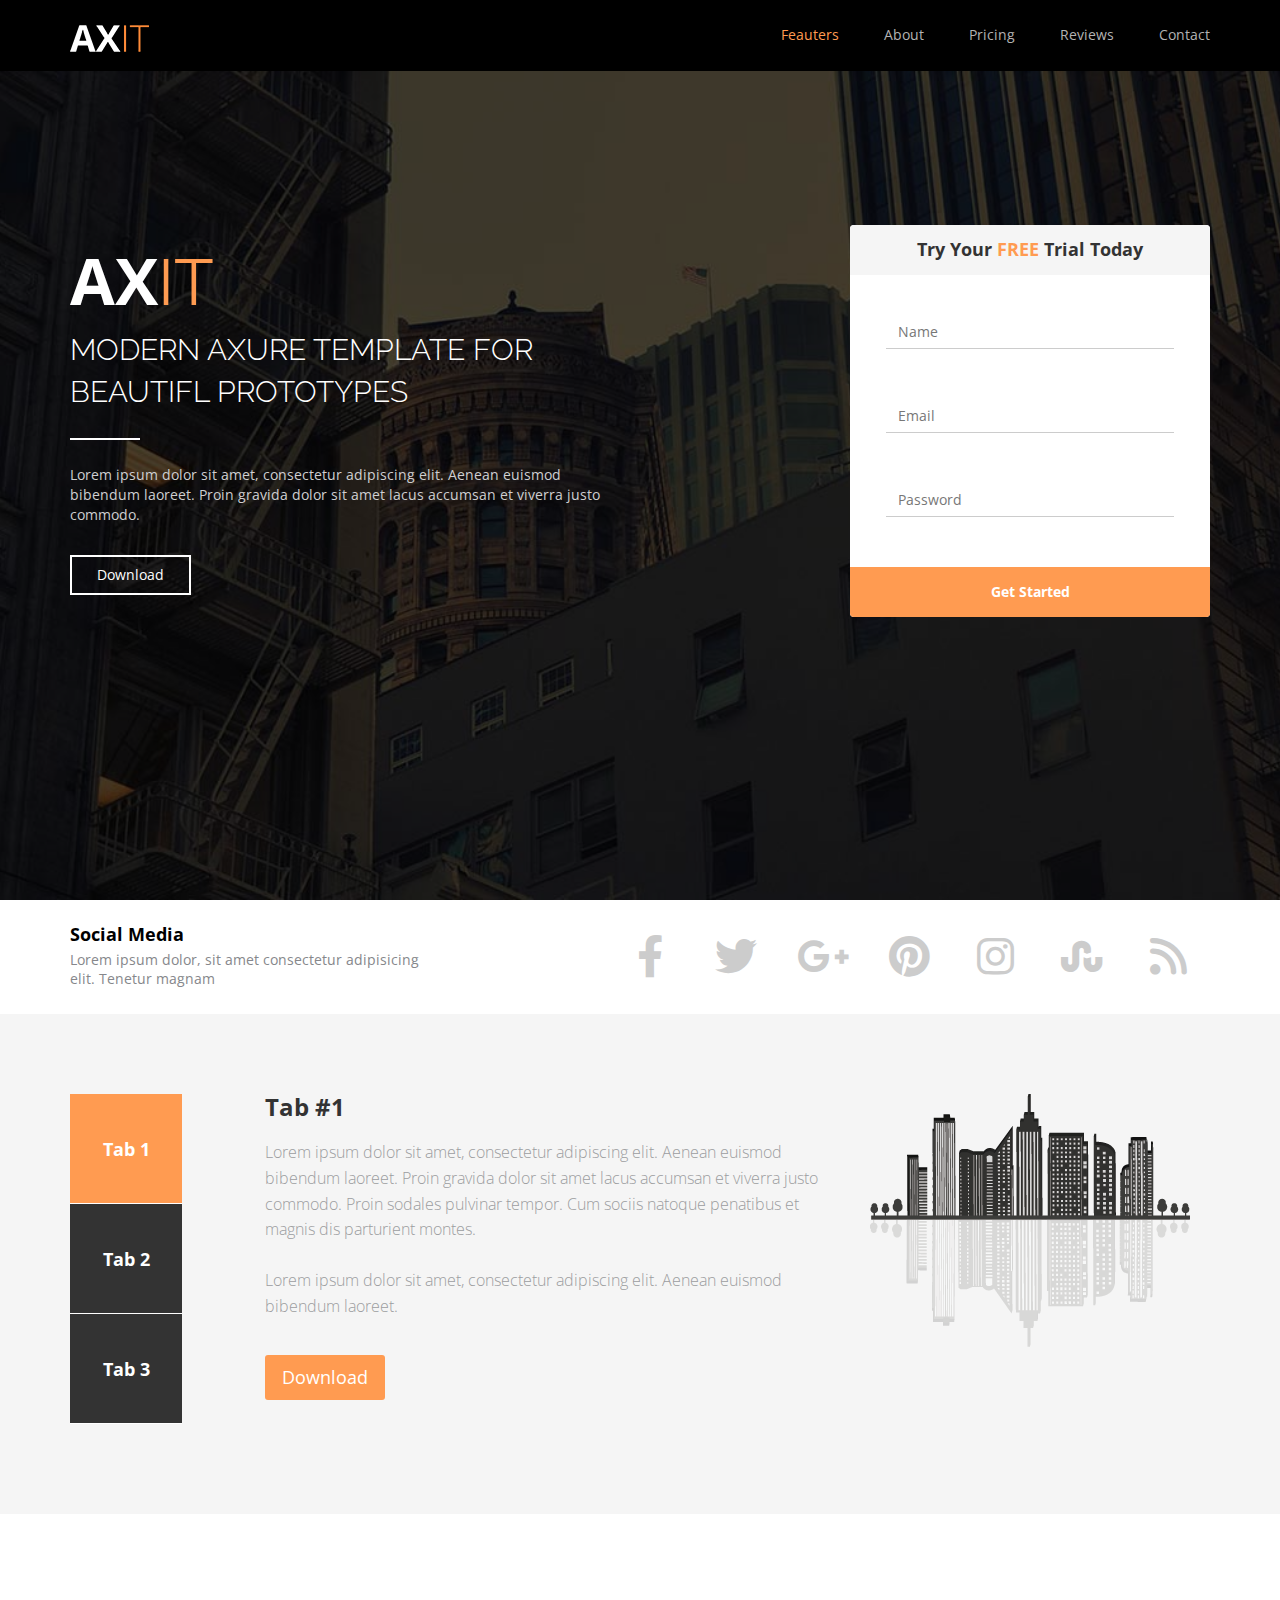
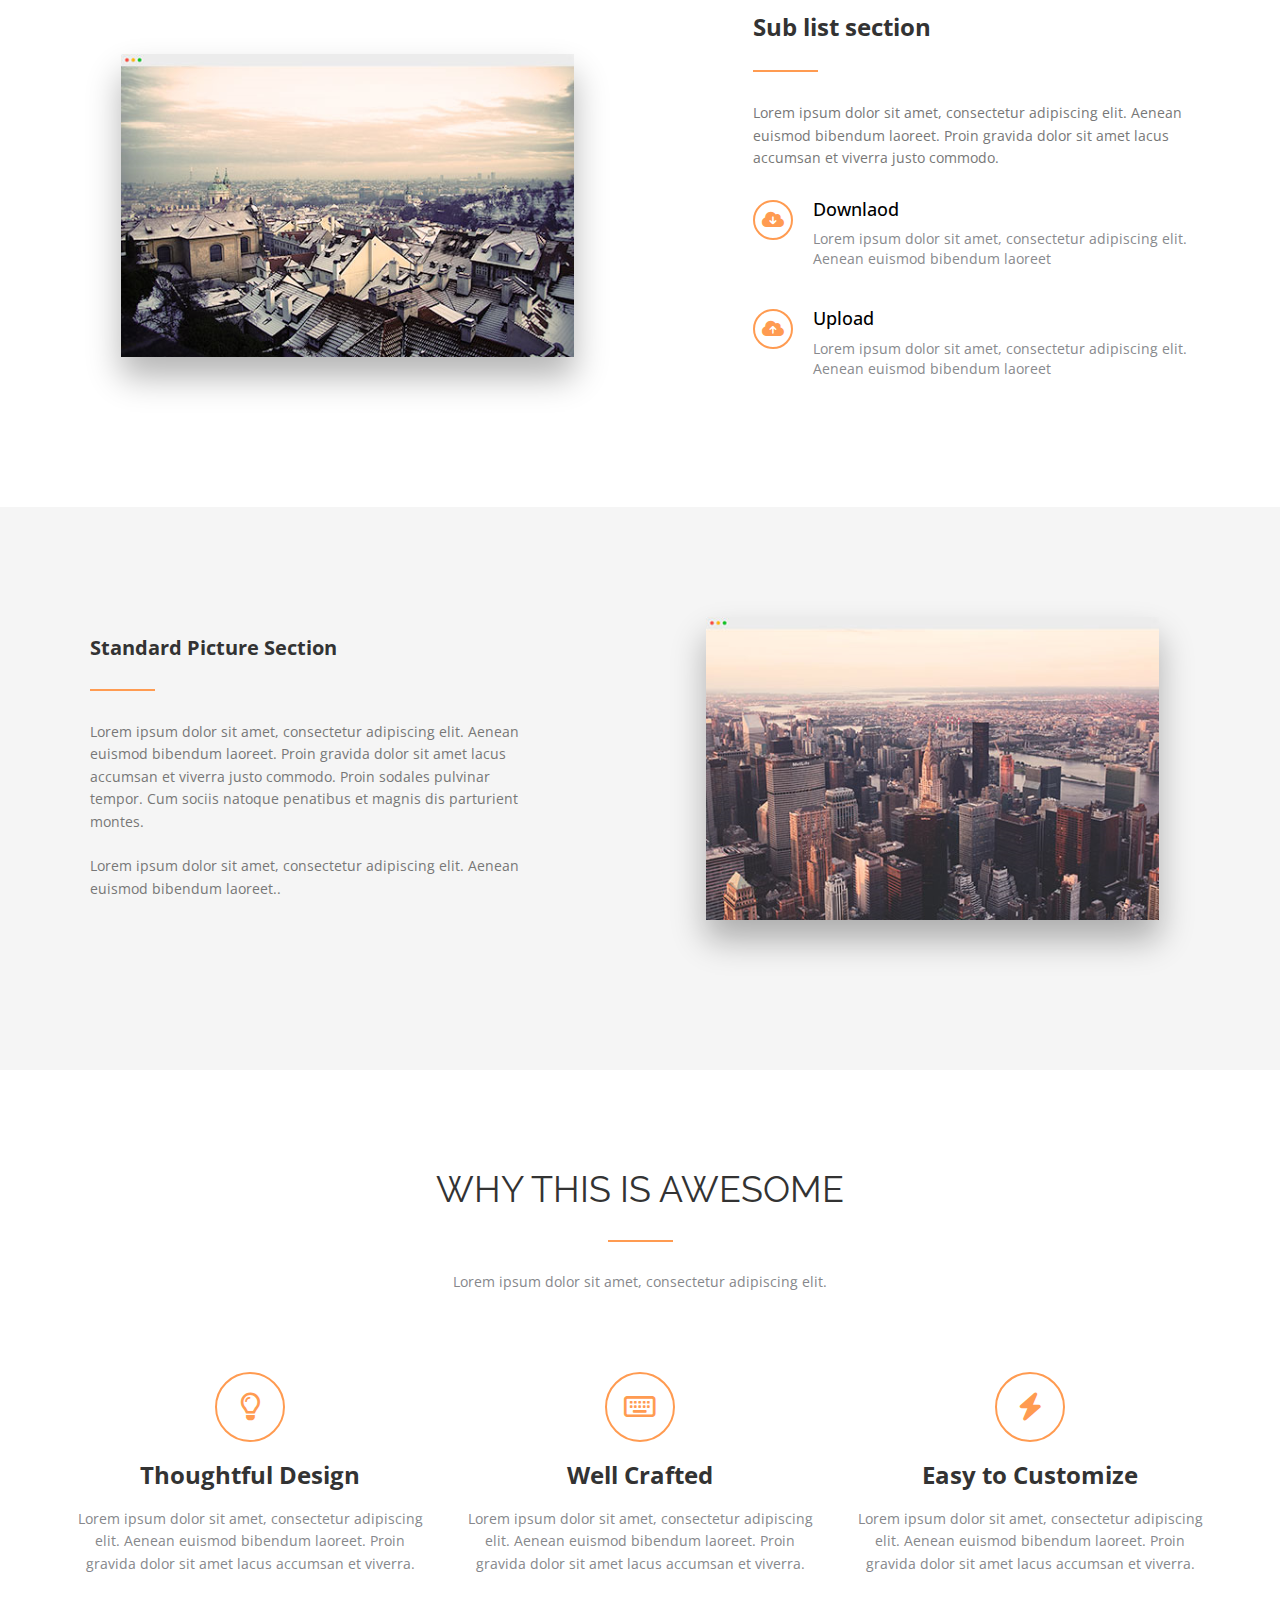
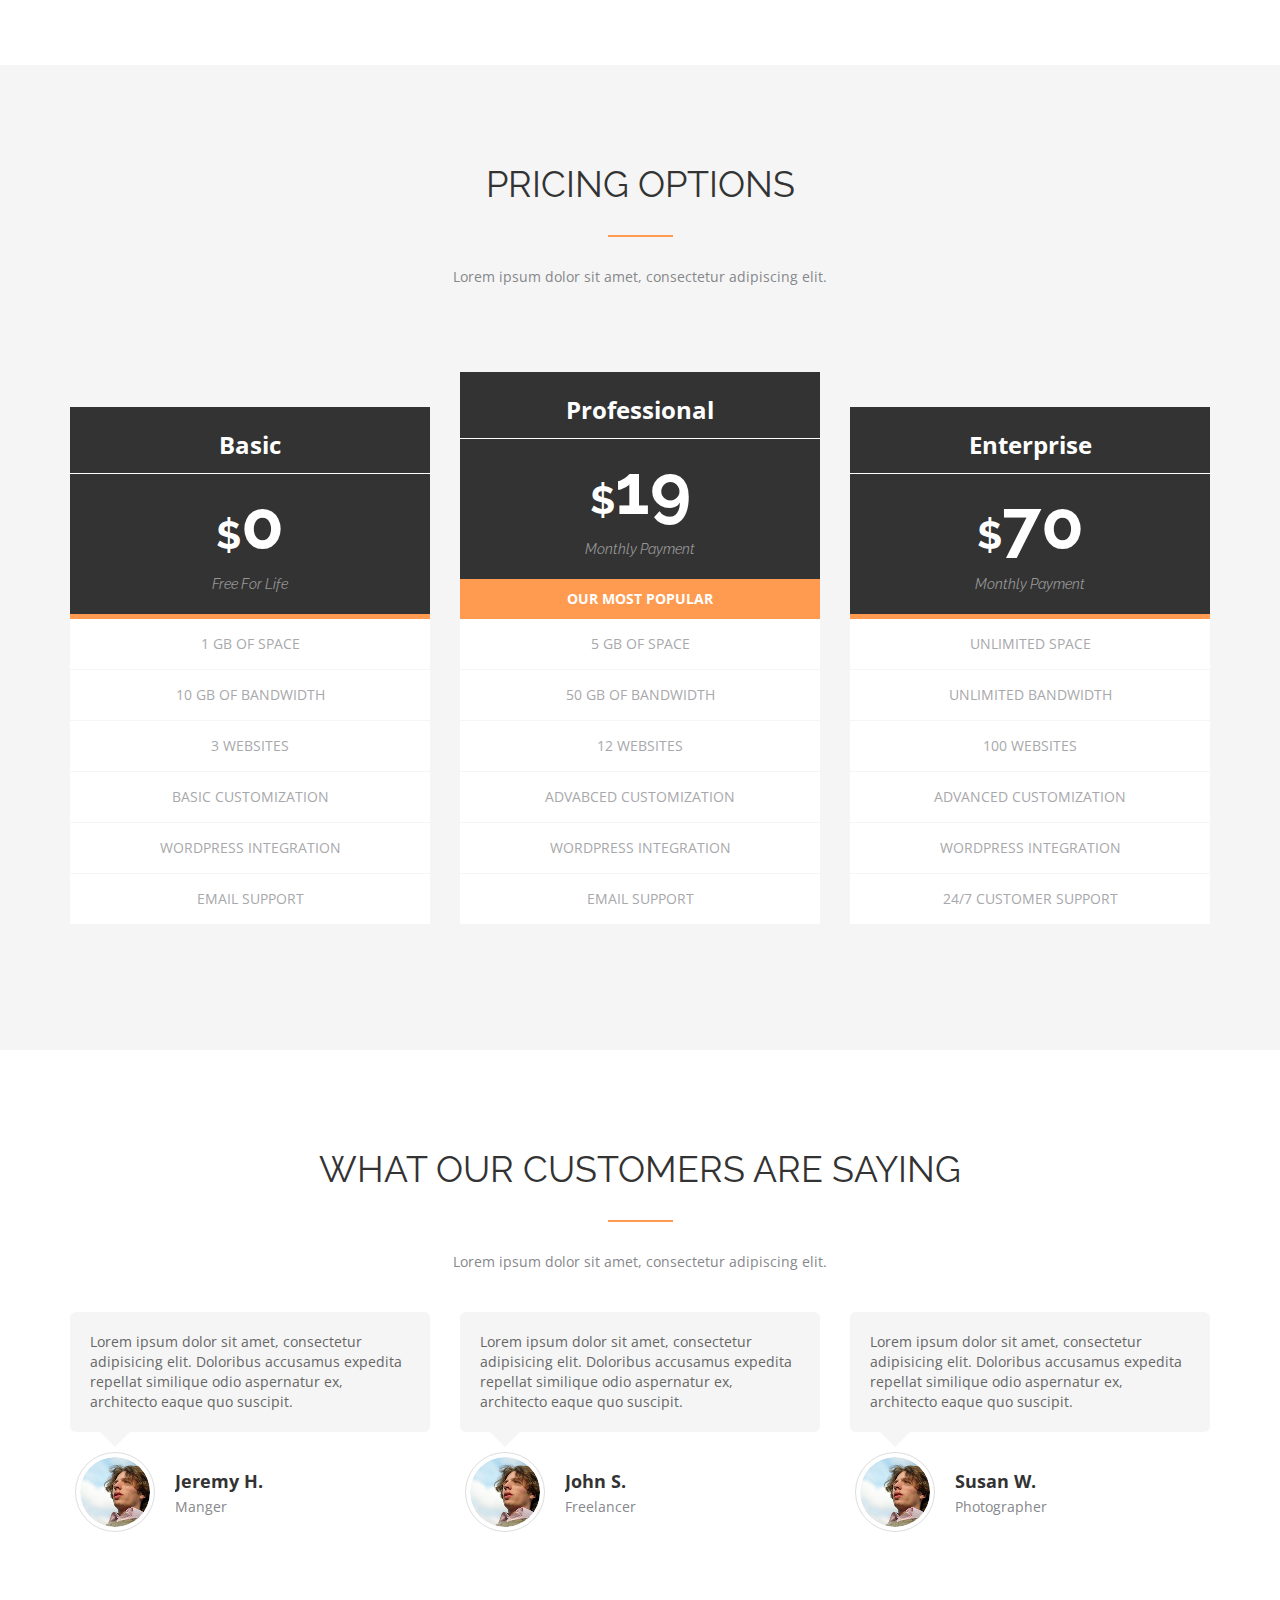
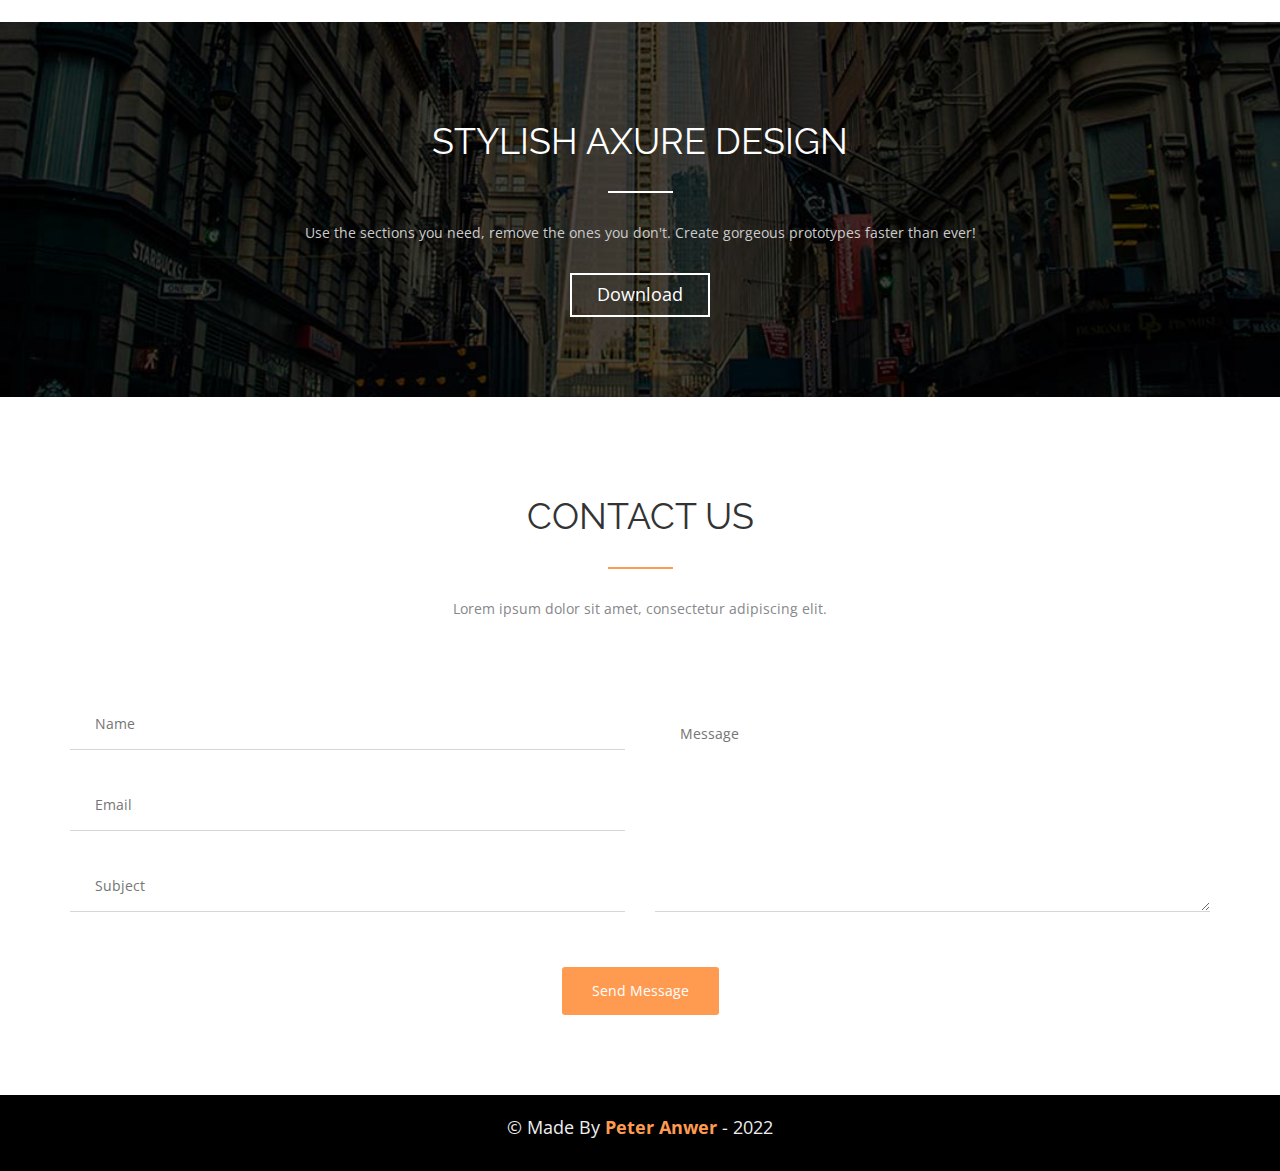
<file: Template 2 (v3.2.0)/index.html>
<!DOCTYPE html>
<html lang="en">

<head>
    <meta charset="UTF-8">
    <meta http-equiv="X-UA-Compatible" content="IE=edge">
    <meta name="viewport" content="width=device-width, initial-scale=1.0">
    <meta http-equiv="X-UA-Compatible" content="IE=edge">
    <meta name="viewport" content="width=device-width, initial-scale=1">
    <script src="js/html5shiv.min.js"></script>
    <script src="js/respond.min.js"></script>
    <title>Bootsrap Template II</title>
    <link rel="stylesheet" href="CSS/bootstrap.min.css">
    <link rel="stylesheet" href="CSS/main.css">
    <link rel="stylesheet" href="CSS/all.min.css">
    <link rel="preconnect" href="https://fonts.googleapis.com">
    <link rel="preconnect" href="https://fonts.gstatic.com" crossorigin>
    <link
        href="https://fonts.googleapis.com/css2?family=Alkalami&family=Cairo:wght@400;500;600;700;800;900&family=Fredoka+One&family=Lalezar&family=Open+Sans:wght@400;500;600;700;800&family=Raleway:wght@100;200;300;400;500;600;700;800;900&display=swap"
        rel="stylesheet">
    <link rel="preconnect" href="https://fonts.googleapis.com">
    <link rel="preconnect" href="https://fonts.gstatic.com" crossorigin>
    <link
        href="https://fonts.googleapis.com/css2?family=Alkalami&family=Cairo:wght@400;500;600;700;800;900&family=Fredoka+One&family=Lalezar&family=Open+Sans:wght@400;500;600;700;800&family=Raleway:wght@100;200;300;400;500;600;700;800;900&display=swap"
        rel="stylesheet">

</head>

<body>
    <nav class="navbar navbar-inverse navbar-fixed-top" role="navigation">
        <div class="container">
            <div class="navbar-header">
                <button type="button" class="navbar-toggle" data-toggle="collapse" data-target="#axit-nav">
                    <span class="sr-only">Toggle navigation</span>
                    <span class="icon-bar"></span>
                    <span class="icon-bar"></span>
                    <span class="icon-bar"></span>
                </button>
                <a class="navbar-brand" href="#"><img src="images/logo.png" alt=""></a>
            </div>

            <div class="collapse navbar-collapse" id="axit-nav">


                <ul class="nav navbar-nav navbar-right">
                    <li><a class="active" href="#">Feauters</a></li>
                    <li><a href="#">About</a></li>
                    <li><a href="#">Pricing</a></li>
                    <li><a href="#">Reviews</a></li>
                    <li><a href="#">Contact</a></li>
                </ul>
            </div>
        </div>
    </nav>
    <header class="header">
        <div class="container">
            <div class="row centering-vh">
                <div class="col-md-6">
                    <h1 class="uppercase text-centet-xs">Ax<span>it</span></h1>
                    <p class="lead uppercase text-centet-xs">modern axure template for beautifl prototypes</p>
                    <p class="text-centet-xs">Lorem ipsum dolor sit amet, consectetur adipiscing elit. Aenean
                        euismod bibendum laoreet. Proin gravida dolor sit amet lacus
                        accumsan et viverra justo commodo.</p>
                    <button>Download</button>
                </div>
                <div class="col-md-6">
                    <form>
                        <h2 class="text-center">Try Your <span class="uppercase">Free</span> Trial Today</h2>
                        <input class="form-control" type="text" name="name" placeholder="Name">
                        <input class="form-control" type="email" name="email" placeholder="Email">
                        <input class="form-control" type="password" name="password" placeholder="Password">
                        <input class="btn btn-block" type="submit" value="Get Started">
                    </form>
                </div>
            </div>
        </div>
    </header>
    <section class="social">
        <div class="container">
            <div class="row">
                <div class="col-md-4">
                    <h4 class="">Social Media</h4>
                    <p>Lorem ipsum dolor, sit amet consectetur adipisicing elit. Tenetur magnam </p>
                </div>
                <div class="col-md-8 social-icons">
                    <a href="#"><i class="fa-brands fa-facebook-f fa-3x fa-fw"></i></a>
                    <a href="#"><i class="fa-brands fa-twitter fa-3x fa-fw"></i></a>
                    <a href="#"><i class="fa-brands fa-google-plus-g fa-3x fa-fw"></i></i></a>
                    <a href="#"><i class="fa-brands fa-pinterest fa-3x fa-fw"></i></a>
                    <a href="#"><i class="fa-brands fa-instagram fa-3x fa-fw"></i></a>
                    <a href="#"><i class="fa-brands fa-stumbleupon fa-3x fa-fw"></i></a>
                    <a href="#"><i class="fa-solid fa-rss fa-3x fa-fw"></i></a>
                </div>
            </div>
        </div>
    </section>
    <div class="tabs-section">
        <div class="container">
            <div class="row">
                <div class="col-md-2">
                    <ul class="list-unstyled switcher text-center ">
                        <li class="active" data-class="tab-one">Tab 1</li>
                        <li data-class="tab-two">Tab 2</li>
                        <li data-class="tab-three">Tab 3</li>
                    </ul>
                </div>
                <div class="col-md-6">
                    <div class="tabs-content">
                        <div class="tab-one">
                            <h3>Tab #1</h3>
                            <p class="lead">Lorem ipsum dolor sit amet, consectetur adipiscing elit. Aenean euismod
                                bibendum laoreet. Proin gravida dolor sit amet lacus accumsan et viverra justo commodo.
                                Proin sodales pulvinar tempor. Cum sociis natoque penatibus et magnis dis parturient
                                montes. <br> <br>
                                Lorem ipsum dolor sit amet, consectetur adipiscing elit. Aenean euismod bibendum
                                laoreet.
                            </p>
                            <button class="btn btn-lg">Download</button>
                        </div>
                        <div class="tab-two">
                            <h3>Tab #2</h3>
                            <p class="lead">Lorem ipsum dolor sit amet, consectetur adipiscing elit. Aenean euismod
                                bibendum laoreet. Proin gravida dolor sit amet lacus accumsan et viverra justo commodo.
                                Proin sodales pulvinar tempor. Cum sociis natoque penatibus et magnis dis parturient
                                montes. <br> <br>
                                Lorem ipsum dolor sit amet, consectetur adipiscing elit. Aenean euismod bibendum
                                laoreet.
                            </p>
                            <button class="btn btn-lg">Download</button>
                        </div>
                        <div class="tab-three">
                            <h3>Tab #3</h3>
                            <p class="lead">Lorem ipsum dolor sit amet, consectetur adipiscing elit. Aenean euismod
                                bibendum laoreet. Proin gravida dolor sit amet lacus accumsan et viverra justo commodo.
                                Proin sodales pulvinar tempor. Cum sociis natoque penatibus et magnis dis parturient
                                montes. <br> <br>
                                Lorem ipsum dolor sit amet, consectetur adipiscing elit. Aenean euismod bibendum
                                laoreet.
                            </p>
                            <button class="btn btn-lg">Download</button>
                        </div>
                    </div>
                </div>
                <div class="col-md-4">
                    <img class="img-responsive center-block hidden-xs hidden-sm" src="images/tabright.png" alt="">
                </div>
            </div>
        </div>
    </div>
    <section class="sublist">
        <div class="container">
            <div class="row">
                <div class="col-md-6">
                    <img class="img-responsive center-block sub-img hidden-xs hidden-sm" src="images/sec1.png" alt="">
                </div>
                <div class="col-md-5 col-md-offset-1">
                    <div class="list-info">
                        <h3 class="head-border sub-head">Sub list section</h3>
                        <p class="sub-des">Lorem ipsum dolor sit amet, consectetur adipiscing elit. Aenean euismod
                            bibendum laoreet. Proin gravida dolor sit amet lacus accumsan et viverra justo commodo.
                        </p>
                        <div class="list-icon">
                            <i class="fa-solid fa-cloud-arrow-down fa-lg pull-left"></i>
                            <div class="text-info pull-left">
                                <h4>Downlaod</h4>
                                <p>Lorem ipsum dolor sit amet, consectetur adipiscing elit. Aenean euismod bibendum
                                    laoreet
                                </p>
                            </div>
                        </div>
                        <div class="clearfix"></div>
                        <div class="list-icon">
                            <i class="fa-solid fa-cloud-arrow-up fa-lg pull-left"></i>
                            <div class="text-info pull-left">
                                <h4>Upload</h4>
                                <p>Lorem ipsum dolor sit amet, consectetur adipiscing elit. Aenean euismod bibendum
                                    laoreet
                                </p>
                            </div>
                        </div>
                    </div>
                </div>
            </div>
        </div>
    </section>
    <section class="sublist-two">
        <div class="container">
            <div class="row">
                <div class="col-md-6">
                    <div class="list-info">
                        <h3 class="head-border sub-head">Standard Picture Section</h3>
                        <p class="sub-des">Lorem ipsum dolor sit amet, consectetur adipiscing elit. Aenean euismod
                            bibendum laoreet. Proin gravida dolor sit amet lacus accumsan et viverra justo commodo.
                            Proin sodales pulvinar tempor. Cum sociis natoque penatibus et magnis dis parturient montes.
                            <br><br>
                            Lorem ipsum dolor sit amet, consectetur adipiscing elit. Aenean euismod bibendum laoreet..
                        </p>
                    </div>
                </div>
                <div class="col-md-6">
                    <img class="img-responsive center-block sub-img " src="images/sec2.png" alt="">
                </div>
            </div>
        </div>
    </section>
    <section class="awesome text-center">
        <div class="container">
            <h2 class="h1 awesome-head uppercase main-head">Why This is Awesome</h2>
            <p class="main-paragraph">Lorem ipsum dolor sit amet, consectetur adipiscing elit.</p>
            <div class="row">
                <div class="col-md-4 feat-box">
                    <i class="fa-regular fa-lightbulb fa-2x"></i>
                    <h3>Thoughtful Design</h3>
                    <p>Lorem ipsum dolor sit amet, consectetur adipiscing elit. Aenean euismod bibendum laoreet. Proin
                        gravida dolor sit amet lacus accumsan et viverra.
                    </p>
                </div>
                <div class="col-md-4 feat-box">
                    <i class="fa-regular fa-keyboard fa-2x"></i>
                    <h3>Well Crafted</h3>
                    <p>Lorem ipsum dolor sit amet, consectetur adipiscing elit. Aenean euismod bibendum laoreet. Proin
                        gravida dolor sit amet lacus accumsan et viverra.
                    </p>
                </div>
                <div class="col-md-4 feat-box">
                    <i class="fa-solid fa-bolt fa-2x"></i>
                    <h3>Easy to Customize</h3>
                    <p>Lorem ipsum dolor sit amet, consectetur adipiscing elit. Aenean euismod bibendum laoreet. Proin
                        gravida dolor sit amet lacus accumsan et viverra.
                    </p>
                </div>
            </div>
        </div>
    </section>
    <section class="pricing text-center">
        <div class="container">
            <h2 class="h1 awesome-head uppercase main-head">pricing options</h2>
            <p class="main-paragraph">Lorem ipsum dolor sit amet, consectetur adipiscing elit.</p>
            <div class="row">
                <div class="col-md-4 main-box">
                    <div class="box-head">
                        <div class="price-box">
                            <h3 class="plan-title">Basic</h3>
                            <span class="price"><span class="usd">$</span>0</span>
                            <span class="period">Free For Life</span>
                        </div>
                    </div>
                    <div class="box-body">
                        <ul class="list-unstyled configuration">
                            <li>1 GB OF SPACE</li>
                            <li>10 GB OF BANDWIDTH</li>
                            <li>3 WEBSITES</li>
                            <li>BASIC CUSTOMIZATION</li>
                            <li>WORDPRESS INTEGRATION</li>
                            <li>EMAIL SUPPORT</li>
                        </ul>
                    </div>
                </div>
                <div class="col-md-4 special main-box">
                    <div class="box-head">
                        <div class="price-box">
                            <h3 class="plan-title">Professional</h3>
                            <span class="price"><span class="usd">$</span>19</span>
                            <span class="period">Monthly Payment</span>
                        </div>
                    </div>
                    <p class="most-pop">OUR MOST POPULAR</p>
                    <div class="box-body">
                        <ul class="list-unstyled configuration">
                            <li>5 GB OF SPACE</li>
                            <li>50 GB OF BANDWIDTH</li>
                            <li>12 WEBSITES</li>
                            <li>ADVABCED CUSTOMIZATION</li>
                            <li>WORDPRESS INTEGRATION</li>
                            <li>EMAIL SUPPORT</li>
                        </ul>
                    </div>
                </div>
                <div class="col-md-4 main-box">
                    <div class="box-head">
                        <div class="price-box">
                            <h3 class="plan-title">Enterprise</h3>
                            <span class="price"><span class="usd">$</span>70</span>
                            <span class="period">Monthly Payment</span>
                        </div>
                    </div>
                    <div class="box-body">
                        <ul class="list-unstyled configuration">
                            <li>UNLIMITED SPACE</li>
                            <li>UNLIMITED BANDWIDTH</li>
                            <li>100 WEBSITES</li>
                            <li>ADVANCED CUSTOMIZATION</li>
                            <li>WORDPRESS INTEGRATION</li>
                            <li>24/7 CUSTOMER SUPPORT</li>
                        </ul>
                    </div>
                </div>
            </div>
        </div>
    </section>
    <section class="testimonial">
        <div class="container">
            <h2 class="h1 awesome-head uppercase main-head">WHAT OUR CUSTOMERS ARE SAYING</h2>
            <p class="main-paragraph">Lorem ipsum dolor sit amet, consectetur adipiscing elit.</p>
            <div class="row">
                <div class="col-md-4">
                    <p class="client-say">Lorem ipsum dolor sit amet, consectetur adipisicing elit. Doloribus accusamus
                        expedita repellat
                        similique odio aspernatur ex, architecto eaque quo suscipit.</p>
                    <ul class="media-list">
                        <li class="media">
                            <div class="media-img pull-left">
                                <img class="media-object img-thumbnail img-circle " src="images/post.png" alt="">
                            </div>
                            <div class="media-body pull-left">
                                <h4 class="media-heading">Jeremy H.</h4>
                                <p>Manger</p>
                            </div>
                        </li>
                    </ul>
                </div>
                <div class="col-md-4">
                    <p class="client-say">Lorem ipsum dolor sit amet, consectetur adipisicing elit. Doloribus accusamus
                        expedita repellat
                        similique odio aspernatur ex, architecto eaque quo suscipit.</p>
                    <ul class="media-list">
                        <li class="media">
                            <div class="media-img pull-left">
                                <img class="media-object img-thumbnail img-circle " src="images/post.png" alt="">
                            </div>
                            <div class="media-body pull-left">
                                <h4 class="media-heading">John S.</h4>
                                <p>Freelancer</p>
                            </div>
                        </li>
                    </ul>
                </div>
                <div class="col-md-4">
                    <p class="client-say">Lorem ipsum dolor sit amet, consectetur adipisicing elit. Doloribus accusamus
                        expedita repellat
                        similique odio aspernatur ex, architecto eaque quo suscipit.</p>
                    <ul class="media-list">
                        <li class="media">
                            <div class="media-img pull-left">
                                <img class="media-object img-thumbnail img-circle " src="images/post.png" alt="">
                            </div>
                            <div class="media-body pull-left">
                                <h4 class="media-heading">Susan W.</h4>
                                <p>Photographer</p>
                            </div>
                        </li>
                    </ul>
                </div>
            </div>
        </div>
    </section>
    <section class="stylish text-center">
        <div class="overlay">
            <div class="container">
                <h2 class="h1 uppercase main-head">Stylish Axure Design</h2>
                <p class="main-paragraph">Use the sections you need, remove the ones you don't. Create gorgeous
                    prototypes faster than ever!</p>
                <button class="btn btn-lg">Download</button>
            </div>
        </div>
    </section>
    <section class="contact">
        <div class="container">
            <h2 class="h1 uppercase main-head">Contact Us</h2>
            <p class="main-paragraph">Lorem ipsum dolor sit amet, consectetur adipiscing elit.</p>
            <div class="row">
                <div class="col-md-6">
                    <form>
                        <input type="text" placeholder="Name">
                        <input type="email" placeholder="Email">
                        <input type="text" placeholder="Subject">
                    </form>
                </div>
                <div class="col-md-6">
                    <form>
                        <textarea placeholder="Message"></textarea>
                    </form>
                </div>
                <div class="col-md-12">
                    <button class="btn btn-lg center-block">Send Message</button>
                </div>
            </div>
        </div>
    </section>
    <footer>
        <div class="container">
            <p class="text-center">&copy; Made By <span>Peter Anwer</span> - 2022</pc>
        </div>
    </footer>
    <script src="js/jquery-1.1.1.js"></script>
    <script src="js/bootstrap.min.js"></script>
    <script src="js/main.js"></script>
</body>

</html>
</file>
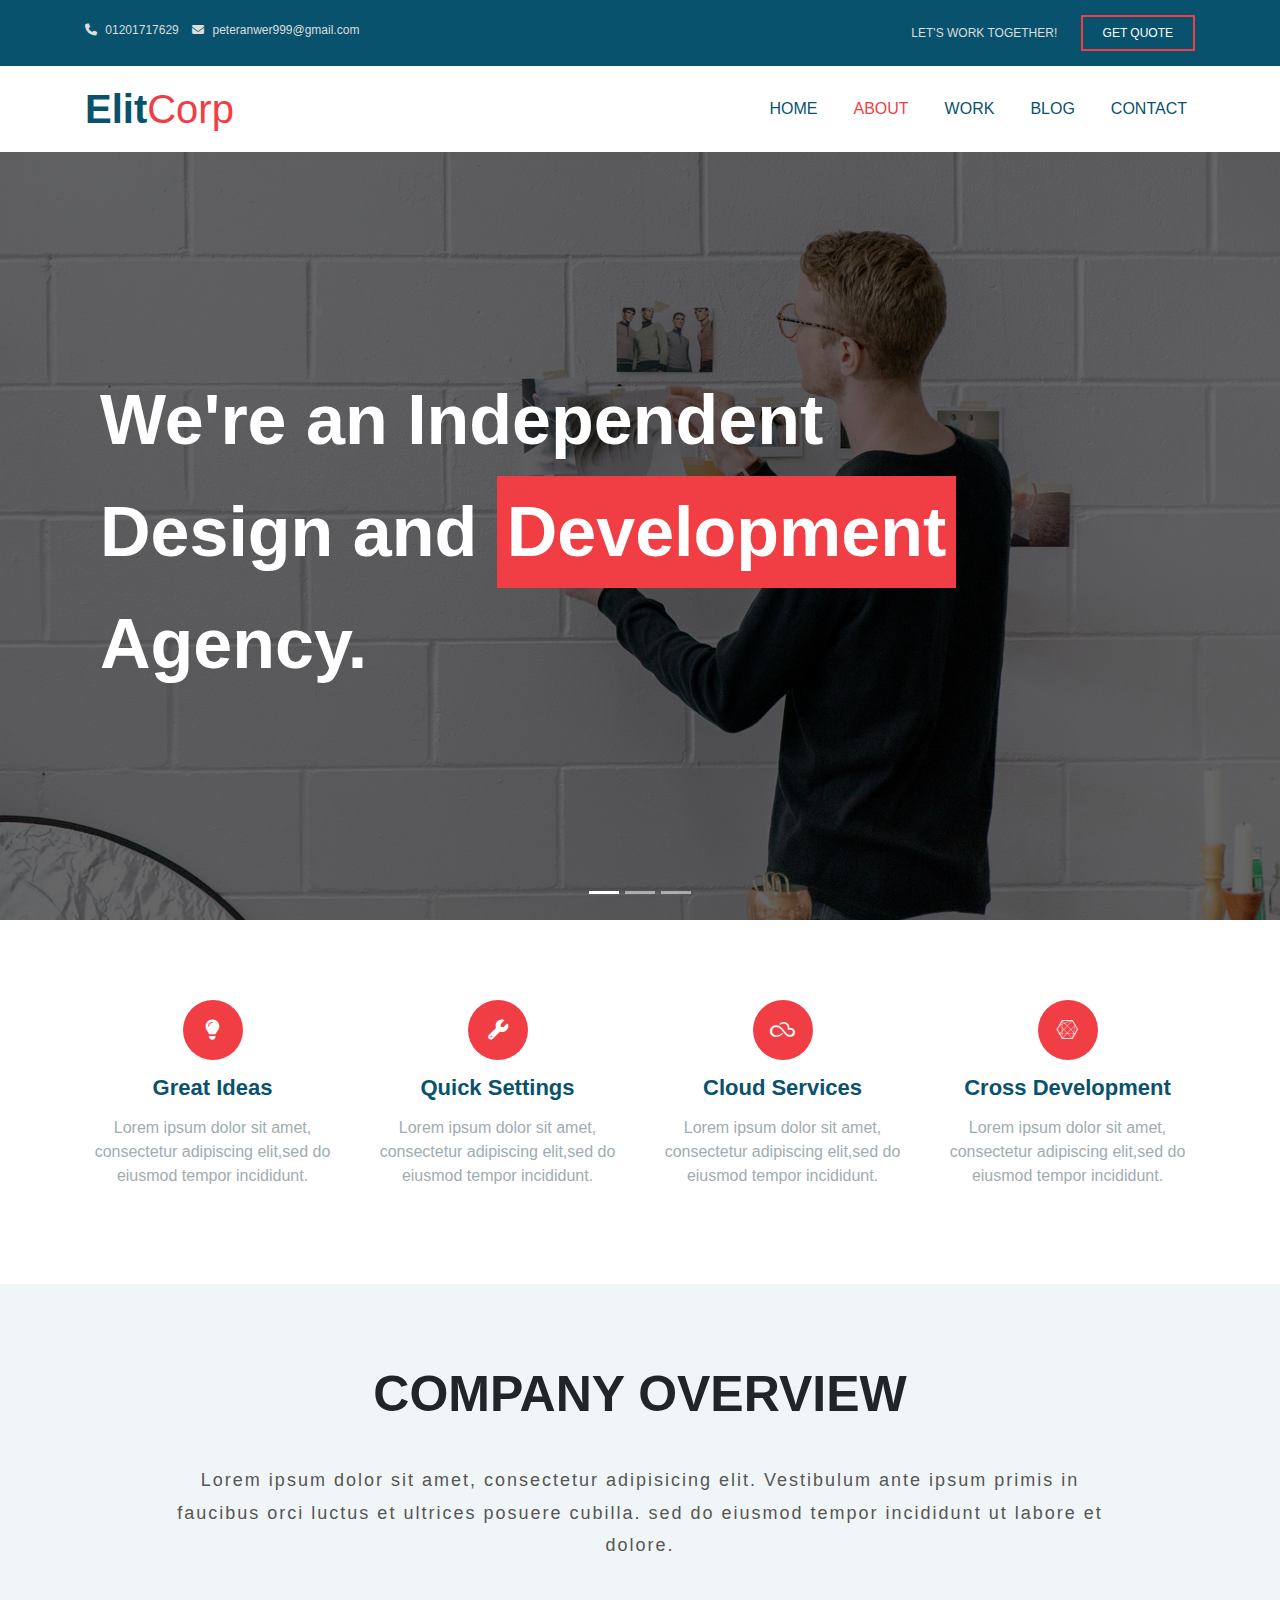
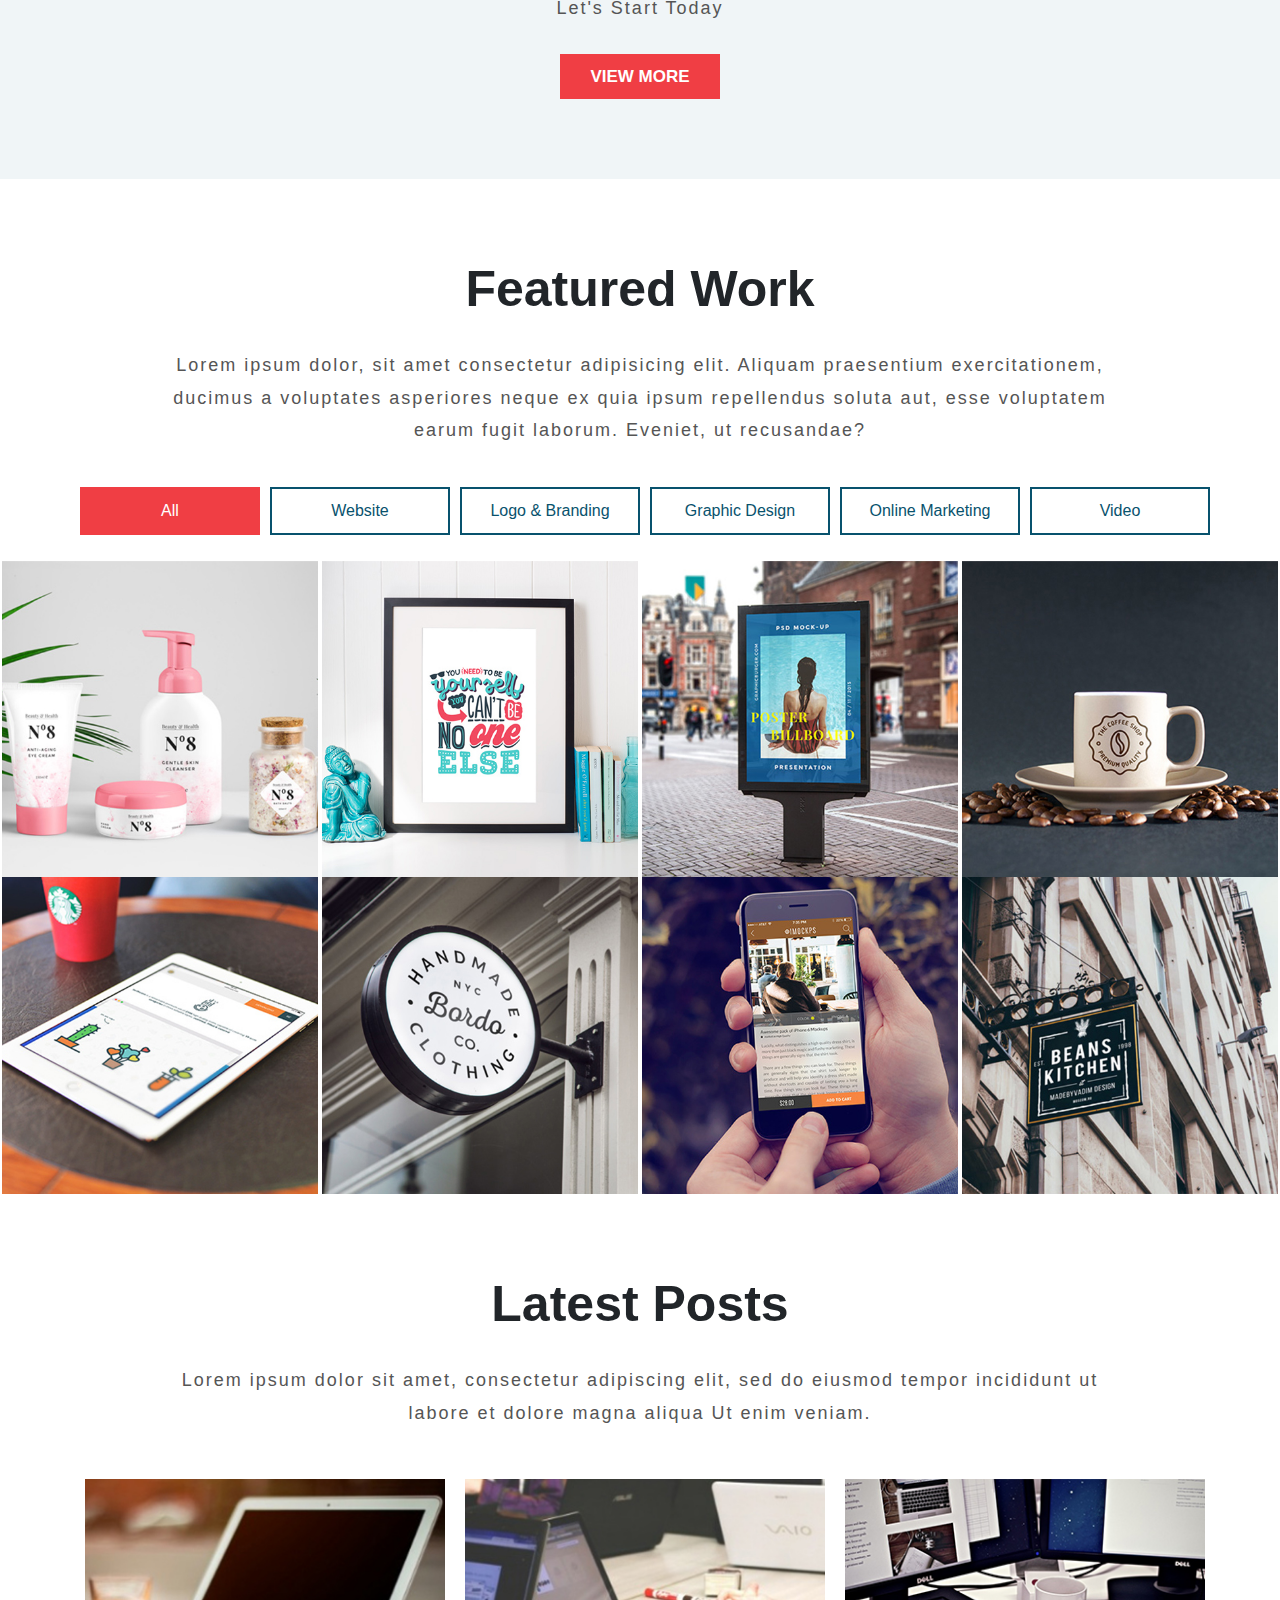
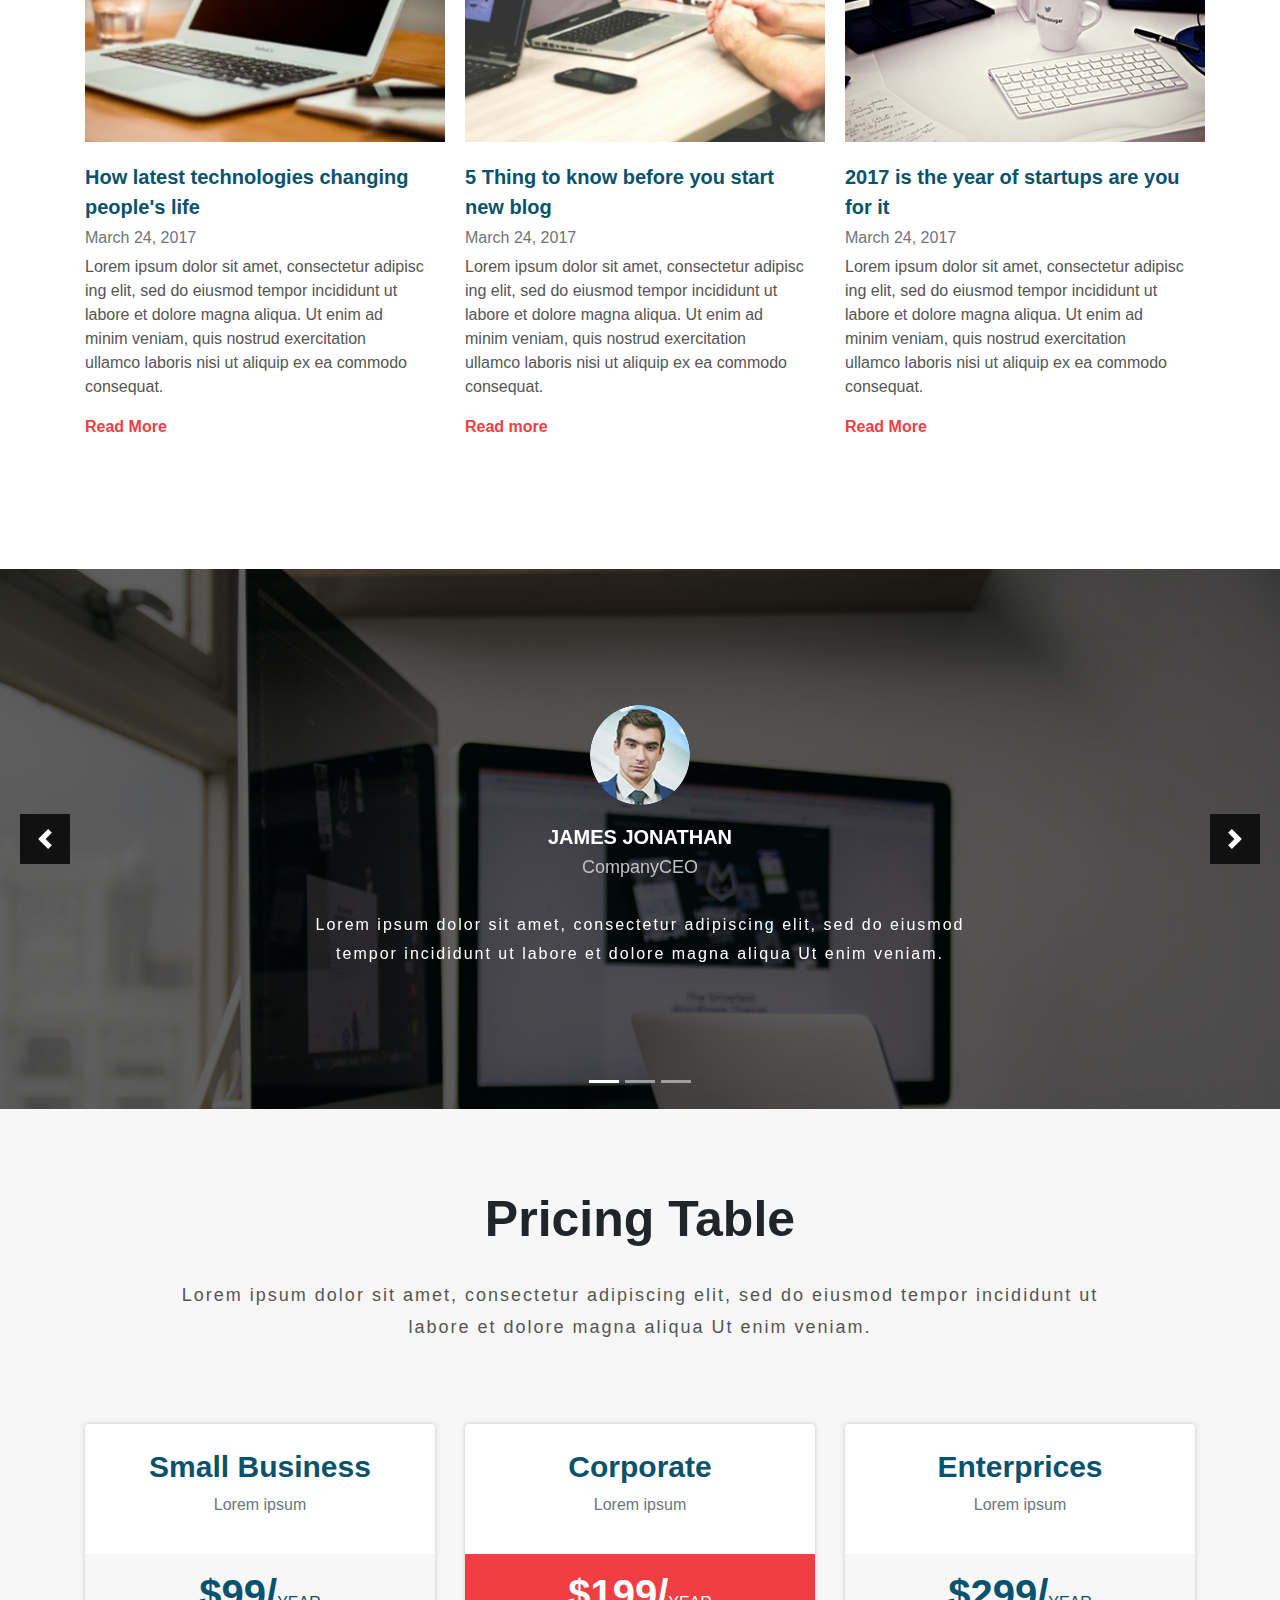
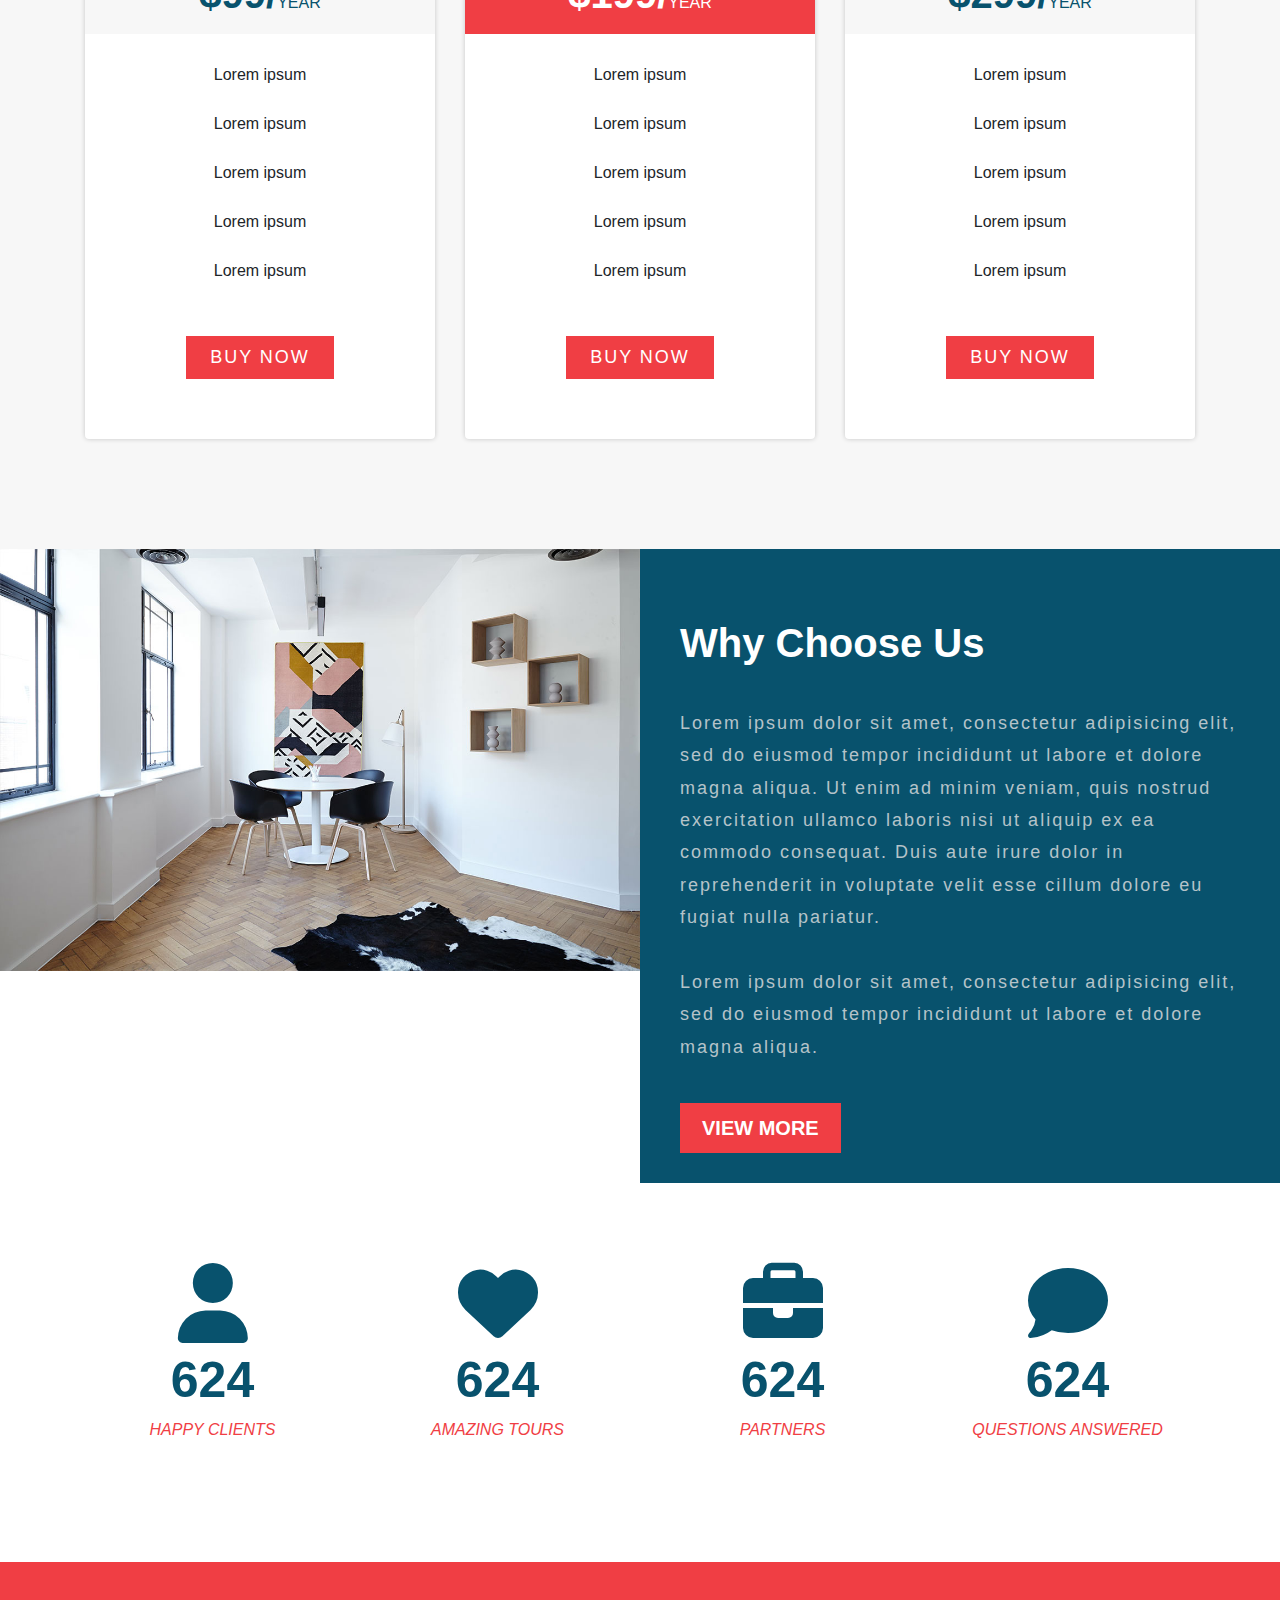
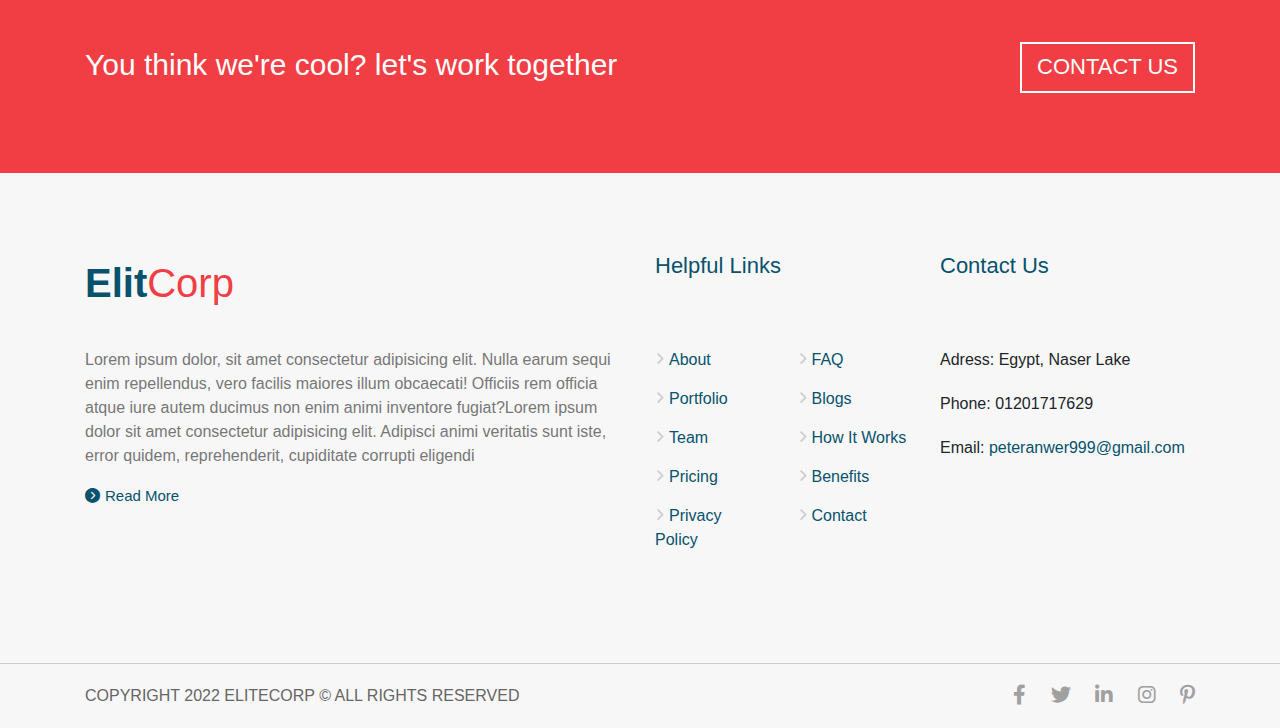
<file: Template 3 (v4.0.0)/index.html>
<!DOCTYPE html>
<html lang="en">

<head>
    <meta charset="UTF-8">
    <meta http-equiv="X-UA-Compatible" content="IE=edge">
    <meta name="viewport" content="width=device-width, initial-scale=1, shrink-to-fit=no">
    <title>ElitCorp</title>
    <link rel="stylesheet" href="css/bootstrap.min.css">
    <link rel="stylesheet" href="css/all.min.css">
    <link rel="stylesheet" href="css/main.css">
</head>

<body>
    <!-- Start Upper Body -->
    <div class="upper-body">
        <div class="container">
            <div class="row">
                <div class="col-sm info text-center text-sm-left">
                    <i class="fa-solid fa-phone"></i>
                    <p>01201717629</p> <i class="fa-solid fa-envelope"></i>
                    <p>peteranwer999@gmail.com</p>
                </div>
                <div class="col-sm quote text-center text-sm-right">
                    Let's Work Together! <span>Get Quote</span>
                </div>
            </div>
        </div>
    </div>
    <!-- End Upper Body -->

    <!-- Start Navbar -->
    <nav class="navbar navbar-expand-lg navbar-light">
        <div class="container">
            <a class="navbar-brand" href="#">
                <span>Elit</span><span>Corp</span>
            </a>
            <button class="navbar-toggler" type="button" data-toggle="collapse" data-target="#main-nav"
                aria-controls="navbarSupportedContent" aria-expanded="false" aria-label="Toggle navigation">
                <span class="navbar-toggler-icon"></span>
            </button>
            <div class="collapse navbar-collapse" id="main-nav">
                <ul class="navbar-nav ml-auto">
                    <li class="nav-item ">
                        <a class="nav-link" href="#">Home</a>
                    </li>
                    <li class="nav-item active">
                        <a class="nav-link" href="#">About <span class="sr-only">(current)</span></a>
                    </li>
                    <li class="nav-item">
                        <a class="nav-link" href="#">Work</a>
                    </li>
                    <li class="nav-item">
                        <a class="nav-link" href="#">Blog</a>
                    </li>
                    <li class="nav-item">
                        <a class="nav-link" href="#">Contact</a>
                    </li>
                </ul>
            </div>
        </div>
    </nav>
    <!-- End Navbar -->

    <!-- Start Slider -->
    <div class="slider">
        <div id="main-slider" class="carousel slide" data-ride="carousel">
            <ol class="carousel-indicators">
                <li data-target="#main-slider" data-slide-to="0" class="active"></li>
                <li data-target="#main-slider" data-slide-to="1"></li>
                <li data-target="#main-slider" data-slide-to="2"></li>
            </ol>
            <div class="carousel-inner">
                <h1>We're an Independent <br> Design and <span>Development</span> <br> Agency.</h1>
                <div class="overlay"></div>
                <div class="carousel-item">
                </div>
                <div class="carousel-item active">
                </div>
                <div class="carousel-item">
                </div>
            </div>
        </div>
    </div>
    <!-- End Slider -->

    <!-- Start Features -->
    <section class="features text-center">
        <div class="container">
            <div class="row">
                <div class="col-lg-3 col-sm-6">
                    <i class="fa-solid fa-lightbulb"></i>
                    <h3>Great Ideas</h3>
                    <p>Lorem ipsum dolor sit amet, consectetur adipiscing elit,sed do eiusmod tempor incididunt.</p>
                </div>
                <div class="col-lg-3 col-sm-6">
                    <i class="fa-solid fa-wrench"></i>
                    <h3>Quick Settings</h3>
                    <p>Lorem ipsum dolor sit amet, consectetur adipiscing elit,sed do eiusmod tempor incididunt.</p>
                </div>
                <div class="col-lg-3 col-sm-6">
                    <i class="fa-brands fa-skyatlas"></i>
                    <h3>Cloud Services</h3>
                    <p>Lorem ipsum dolor sit amet, consectetur adipiscing elit,sed do eiusmod tempor incididunt.</p>
                </div>
                <div class="col-lg-3 col-sm-6">
                    <i class="fa-brands fa-connectdevelop"></i>
                    <h3>Cross Development</h3>
                    <p>Lorem ipsum dolor sit amet, consectetur adipiscing elit,sed do eiusmod tempor incididunt.</p>
                </div>
            </div>
        </div>
    </section>
    <!-- End Features -->

    <!-- Start Overview -->
    <section class="overview text-center">
        <div class="container">
            <h2>Company Overview</h2>
            <p>Lorem ipsum dolor sit amet, consectetur adipisicing elit. Vestibulum ante ipsum primis in faucibus orci
                luctus et ultrices posuere cubilla. sed do eiusmod tempor incididunt ut labore et dolore.</p>
            <h4>Let's Start Today</h4>
            <button>View More</button>
        </div>
    </section>
    <!-- End Overview -->

    <!-- Start Features Work -->
    <div class="features-work text-center">
        <div class="container">
            <h2>Featured Work</h2>
            <p>Lorem ipsum dolor, sit amet consectetur adipisicing elit. Aliquam praesentium exercitationem, ducimus a
                voluptates asperiores neque ex quia ipsum repellendus soluta aut, esse voluptatem earum fugit laborum.
                Eveniet, ut recusandae?</p>
            <ul class="list-unstyled row">
                <li data-class="all" class="col-md active">All</li>
                <li data-class=".website" class="col-md">Website</li>
                <li data-class=".logos" class="col-md">Logo & Branding</li>
                <li data-class=".graphic" class="col-md">Graphic Design</li>
                <li data-class=".marketing" class="col-md">Online Marketing</li>
                <li data-class=".video" class="col-md">Video</li>
            </ul>
        </div>
        <div class="images-container">
            <div class="row shuffle-img">
                <div class="col-lg-3 col-sm-6">
                    <img class="marketing" src="images/featured_work-1.jpg" alt="">
                </div>
                <div class="col-lg-3 col-sm-6">
                    <img class="graphic" src="images/featured_work-2.jpg" alt="">
                </div>
                <div class="col-lg-3 col-sm-6">
                    <img class="graphic" src="images/featured_work-3.jpg" alt="">
                </div>
                <div class="col-lg-3 col-sm-6">
                    <img class="video" src="images/featured_work-4.jpg" alt="">
                </div>
            </div>
            <div class="row">
                <div class="col-lg-3 col-sm-6">
                    <img class="website" src="images/featured_work-5.jpg" alt="">
                </div>
                <div class="col-lg-3 col-sm-6">
                    <img class="logos" src="images/featured_work-6.jpg" alt="">
                </div>
                <div class="col-lg-3 col-sm-6">
                    <img class="website" src="images/featured_work-7.jpg" alt="">
                </div>
                <div class="col-lg-3 col-sm-6">
                    <img class="logos" src="images/featured_work-8.jpg" alt="">
                </div>
            </div>
        </div>
    </div>
    <!-- End Features Work -->

    <!-- Start Latest Posts -->
    <div class="posts">
        <div class="container">
            <h2 class="text-center">Latest Posts</h2>
            <p class="main-desc text-center">Lorem ipsum dolor sit amet, consectetur adipiscing elit, sed do eiusmod
                tempor incididunt ut labore et
                dolore magna aliqua Ut enim veniam.</p>
            <div class="row">
                <div class="col-lg-4 col-md-6">
                    <div class="card">
                        <img src="images/latest_post-1.jpg" alt="" class="card-img-top">
                        <div class="card-body">
                            <h4 class="card-title">How latest technologies changing people's life</h4>
                            <h6 class="card-subtitle mb-2 text-muted">March 24, 2017</h6>
                            <p class="card-text">Lorem ipsum dolor sit amet, consectetur adipisc ing elit, sed do
                                eiusmod
                                tempor incididunt ut
                                labore et dolore magna aliqua. Ut enim ad minim veniam, quis nostrud exercitation
                                ullamco
                                laboris nisi ut aliquip ex ea commodo consequat.</p>
                            <a href="#" class="card-link">Read More</a>
                        </div>
                    </div>
                </div>
                <div class="col-lg-4 col-md-6">
                    <div class="card">
                        <img src="images/latest_post-2.jpg" alt="" class="card-img-top">
                        <div class="card-body">
                            <h4 class="card-title">5 Thing to know before you start new blog</h4>
                            <h6 class="card-subtitle mb-2 text-muted">March 24, 2017</h6>
                            <p class="card-text">Lorem ipsum dolor sit amet, consectetur adipisc ing elit, sed do
                                eiusmod
                                tempor incididunt ut
                                labore et dolore magna aliqua. Ut enim ad minim veniam, quis nostrud exercitation
                                ullamco
                                laboris nisi ut aliquip ex ea commodo consequat.</p>
                            <a href="#" class="card-link">Read more</a>
                        </div>
                    </div>
                </div>
                <div class="col-lg-4 col-md-6">
                    <div class="card">
                        <img src="images/latest_post-3.jpg" alt="" class="card-img-top">
                        <div class="card-body">
                            <h4 class="card-title">2017 is the year of startups are you for it</h4>
                            <h6 class="card-subtitle mb-2 text-muted">March 24, 2017</h6>
                            <p class="card-text">Lorem ipsum dolor sit amet, consectetur adipisc ing elit, sed do
                                eiusmod
                                tempor incididunt ut
                                labore et dolore magna aliqua. Ut enim ad minim veniam, quis nostrud exercitation
                                ullamco
                                laboris nisi ut aliquip ex ea commodo consequat.</p>
                            <a href="#" class="card-link">Read More</a>
                        </div>
                    </div>
                </div>
            </div>
        </div>
    </div>
    <!-- End Latest Posts -->

    <!-- Start Testimonials  -->
    <div class="testi text-center">
        <div class="overlay"></div>
        <div class="slide-container">
            <div id="Testimonials" class="carousel slide" data-ride="carousel">
                <ol class="carousel-indicators">
                    <li data-target="#Testimonials" data-slide-to="0" class="active"></li>
                    <li data-target="#Testimonials" data-slide-to="1"></li>
                    <li data-target="#Testimonials" data-slide-to="2"></li>
                </ol>
                <div class="carousel-inner">
                    <div class="carousel-item active">
                        <div class="carousel-caption">
                            <img src="images/testi.png" alt="person">
                            <h5>James Jonathan</h5>
                            <span>CompanyCEO</span>
                            <p>Lorem ipsum dolor sit amet, consectetur adipiscing elit, sed do eiusmod tempor
                                incididunt ut labore et dolore magna aliqua Ut enim veniam.</p>
                        </div>
                    </div>
                    <div class="carousel-item">
                        <div class="carousel-caption">
                            <img src="images/testi.png" alt="person">
                            <h5>James Jonathan</h5>
                            <span>CompanyCEO</span>
                            <p>Lorem ipsum dolor sit amet, consectetur adipiscing elit, sed do eiusmod tempor
                                incididunt ut labore et dolore magna aliqua Ut enim veniam.</p>
                        </div>
                    </div>
                    <div class="carousel-item">
                        <div class="carousel-caption">
                            <img src="images/testi.png" alt="person">
                            <h5>James Jonathan</h5>
                            <span>CompanyCEO</span>
                            <p>Lorem ipsum dolor sit amet, consectetur adipiscing elit, sed do eiusmod tempor
                                incididunt ut labore et dolore magna aliqua Ut enim veniam.</p>
                        </div>
                    </div>
                </div>
                <a class="carousel-control-prev" href="#Testimonials" role="button" data-slide="prev">
                    <span class="carousel-control-prev-icon" aria-hidden="true"></span>
                    <span class="sr-only">Previous</span>
                </a>
                <a class="carousel-control-next" href="#Testimonials" role="button" data-slide="next">
                    <span class="carousel-control-next-icon" aria-hidden="true"></span>
                    <span class="sr-only">Next</span>
                </a>
            </div>
        </div>
    </div>
    <!-- End Testimonials  -->

    <!-- Start Pricing  -->
    <div class="pricing text-center">
        <div class="container">
            <h2 class="">Pricing Table</h2>
            <p class="main-desc ">Lorem ipsum dolor sit amet, consectetur adipiscing elit, sed do eiusmod
                tempor incididunt ut labore et
                dolore magna aliqua Ut enim veniam.</p>
            <div class="row">
                <div class="col-lg-4 col-md-6">
                    <div class="card">
                        <div class="card-body">
                            <h4 class="card-title">Small Business</h4>
                            <h6 class="card-subtitle mb-2 text-muted">Lorem ipsum</h6>
                            <p class="card-text">$99/<span>Year</span></p>
                            <ul class="list-group list-group-flush">
                                <li class="list-group-item">Lorem ipsum</li>
                                <li class="list-group-item">Lorem ipsum</li>
                                <li class="list-group-item">Lorem ipsum</li>
                                <li class="list-group-item">Lorem ipsum</li>
                                <li class="list-group-item">Lorem ipsum</li>
                            </ul>
                            <a href="#" class="card-link">Buy Now</a>
                        </div>
                    </div>
                </div>
                <div class="col-lg-4 col-md-6">
                    <div class="card">
                        <div class="card-body">
                            <h4 class="card-title">Corporate</h4>
                            <h6 class="card-subtitle mb-2 text-muted">Lorem ipsum</h6>
                            <p class="card-text pop">$199/<span>Year</span></p>
                            <ul class="list-group list-group-flush">
                                <li class="list-group-item">Lorem ipsum</li>
                                <li class="list-group-item">Lorem ipsum</li>
                                <li class="list-group-item">Lorem ipsum</li>
                                <li class="list-group-item">Lorem ipsum</li>
                                <li class="list-group-item">Lorem ipsum</li>
                            </ul>
                            <a href="#" class="card-link">Buy Now</a>
                        </div>
                    </div>
                </div>
                <div class="col-lg-4 col-md-6">
                    <div class="card">
                        <div class="card-body">
                            <h4 class="card-title">Enterprices</h4>
                            <h6 class="card-subtitle mb-2 text-muted">Lorem ipsum</h6>
                            <p class="card-text">$299/<span>Year</span></p>
                            <ul class="list-group list-group-flush">
                                <li class="list-group-item">Lorem ipsum</li>
                                <li class="list-group-item">Lorem ipsum</li>
                                <li class="list-group-item">Lorem ipsum</li>
                                <li class="list-group-item">Lorem ipsum</li>
                                <li class="list-group-item">Lorem ipsum</li>
                            </ul>
                            <a href="#" class="card-link">Buy Now</a>
                        </div>
                    </div>
                </div>
            </div>
        </div>
    </div>
    <!-- End Pricing  -->

    <!-- Start Why US  -->
    <div class="why-us">
        <div class="container-fluid">
            <div class="row">
                <div class="col-xl-6 info">
                    <img class="img-fluid" src="images/man.jpg" alt="">
                </div>
                <div class="col-xl-6 info">
                    <div class="content">
                        <h2 class="h1">Why Choose Us</h2>
                        <p class="main-desc">Lorem ipsum dolor sit amet, consectetur adipisicing elit, sed do eiusmod
                            tempor
                            incididunt ut
                            labore
                            et dolore magna aliqua. Ut enim ad minim veniam, quis nostrud exercitation ullamco laboris
                            nisi
                            ut
                            aliquip ex ea commodo consequat. Duis aute irure dolor in reprehenderit in voluptate velit
                            esse
                            cillum dolore eu fugiat nulla pariatur.
                            <br><br>
                            Lorem ipsum dolor sit amet, consectetur adipisicing elit, sed do eiusmod tempor incididunt
                            ut
                            labore
                            et dolore magna aliqua.
                        </p>
                        <a href="#" class="view-more">View More</a>
                    </div>
                </div>
            </div>
        </div>
    </div>
    <!-- End Why US  -->

    <!-- Start Stats-->
    <div class="stats text-center">
        <div class="container">
            <div class="row">
                <div class="col-sm-6 col-lg-3">
                    <div class="stat-box">
                        <i class="fa fa-user fa-fw fa-5x"></i>
                        <span class="number">624</span>
                        <p>Happy Clients</p>
                    </div>
                </div>
                <div class="col-sm-6 col-lg-3">
                    <div class="stat-box">
                        <i class="fa-solid fa-heart fa-fw fa-5x"></i>
                        <span class="number">624</span>
                        <p>Amazing Tours</p>
                    </div>
                </div>
                <div class="col-sm-6 col-lg-3">
                    <div class="stat-box">
                        <i class="fa-solid fa-briefcase fa-fw fa-5x"></i>
                        <span class="number">624</span>
                        <p>Partners</p>
                    </div>
                </div>
                <div class="col-sm-6 col-lg-3">
                    <div class="stat-box">
                        <i class="fa-solid fa-comment fa-fw fa-5x"></i>
                        <span class="number">624</span>
                        <p>Questions Answered</p>
                    </div>
                </div>
            </div>
        </div>
    </div>
    <!-- End Stats-->

    <!-- Start Contact -->
    <div class="contact">
        <div class="container">
            <div class="row">
                <div class="col-md-8 text-center text-md-left">
                    <p>You think we're cool? let's work together</p>
                </div>
                <div class="col-md-4 text-center text-md-right">
                    <a href="#">Contact Us</a>
                </div>
            </div>
        </div>
    </div>
    <!-- End Contact -->

    <!-- Start Footer -->
    <div class="footer">
        <div class="container">
            <div class="row">
                <div class="col-lg-6 col-sm-12">
                    <div class="site-info">
                        <a class="brand" href="#">
                            <span>Elit</span><span>Corp</span>
                        </a>
                        <p>Lorem ipsum dolor, sit amet consectetur adipisicing elit. Nulla earum sequi enim repellendus,
                            vero facilis maiores illum obcaecati! Officiis rem officia atque iure autem ducimus non enim
                            animi inventore fugiat?Lorem ipsum dolor sit amet consectetur adipisicing elit. Adipisci
                            animi veritatis sunt iste, error quidem, reprehenderit, cupiditate corrupti eligendi </p>
                        <a class="read-more" href="#">Read More</a>
                    </div>
                </div>
                <div class="col-lg-3 col-sm-6 left-none">
                    <div class="helpful-links">
                        <h2>Helpful Links</h2>
                        <div class="row">
                            <div class="col">
                                <ul class="list-unstyled">
                                    <li>About</li>
                                    <li>Portfolio</li>
                                    <li>Team</li>
                                    <li>Pricing</li>
                                    <li>Privacy Policy</li>
                                </ul>
                            </div>
                            <div class="col">
                                <ul class="list-unstyled">
                                    <li>FAQ</li>
                                    <li>Blogs</li>
                                    <li>How It Works</li>
                                    <li>Benefits</li>
                                    <li>Contact</li>
                                </ul>
                            </div>
                        </div>
                    </div>
                </div>
                <div class="col-lg-3 col-sm-6">
                    <div class="contact-us">
                        <h2>Contact Us</h2>
                        <ul class="list-unstyled">
                            <li>Adress: Egypt, Naser Lake</li>
                            <li>Phone: 01201717629</li>
                            <li>Email: <a href="mailto:peteranwer999@gmail.com">peteranwer999@gmail.com</a></li>
                        </ul>
                    </div>
                </div>
            </div>
        </div>
    </div>
    <!-- End Footer -->

    <!-- Start Copyright -->
    <div class="copyright">
        <div class="container">
            <div class="row">
                <div class="col-sm-6 text-sm-left text-center text-uppercase">
                    Copyright 2022 EliteCorp &copy; All Rights Reserved
                </div>
                <div class="col-sm-6 text-sm-right text-center ">
                    <ul class="list-unstyled">
                        <li><a href="https://www.facebook.com/peteranwer77/" target="_blank"><i
                                    class="fa-brands fa-facebook-f fa-lg"></i></a></li>
                        <li><a href="" target="_blank"><i class="fa-brands fa-twitter fa-lg"></i></a></li>
                        <li><a href="" target="_blank"><i class="fa-brands fa-linkedin-in fa-lg"></i></a></li>
                        <li><a href="" target="_blank"><i class="fa-brands fa-instagram fa-lg"></i></a></li>
                        <li><a href="" target="_blank"><i class="fa-brands fa-pinterest-p fa-lg"></i></a></li>
                    </ul>
                </div>
            </div>
        </div>
    </div>
    <!-- End Copyright -->
    <script src="js/jquery-3.2.1.min.js"></script>
    <script src="js/popper.js"></script>
    <script src="js/bootstrap.min.js"></script>
    <script src="js/main.js"></script>
</body>

</html>
</file>
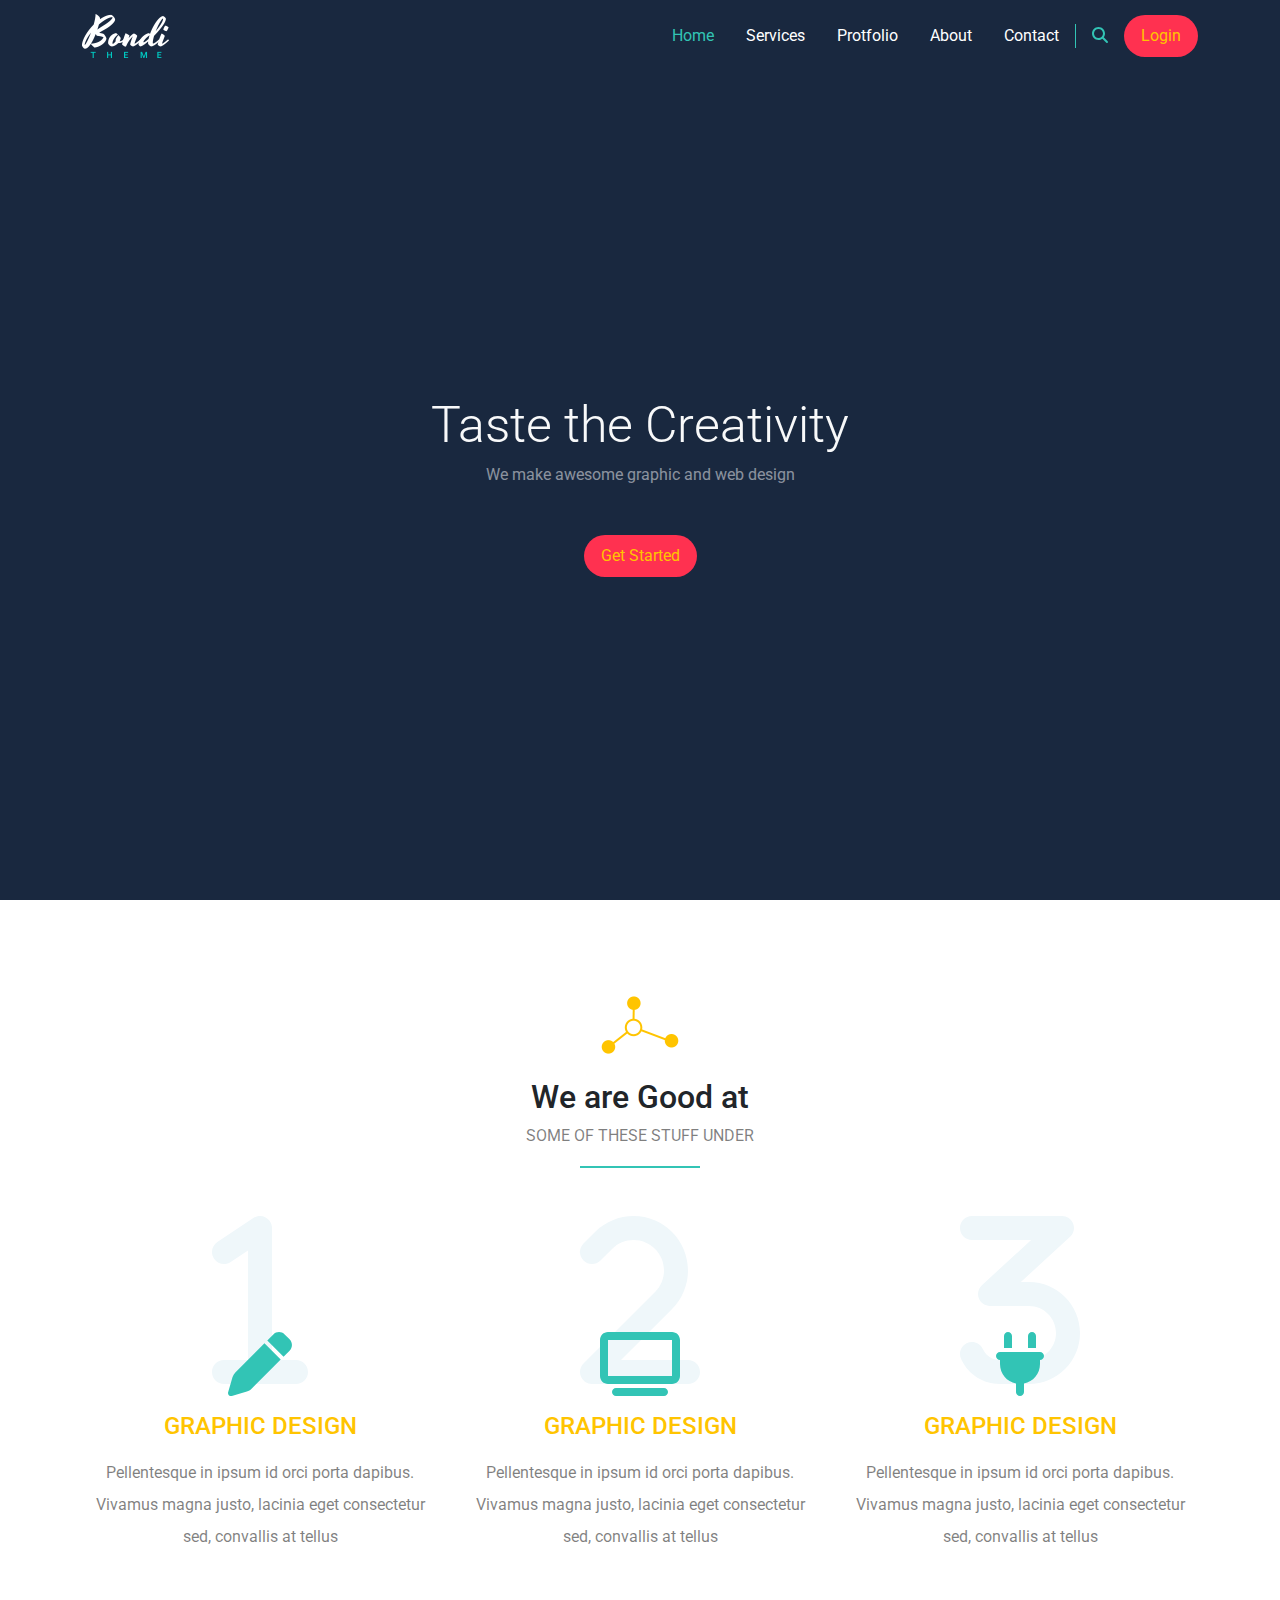
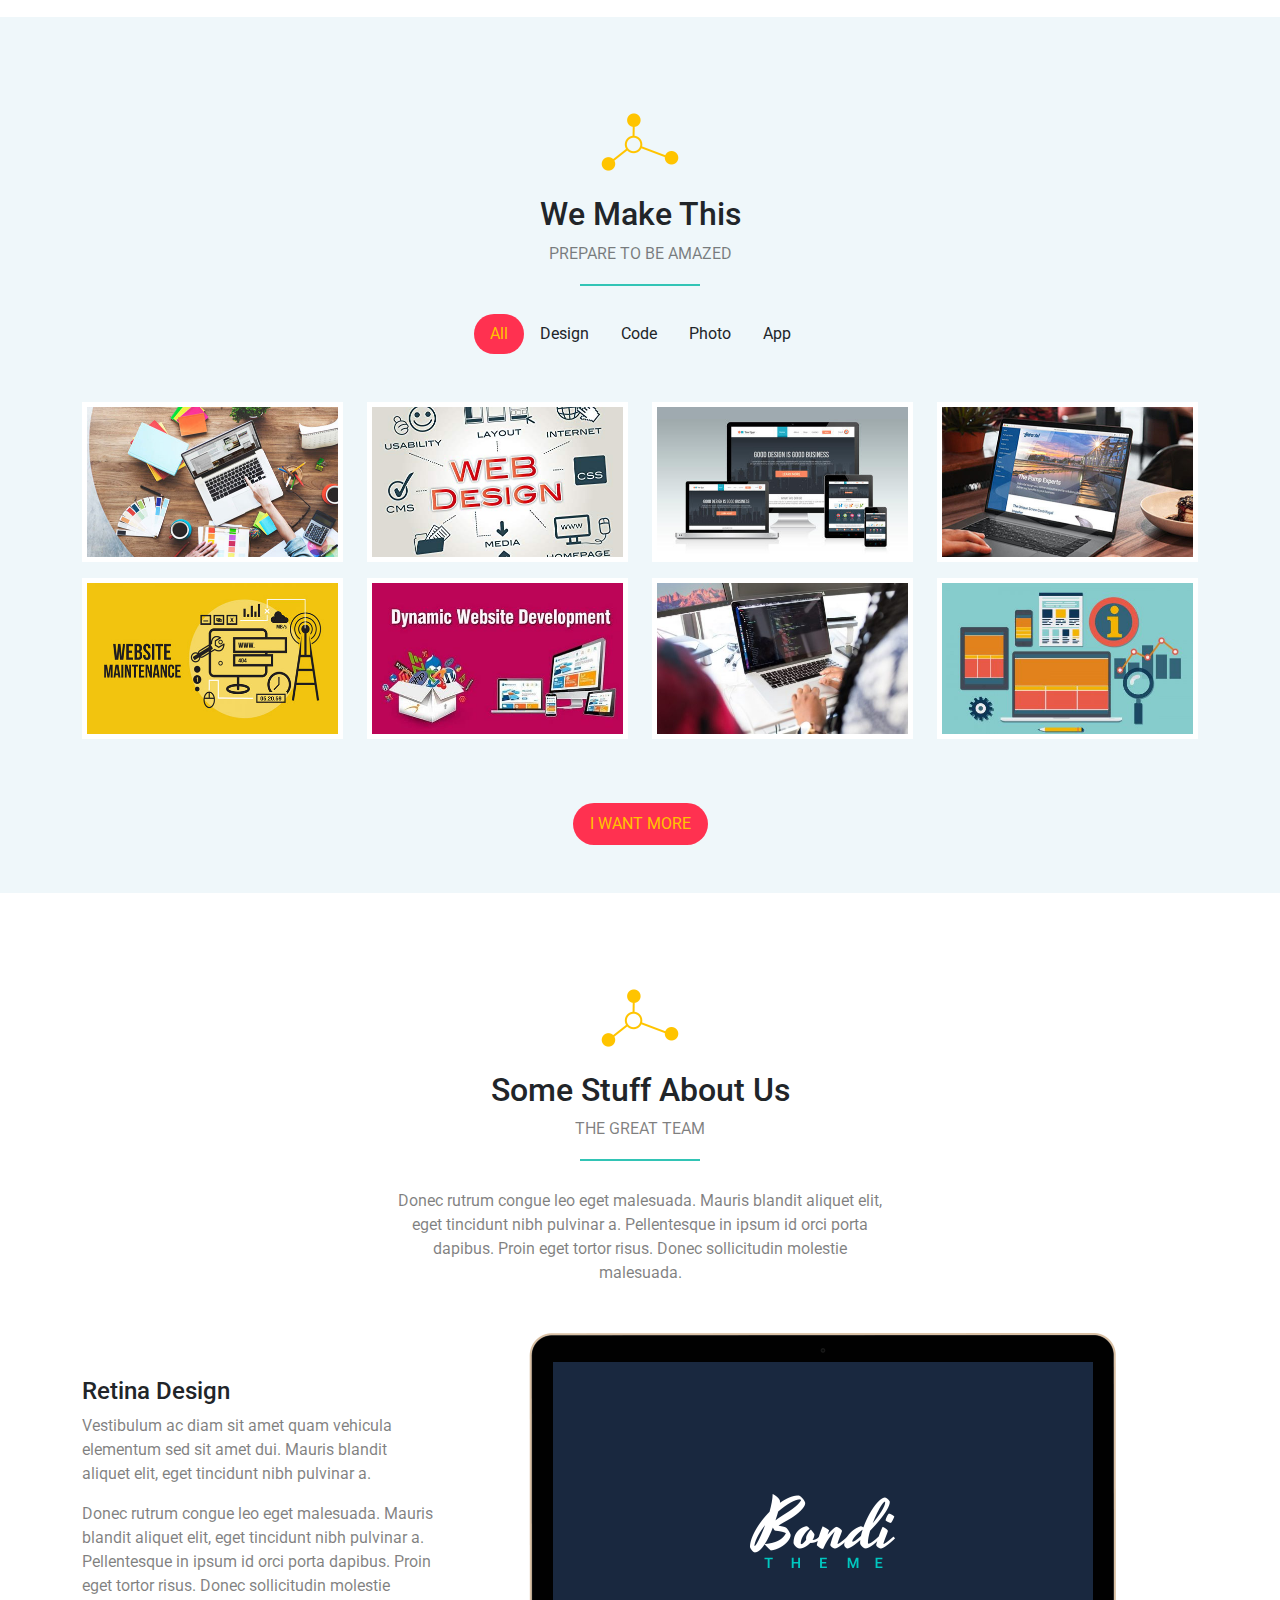
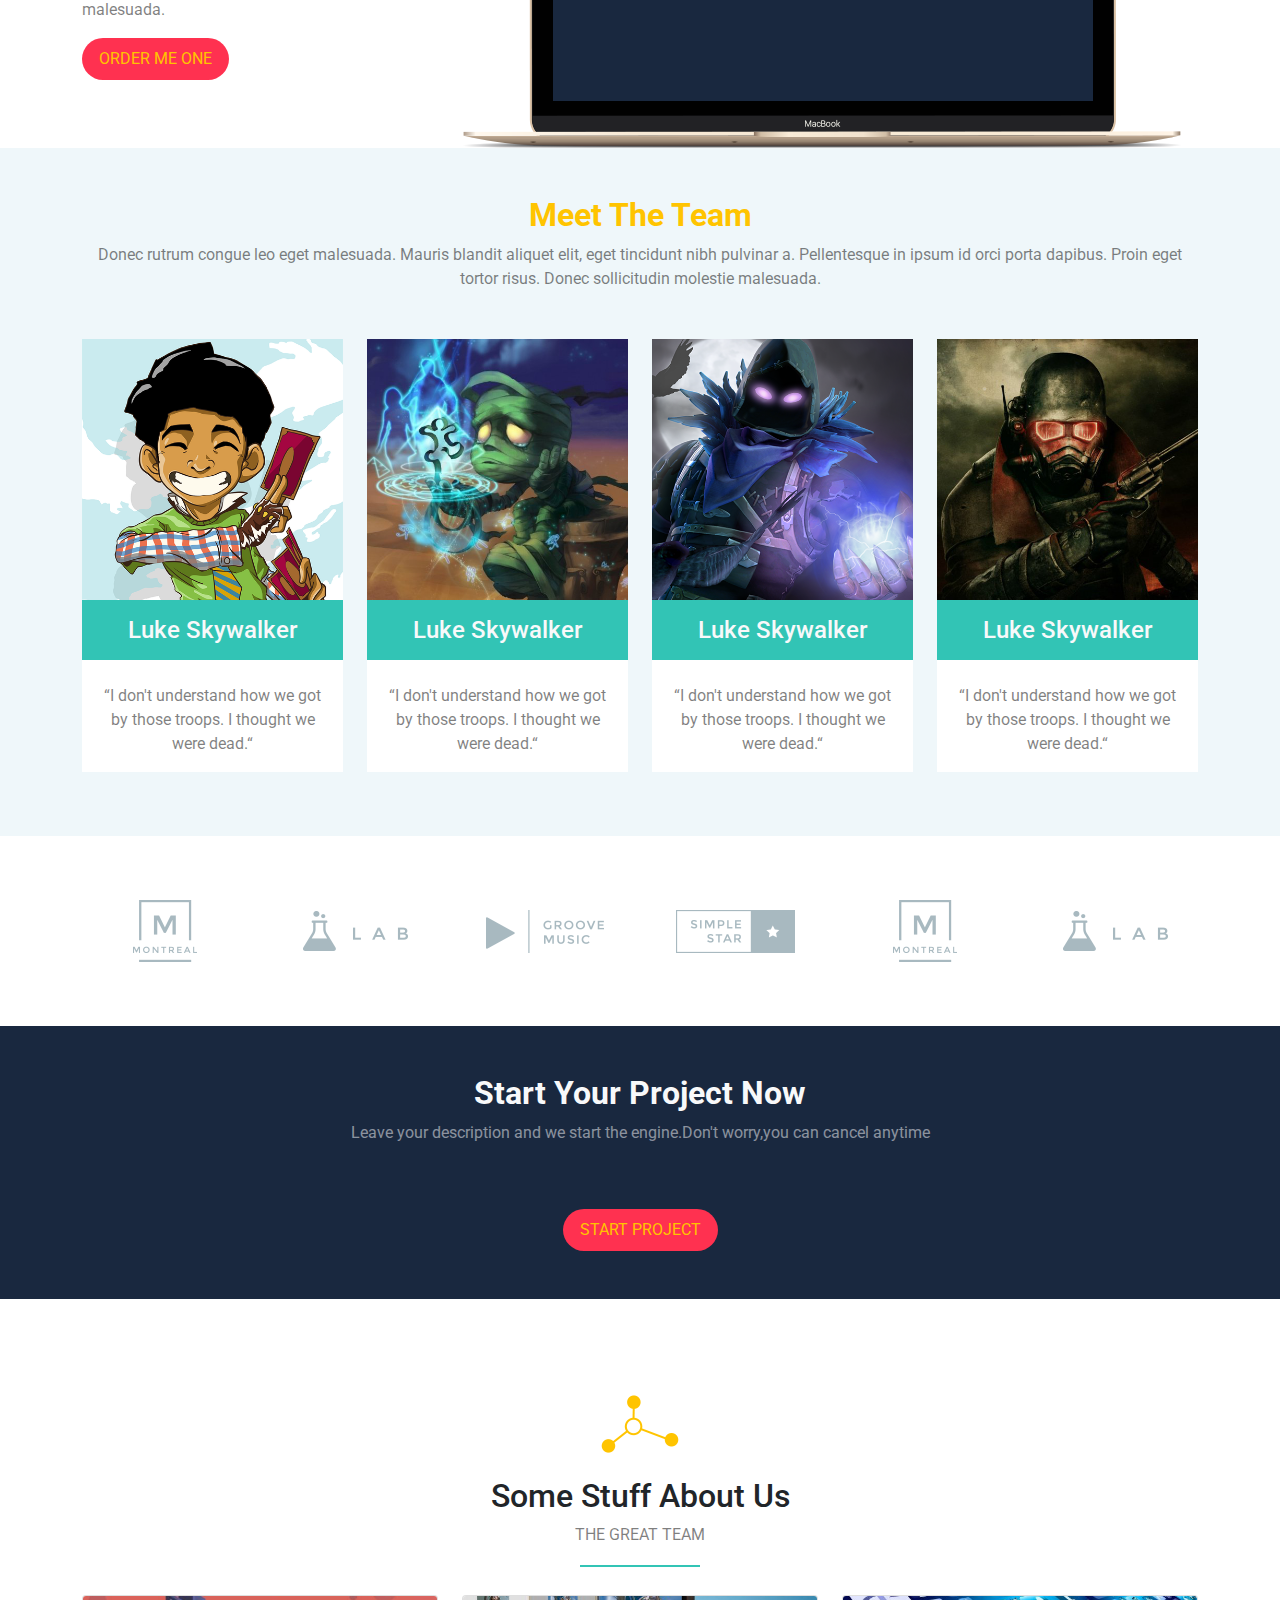
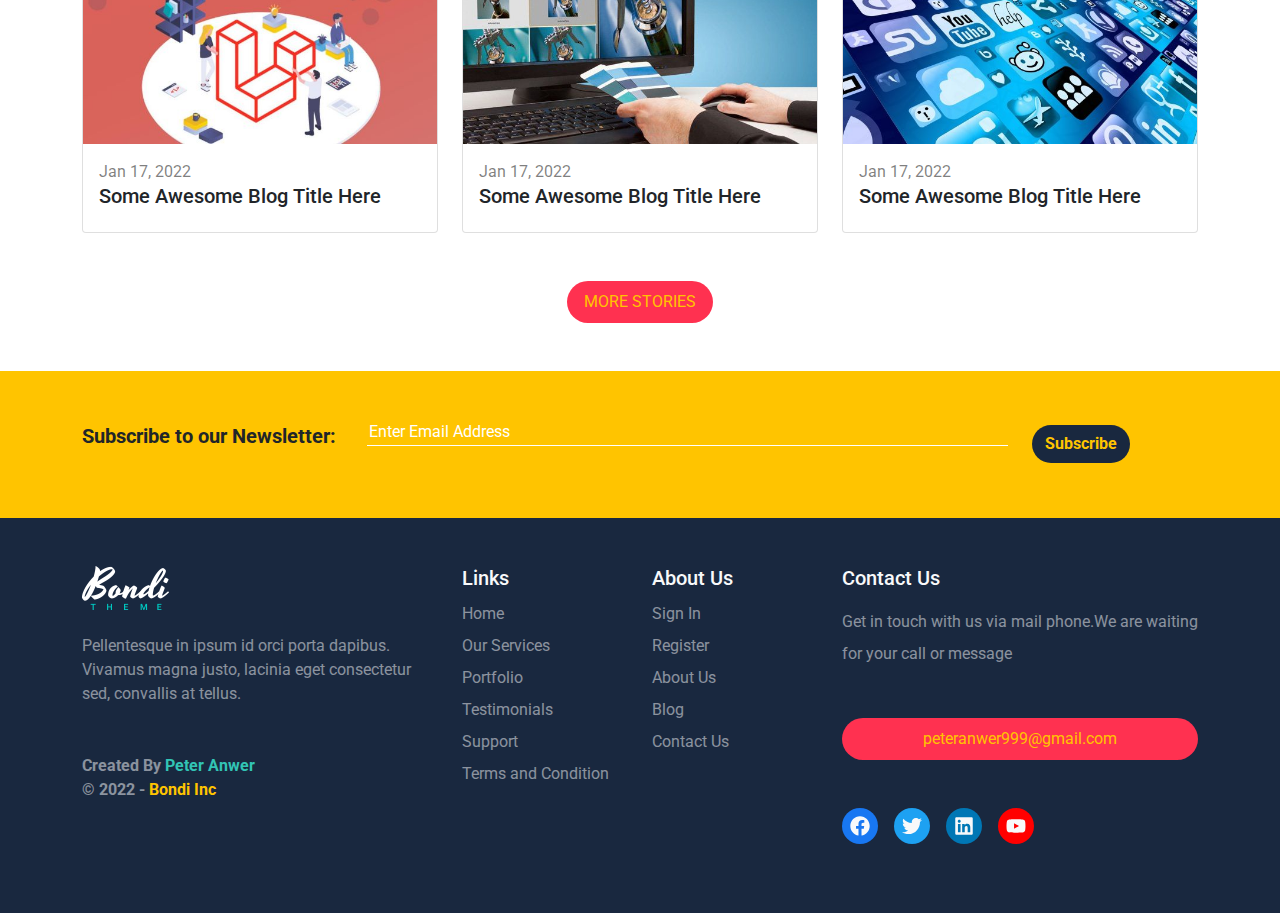
<file: Template 4 (v5.1.3)/index.html>
<!DOCTYPE html>
<html lang="en">

<head>
    <meta charset="UTF-8">
    <meta http-equiv="X-UA-Compatible" content="IE=edge">
    <meta name="viewport" content="width=device-width, initial-scale=1.0">
    <title>Bondi</title>
    <link rel="stylesheet" href="css/all.min.css">
    <link rel="stylesheet" href="css/bootstrap.min.css">
    <link rel="stylesheet" href="css/bootstrap.min.css.map">
    <link rel="stylesheet" href="css/main.css">
    <link rel="stylesheet" href="css/all.min.css">
    <link rel="preconnect" href="https://fonts.googleapis.com">
    <link rel="preconnect" href="https://fonts.gstatic.com" crossorigin>
    <link
        href="https://fonts.googleapis.com/css2?family=Alkalami&family=Cairo:wght@400;500;600;700;800;900&family=Fredoka+One&family=Lalezar&family=Open+Sans:wght@300;400;500;600;700;800&family=Raleway:wght@100;200;300;400;500;600;700;800;900&family=Roboto:wght@100;300;400;500;700;900&display=swap"
        rel="stylesheet">
</head>

<body>
    <nav class="navbar navbar-expand-lg sticky-top">
        <div class="container">
            <a class="navbar-brand" href="#">
                <img src="imgs/logo.png" alt="">
            </a>
            <button class="navbar-toggler" type="button" data-bs-toggle="collapse" data-bs-target="#main"
                aria-controls="main" aria-expanded="false" aria-label="Toggle navigation">
                <i class="fa-solid fa-bars"></i>
            </button>
            <div class="collapse navbar-collapse" id="main">
                <ul class="navbar-nav ms-auto mb-2 mb-lg-0">
                    <li class="nav-item">
                        <a class="nav-link p-lg-3 p-2 active" aria-current="page" href="#">Home</a>
                    </li>
                    <li class="nav-item">
                        <a class="nav-link p-lg-3 p-2" href="#">Services</a>
                    </li>
                    <li class="nav-item">
                        <a class="nav-link p-lg-3 p-2" href="#">Protfolio</a>
                    </li>
                    <li class="nav-item">
                        <a class="nav-link p-lg-3 p-2" href="#">About</a>
                    </li>
                    <li class="nav-item">
                        <a class="nav-link p-lg-3 p-2" href="#">Contact</a>
                    </li>
                </ul>
                <div class="search ps-3 pe-3 d-none d-lg-block">
                    <i class="fa-solid fa-magnifying-glass"></i>
                </div>
                <a class="btn main-btn rounded-pill" href="#">Login</a>
            </div>
        </div>
    </nav>
    <div class="landing d-flex justify-content-center align-items-center">
        <div class="text-center text-light">
            <h1>Taste the Creativity</h1>
            <p class="fs-6 text-white-50 mb-5">We make awesome graphic and web design</p>
            <a class="btn main-btn rounded-pill" href="#">Get Started</a>
        </div>
    </div>
    <div class="features text-center pt-5 pb-5">
        <div class="container">
            <div class="main-title mt-5 mb-5 position-relative">
                <img class="mb-4" src="imgs/title.png" alt="">
                <h2>We are Good at</h2>
                <p class="text-black-50 text-uppercase">Some Of These Stuff Under</p>
            </div>
            <div class="row">
                <div class="col-md-6 col-lg-4">
                    <div class="feat">
                        <div class="icon-holder position-relative">
                            <i class="fa-solid fa-1 position-absolute bottom-0 number"></i>
                            <i class="fa-solid fa-pen fa-4x position-absolute bottom-0 icon"></i>
                        </div>
                        <h4 class="mb-3 mt-3 text-uppercase">Graphic Design</h4>
                        <p class="text-black-50 lh-lg">Pellentesque in ipsum id orci porta dapibus. Vivamus magna
                            justo,
                            lacinia eget
                            consectetur sed, convallis at tellus</p>
                    </div>
                </div>
                <div class="col-md-6 col-lg-4">
                    <div class="feat">
                        <div class="icon-holder position-relative">
                            <i class="fa-solid fa-2 position-absolute bottom-0 number"></i>
                            <i class="fa-solid fa-tv fa-4x position-absolute bottom-0 icon"></i>
                        </div>
                        <h4 class="mb-3 mt-3 text-uppercase">Graphic Design</h4>
                        <p class="text-black-50 lh-lg">Pellentesque in ipsum id orci porta dapibus. Vivamus magna
                            justo,
                            lacinia eget
                            consectetur sed, convallis at tellus</p>
                    </div>
                </div>
                <div class="col-md-6 col-lg-4">
                    <div class="feat">
                        <div class="icon-holder position-relative">
                            <i class="fa-solid fa-3 position-absolute bottom-0 number"></i>
                            <i class="fa-solid fa-plug fa-4x position-absolute bottom-0 icon"></i>
                        </div>
                        <h4 class="mb-3 mt-3 text-uppercase">Graphic Design</h4>
                        <p class="text-black-50 lh-lg">Pellentesque in ipsum id orci porta dapibus. Vivamus magna
                            justo,
                            lacinia eget
                            consectetur sed, convallis at tellus</p>
                    </div>
                </div>
            </div>
        </div>
    </div>
    <div class="our-work text-center pt-5 pb-5">
        <div class="container">
            <div class="main-title mt-5 mb-5 position-relative">
                <img class=" mb-4" src="imgs/title.png" alt="">
                <h2>We Make This</h2>
                <p class="text-black-50 text-uppercase">Prepare To Be Amazed</p>
            </div>
            <ul class="list-unstyled d-flex justify-content-center mt-5 mb-5">
                <li class="active rounded-pill">All</li>
                <li>Design</li>
                <li>Code</li>
                <li>Photo</li>
                <li>App</li>
            </ul>
            <div class="row">
                <div class="col-sm-6 col-md-4 col-lg-3">
                    <div class="box mb-3 bg-white" data-work="Design">
                        <img src="imgs/work-01.jpg" alt="" class="img-fluid">
                    </div>
                </div>
                <div class="col-sm-6 col-md-4 col-lg-3">
                    <div class="box mb-3 bg-white" data-work="Design">
                        <img src="imgs/work-02.jpg" alt="" class="img-fluid">
                    </div>
                </div>
                <div class="col-sm-6 col-md-4 col-lg-3">
                    <div class="box mb-3 bg-white" data-work="Code">
                        <img src="imgs/work-03.jpg" alt="" class="img-fluid">
                    </div>
                </div>
                <div class="col-sm-6 col-md-4 col-lg-3">
                    <div class="box mb-3 bg-white" data-work="Photo">
                        <img src="imgs/work-04.jpg" alt="" class="img-fluid">
                    </div>
                </div>
                <div class="col-sm-6 col-md-4 col-lg-3">
                    <div class="box mb-3 bg-white" data-work="Code">
                        <img src="imgs/work-05.jpg" alt="" class="img-fluid">
                    </div>
                </div>
                <div class="col-sm-6 col-md-4 col-lg-3">
                    <div class="box mb-3 bg-white" data-work="App">
                        <img src="imgs/work-06.jpg" alt="" class="img-fluid">
                    </div>
                </div>
                <div class="col-sm-6 col-md-4 col-lg-3">
                    <div class="box mb-3 bg-white" data-work="Code">
                        <img src="imgs/work-07.jpg" alt="" class="img-fluid">
                    </div>
                </div>
                <div class="col-sm-6 col-md-4 col-lg-3">
                    <div class="box mb-3 bg-white" data-work="App">
                        <img src="imgs/work-08.jpg" alt="" class="img-fluid">
                    </div>
                </div>
            </div>
            <div class="d-flex justify-content-center align-items-center text-uppercase mt-5">
                <a class="btn main-btn rounded-pill" href="#">I Want More</a>
            </div>
        </div>
    </div>
    <div class="stuff pt-5 ">
        <div class="container">
            <div class="main-title mt-5 mb-5 position-relative text-center">
                <img class=" mb-4" src="imgs/title.png" alt="">
                <h2>Some Stuff About Us</h2>
                <p class="text-black-50 text-uppercase">The Great Team </p>
            </div>
            <p class="desc text-center mb-5 text-black-50 m-auto">Donec rutrum congue leo eget malesuada. Mauris blandit
                aliquet elit, eget
                tincidunt nibh
                pulvinar a. Pellentesque in ipsum id orci porta dapibus. Proin eget tortor risus. Donec sollicitudin
                molestie malesuada.
            </p>
            <div class="row align-items-center">
                <div class="col-lg-4 mb-4 text-center text-md-start">
                    <div class="text">
                        <h4>Retina Design</h4>
                        <p class="text-black-50 fs-6">Vestibulum ac diam sit amet quam vehicula elementum sed sit amet
                            dui. Mauris blandit aliquet
                            elit, eget tincidunt nibh pulvinar a.</p>
                        <p class="text-black-50 fs-6">Donec rutrum congue leo eget malesuada. Mauris blandit aliquet
                            elit, eget tincidunt nibh
                            pulvinar a. Pellentesque in ipsum id orci porta dapibus. Proin eget tortor risus. Donec
                            sollicitudin molestie malesuada.</p>
                        <a class="btn main-btn rounded-pill text-uppercase" href="#">Order Me One</a>
                    </div>
                </div>
                <div class="col-lg-8">
                    <div class="image">
                        <img class="img-fluid" src="imgs/laptop.png" alt="">
                    </div>
                </div>
            </div>
        </div>
    </div>
    <div class="team text-center pb-5 pt-5">
        <div class="container">
            <h2 class="fw-bold">Meet The Team</h2>
            <p class="text-black-50 mb-5">Donec rutrum congue leo eget malesuada. Mauris blandit aliquet elit, eget
                tincidunt
                nibh pulvinar a.
                Pellentesque in ipsum id orci porta dapibus. Proin eget tortor risus. Donec sollicitudin molestie
                malesuada.</p>
            <div class="row">
                <div class="col-md-6 col-lg-3">
                    <div class="box bg-white">
                        <img class="img-fluid" src="imgs/team-1.png" alt="">
                        <h4 class="text-light p-3">Luke Skywalker</h4>
                        <blockquote class="text-black-50 p-3">“I don't understand how we got by those troops. I thought
                            we were dead.“
                        </blockquote>
                    </div>
                </div>
                <div class="col-md-6 col-lg-3">
                    <div class="box bg-white">
                        <img class="img-fluid" src="imgs/team-2.png" alt="">
                        <h4 class="text-light p-3">Luke Skywalker</h4>
                        <blockquote class="text-black-50 p-3">“I don't understand how we got by those troops. I thought
                            we were dead.“
                        </blockquote>
                    </div>
                </div>
                <div class="col-md-6 col-lg-3">
                    <div class="box bg-white">
                        <img class="img-fluid" src="imgs/team-3.png" alt="">
                        <h4 class="text-light p-3">Luke Skywalker</h4>
                        <blockquote class="text-black-50 p-3">“I don't understand how we got by those troops. I thought
                            we were dead.“
                        </blockquote>
                    </div>
                </div>
                <div class="col-md-6 col-lg-3">
                    <div class="box bg-white">
                        <img class="img-fluid" src="imgs/team-4.png" alt="">
                        <h4 class="text-light p-3">Luke Skywalker</h4>
                        <blockquote class="text-black-50 p-3">“I don't understand how we got by those troops. I thought
                            we were dead.“
                        </blockquote>
                    </div>
                </div>
            </div>
        </div>
    </div>
    <div class="techs pt-5 pb-5 text-center">
        <div class="container">
            <div class="row align-items-center">
                <div class="col-sm-6 col-md-4 col-lg-2 mt-3 mb-3">
                    <img class="img-fluid" src="imgs/tech-1.png" alt="">
                </div>
                <div class="col-sm-6 col-md-4 col-lg-2 mt-3 mb-3">
                    <img class="img-fluid" src="imgs/tech-2.png" alt="">
                </div>
                <div class="col-sm-6 col-md-4 col-lg-2 mt-3 mb-3">
                    <img class="img-fluid" src="imgs/tech-3.png" alt="">
                </div>
                <div class="col-sm-6 col-md-4 col-lg-2 mt-3 mb-3">
                    <img class="img-fluid" src="imgs/tech-4.png" alt="">
                </div>
                <div class="col-sm-6 col-md-4 col-lg-2 mt-3 mb-3">
                    <img class="img-fluid" src="imgs/tech-1.png" alt="">
                </div>
                <div class="col-sm-6 col-md-4 col-lg-2 mt-3 mb-3">
                    <img class="img-fluid" src="imgs/tech-2.png" alt="">
                </div>
            </div>
        </div>
    </div>
    <div class="project text-center pt-5 pb-5 text-light">
        <div class="container">
            <h2 class=" fw-bold">Start Your Project Now</h2>
            <p class="text-white-50">Leave your description and we start the engine.Don't worry,you can cancel anytime
            </p>
            <a class="btn main-btn rounded-pill text-uppercase mt-5" href="#">Start Project</a>
        </div>
    </div>
    <div class="blog pt-5 pb-5">
        <div class="container">
            <div class="main-title mt-5 mb-5 position-relative text-center">
                <img class=" mb-4" src="imgs/title.png" alt="">
                <h2>Some Stuff About Us</h2>
                <p class="text-black-50 text-uppercase">The Great Team </p>
            </div>
            <div class="row">
                <div class="col-md-6 col-lg-4">
                    <div class="card">
                        <img src="imgs/blog-1.jpg" class="card-img-top" alt="">
                        <div class="card-body">
                            <span class="text-black-50">Jan 17, 2022</span>
                            <h5 class="card-title">Some Awesome Blog Title Here</h5>
                        </div>
                    </div>
                </div>
                <div class="col-md-6 col-lg-4">
                    <div class="card">
                        <img src="imgs/blog-2.jpg" class="card-img-top" alt="">
                        <div class="card-body">
                            <span class="text-black-50">Jan 17, 2022</span>
                            <h5 class="card-title">Some Awesome Blog Title Here</h5>
                        </div>
                    </div>
                </div>
                <div class="col-md-6 col-lg-4">
                    <div class="card">
                        <img src="imgs/blog-3.jpg" class="card-img-top" alt="">
                        <div class="card-body">
                            <span class="text-black-50">Jan 17, 2022</span>
                            <h5 class="card-title">Some Awesome Blog Title Here</h5>
                        </div>
                    </div>
                </div>
            </div>
            <div class="d-flex justify-content-center align-items-center text-uppercase mt-5">
                <a class="btn main-btn rounded-pill" href="#">More Stories</a>
            </div>
        </div>
    </div>
    <div class="subscribe pt-5 pb-5 text-center text-md-start">
        <div class="container">
            <form class="row align-items-center">
                <div class="col-md-6 col-lg-3 mb-auto  mb-sm-3">
                    <div class="fw-bold fs-5">Subscribe to our Newsletter:</div>
                </div>
                <div class="col-md-6 col-lg-7 mb-auto  mb-sm-4">
                    <input class="w-100 bg-transparent" type="email" placeholder="Enter Email Address">
                </div>
                <div class="col-md-6 col-lg-2">
                    <input class="btn rounded-pill fw-bold" type="submit" value="Subscribe">
                </div>
            </form>
        </div>
    </div>
    <div class="footer pt-5 pb-5 text-white-50 text-center text-md-start">
        <div class="container">
            <div class="row">
                <div class="col-md-6 col-lg-4">
                    <div class="info mb-5">
                        <img src="imgs/logo.png" alt="" class="mb-4">
                        <p class="mb-5">Pellentesque in ipsum id orci porta dapibus. Vivamus magna justo, lacinia eget
                            consectetur sed, convallis at tellus.</p>
                        <div class="copyright fw-bold">
                            Created By <span>Peter Anwer</span>
                            <div>&copy; 2022 - <span>Bondi Inc</span></div>
                        </div>
                    </div>
                </div>
                <div class="col-sm-6 col-md-6 col-lg-2 lh-lg">
                    <div class="links">
                        <h5 class="text-light">Links</h5>
                        <ul class="list-unstyled">
                            <li>Home</li>
                            <li>Our Services</li>
                            <li>Portfolio</li>
                            <li>Testimonials</li>
                            <li>Support</li>
                            <li>Terms and Condition</li>
                        </ul>
                    </div>
                </div>
                <div class="col-sm-6 col-md-6 col-lg-2 lh-lg">
                    <div class="links">
                        <h5 class="text-light">About Us</h5>
                        <ul class="list-unstyled">
                            <li>Sign In</li>
                            <li>Register</li>
                            <li>About Us</li>
                            <li>Blog</li>
                            <li>Contact Us</li>
                        </ul>
                    </div>
                </div>
                <div class="col-md-6 col-lg-4">
                    <div class="contact">
                        <h5 class="text-light">Contact Us</h5>
                        <p class="mt-3 mb-5 lh-lg">Get in touch with us via mail phone.We are waiting for your call or
                            message</p>
                        <a href="mailto:peteranwer999@gmail.com"
                            class="btn main-btn rounded-pill w-100">peteranwer999@gmail.com</a>
                        <ul class="d-flex mt-5 list-unstyled gap-3">
                            <li>
                                <a class="d-block text-light" target="_blank"
                                    href="https://www.facebook.com/peteranwer77/"><i
                                        class="fa-brands fa-facebook rounded-circle p-2 fa-lg facebook"></i></a>
                            </li>
                            <li>
                                <a class="d-block text-light" href="#"><i
                                        class="fa-brands fa-twitter twitter rounded-circle p-2 fa-lg"></i></a>
                            </li>
                            <li>
                                <a class="d-block text-light" href="#"><i
                                        class="fa-brands rounded-circle p-2 fa-linkedin linkedin"></i></a>
                            </li>
                            <li>
                                <a class="d-block text-light" target="_blank"
                                    href="https://www.youtube.com/channel/UCsKX1FtdbOk0BFU7ltK499A"><i
                                        class="fa-brands fa-youtube youtube rounded-circle p-2 fa-lg"></i></a>
                            </li>
                        </ul>
                    </div>
                </div>
            </div>
        </div>
    </div>

    <script src="js/bootstrap.bundle.min.js"></script>
    <!-- <script src="js/bootstrap.bundle.min.js.map"></script> -->
    <script src="js/all.min.js"></script>
</body>

</html>
</file>
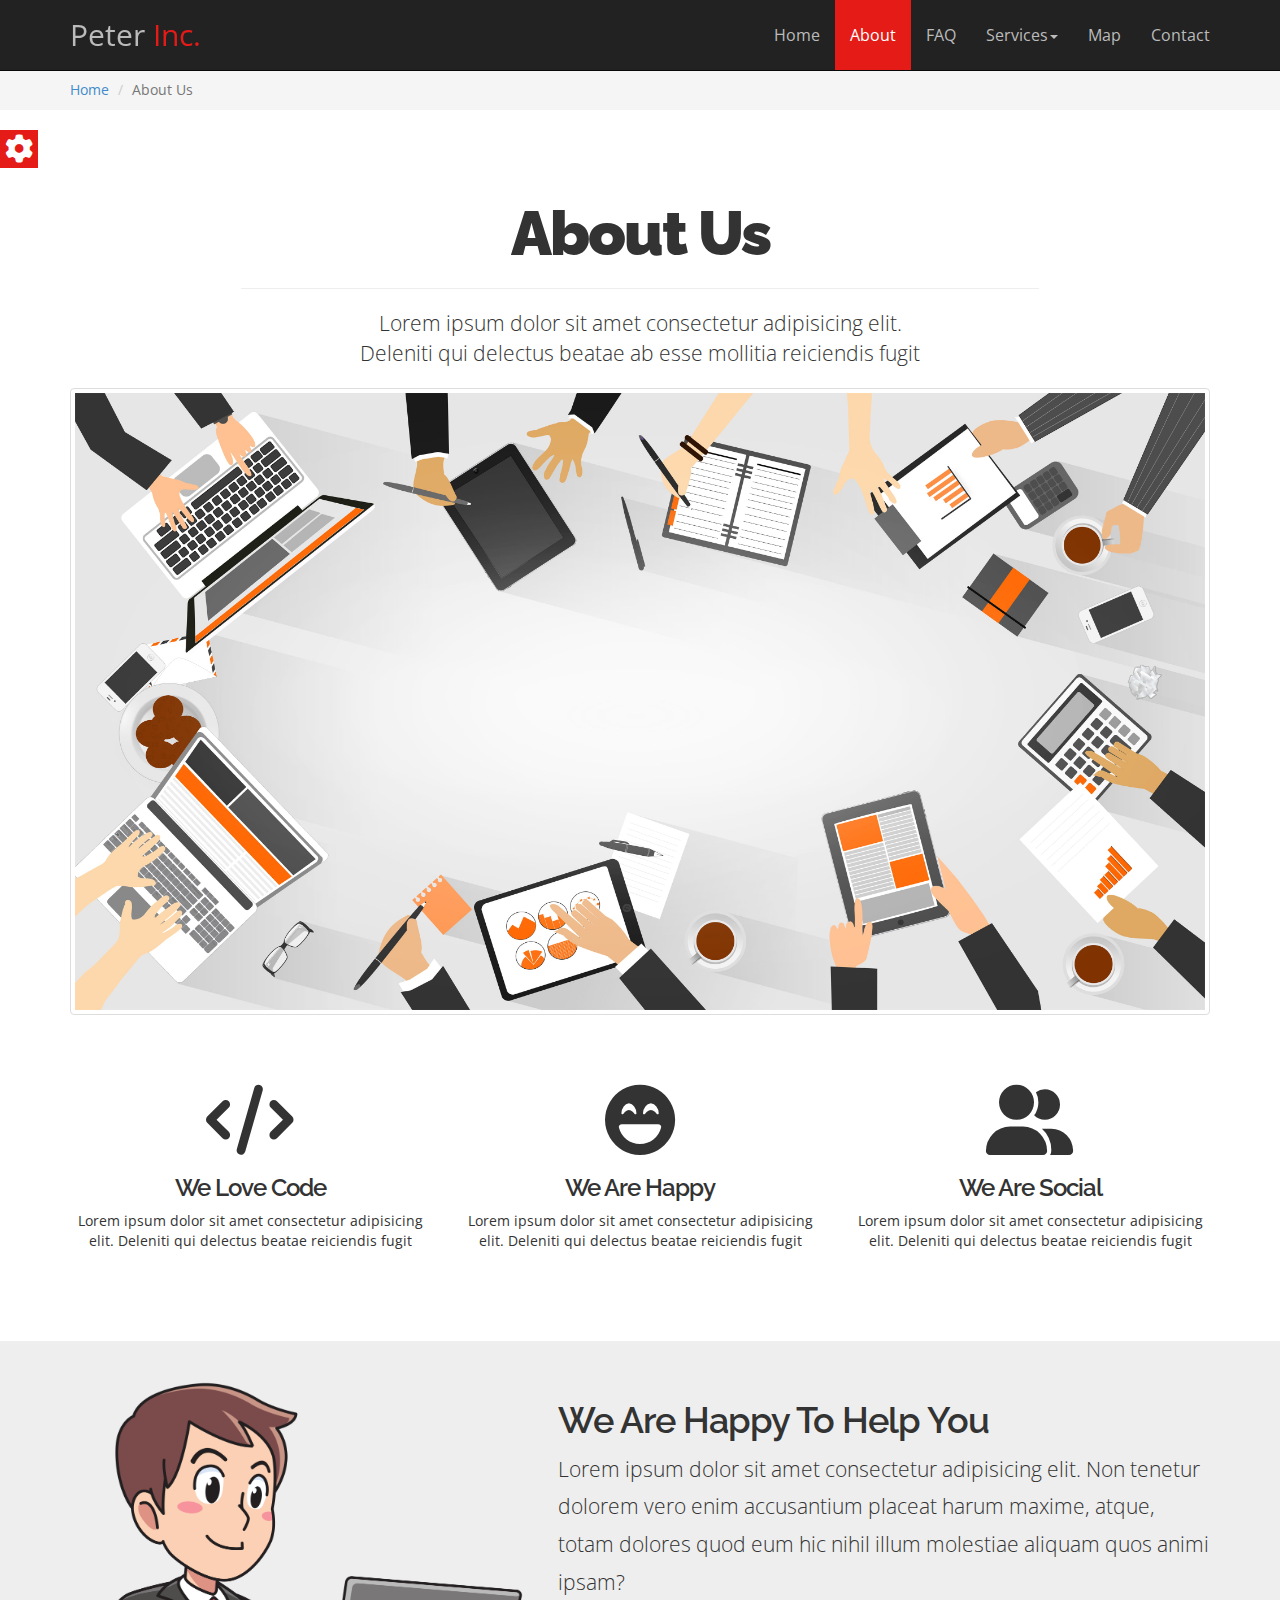
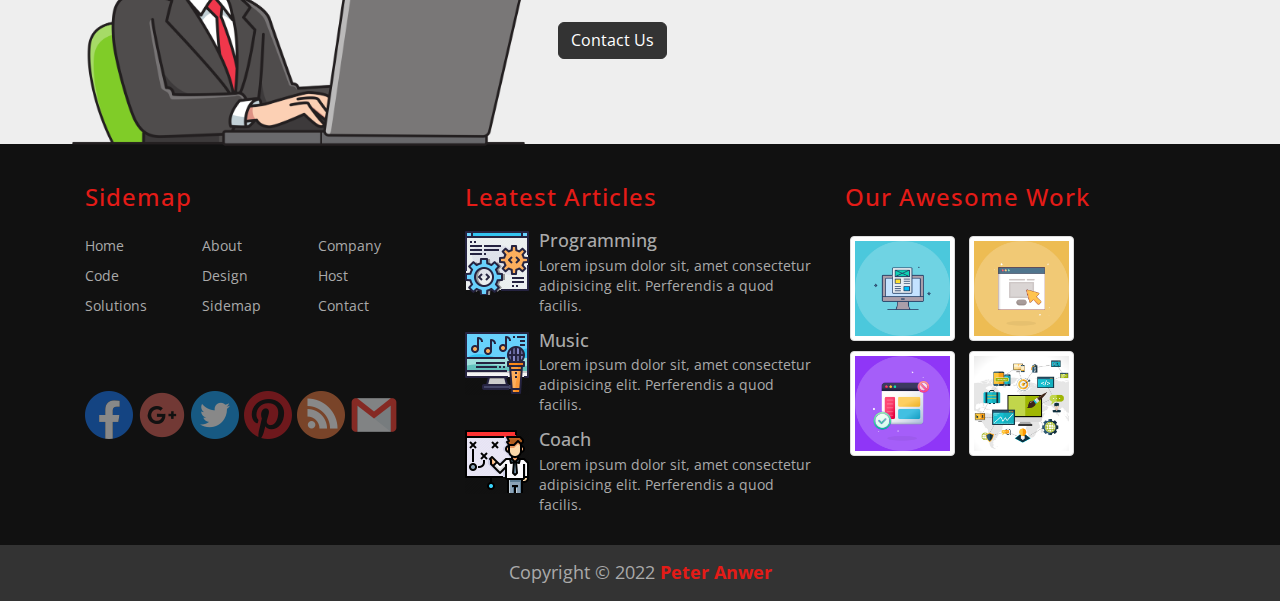
<file: Template 1 (v3.2.0)/about.html>
<!DOCTYPE html>
<html lang="en">

<head>
    <meta charset="UTF-8">
    <meta http-equiv="X-UA-Compatible" content="IE=edge">
    <meta name="viewport" content="width=device-width, initial-scale=1">
    <meta name="viewport" content="width=device-width, initial-scale=1.0">
    <link rel="stylesheet" href="CSS/bootstrap.css">
    <link rel="stylesheet" href="CSS/all.min.css">
    <link rel="stylesheet" href="CSS/style.css">
    <link rel="stylesheet" href="CSS/pages.css">
    <link rel="stylesheet" href="CSS/default-theme.css">
    <link rel="stylesheet" href="CSS/hover.css">
    <link rel="preconnect" href="https://fonts.googleapis.com">
    <link rel="preconnect" href="https://fonts.gstatic.com" crossorigin>
    <link
        href="https://fonts.googleapis.com/css2?family=Alkalami&family=Cairo:wght@400;500;600;700;800;900&family=Fredoka+One&family=Lalezar&family=Open+Sans:wght@400;500;600;700;800&display=swap"
        rel="stylesheet">
    <link rel="preconnect" href="https://fonts.googleapis.com">
    <link rel="preconnect" href="https://fonts.gstatic.com" crossorigin>
    <link
        href="https://fonts.googleapis.com/css2?family=Alkalami&family=Cairo:wght@400;500;600;700;800;900&family=Fredoka+One&family=Lalezar&family=Open+Sans:wght@400;500;600;700;800&family=Raleway:wght@400;900&display=swap"
        rel="stylesheet">
    <!--[if lt IE 9]>
        <script src="js/html5shiv.min.js"></script>
        <script src="js/respond.min.js"></script>
    <![endif]-->
    <title>Bootsrap Template - About</title>
</head>

<body>
    <section class="option-box">
        <div class="color-option">
            <h4>Color Options</h4>
            <ul class="list-unstyled">
                <li data-value="CSS/default-theme.css"></li>
                <li data-value="CSS/purple-theme.css"></li>
                <li data-value="CSS/blue-theme.css"></li>
                <li data-value="CSS/yellow-theme.css"></li>
            </ul>
        </div>
        <i class="fa fa-gear fa-2x gear-check"></i>
    </section>
    <nav class="navbar navbar-inverse navbar-fixed-top" role="navigation">
        <div class="container">
            <div class="navbar-header">
                <button type="button" class="navbar-toggle" data-toggle="collapse"
                    data-target="#bs-example-navbar-collapse-1">
                    <span class="sr-only">Toggle navigation</span>
                    <span class="icon-bar"></span>
                    <span class="icon-bar"></span>
                    <span class="icon-bar"></span>
                </button>
                <a class="navbar-brand hvr-buzz-out" href="#">Peter <span>Inc.</span></a>
            </div>
            <div class="collapse navbar-collapse" id="bs-example-navbar-collapse-1">
                <ul class="nav navbar-nav navbar-right">
                    <li><a href="indx.html">Home</a></li>
                    <li class="active"><a href="about.html">About</a></li>
                    <li><a href="faq.html">FAQ</a></li>
                    <li class="dropdown">
                        <a href="#" class="dropdown-toggle" data-toggle="dropdown">Services<span
                                class="caret"></span></a>
                        <ul class="dropdown-menu" role="menu">
                            <li><a href="#">Programming</a></li>
                            <li><a href="#">Web Design</a></li>
                            <li><a href="#">Desktop</a></li>
                            <li class="divider"></li>
                            <li><a href="#">Web Hosting</a></li>
                        </ul>
                    </li>
                    <li><a href="#">Map</a></li>
                    <li><a href="#">Contact</a></li>
                </ul>
            </div>
        </div>
    </nav>
    <div class="breadcrumb-holder">
        <div class="container">
            <ol class="breadcrumb">
                <li><a href="indx.html">Home</a></li>
                <li class="active">About Us</li>
            </ol>
        </div>
    </div>
    <section class="about-us text-center">
        <div class="container">
            <h1>About Us</h1>
            <hr>
            <p class="lead">Lorem ipsum dolor sit amet consectetur adipisicing elit. <br> Deleniti qui delectus beatae ab esse mollitia reiciendis fugit
            </p>
            <img class="img-thumbnail" src="images/about-us.jpg" alt="About Us">
        </div>
    </section>
    <section class="about-feat text-center">
        <div class="container">
            <div class="row">
                <div class="col-sm-4">
                    <i class="fa fa-code fa-5x"></i>
                    <h3>We Love Code</h3>
                    <p>Lorem ipsum dolor sit amet consectetur adipisicing elit. Deleniti qui delectus beatae reiciendis fugit</p>
                </div>
                <div class="col-sm-4">
                    <i class="fa-solid fa-face-laugh-beam fa-5x"></i>
                    <h3>We Are Happy</h3>
                    <p>Lorem ipsum dolor sit amet consectetur adipisicing elit. Deleniti qui delectus beatae reiciendis fugit</p>
                </div>
                <div class="col-sm-4">
                    <i class="fa-solid fa-user-group fa-5x"></i>
                    <h3>We Are Social</h3>
                    <p>Lorem ipsum dolor sit amet consectetur adipisicing elit. Deleniti qui delectus beatae reiciendis fugit</p>
                </div>
            </div>
        </div>
    </section>
    <section class="about-ceo">
        <div class="container">
            <div class="row">
                <div class="col-sm-5">
                    <img class="img-responsive" src="images/ceo.png" alt="CEO">
                </div>
                <div class="col-sm-7">
                    <h2 class="h1">We Are Happy To Help You</h2>
                    <p class="lead">Lorem ipsum dolor sit amet consectetur adipisicing elit. Non tenetur dolorem vero enim accusantium placeat harum maxime, atque, totam dolores quod eum hic nihil illum molestiae aliquam quos animi ipsam?</p>
                    <a href="#" class="btn btn-primary">Contact Us</a>
                </div>
            </div>
        </div>
    </section>


    <section class="footer">
        <div class="row">
            <div class="container">
                <div class="col-lg-4 col-md-6">
                    <h3>Sidemap</h3>
                    <ul class="list-unstyled three-col">
                        <li>Home</li>
                        <li>About</li>
                        <li>Company</li>
                        <li>Code</li>
                        <li>Design</li>
                        <li>Host</li>
                        <li>Solutions</li>
                        <li>Sidemap</li>
                        <li>Contact</li>
                    </ul>
                    <ul class="list-unstyled social">
                        <li><img src="images/Social/facebook.png" alt="facebook"></li>
                        <li><img src="images/Social/google+.png" alt="Google+"></li>
                        <li><img src="images/Social/twitter.png" alt="Twitter"></li>
                        <li><img src="images/Social/pinterest.png" alt="Pinterest"></li>
                        <li><img src="images/Social/rss.png" alt="RSS"></li>
                        <li><img src="images/Social/email.png" alt="Email"></li>
                    </ul>
                    <div class="clearfix"></div>
                </div>
                <div class="col-lg-4 col-md-6">
                    <h3>Leatest Articles</h3>
                    <div class="media">
                        <a class="pull-left" href="#">
                            <img class="media-object" src="images/Footer/footer-01.png" alt="image 01">
                        </a>
                        <div class="media-body">
                            <h4 class="media-heading">
                                Programming
                            </h4>
                            Lorem ipsum dolor sit, amet consectetur adipisicing elit. Perferendis a quod facilis.
                        </div>
                    </div>
                    <div class="media">
                        <a class="pull-left" href="#">
                            <img class="media-object" src="images/Footer/footer-02.png" alt="image 02">
                        </a>
                        <div class="media-body">
                            <h4 class="media-heading">
                                Music
                            </h4>
                            Lorem ipsum dolor sit, amet consectetur adipisicing elit. Perferendis a quod facilis.
                        </div>
                    </div>
                    <div class="media">
                        <a class="pull-left" href="#">
                            <img class="media-object" src="images/Footer/footer-03.png" alt="image 03">
                        </a>
                        <div class="media-body">
                            <h4 class="media-heading">
                                Coach
                            </h4>
                            Lorem ipsum dolor sit, amet consectetur adipisicing elit. Perferendis a quod facilis.
                        </div>
                    </div>
                </div>
                <div class="col-lg-4 work-gallery">
                    <h3>Our Awesome Work</h3>
                    <img class="img-thumbnail gallery" src="images/work/gallery-01.png" alt="">
                    <img class="img-thumbnail gallery" src="images/work/gallery-02.png" alt="">
                    <img class="img-thumbnail gallery" src="images/work/gallery-04.png" alt="">
                    <img class="img-thumbnail gallery" src="images/work/gallery-05.jpg" alt="">
                </div>
            </div>
            <div class="copyright text-center">
                Copyright &copy; 2022 <span>Peter Anwer</span>
            </div>
        </div>
    </section>

    <div id="scroll-top">
        <i class="fa fa-chevron-up fa-3x"></i>
    </div>
    <script src="js/jquery-1.1.1.js"></script>
    <script src="js/bootstrap.min.js"></script>
    <script src="js/plugins.js"></script>
    <script src="js/jquery.nicescroll.min.js"></script>
</body>

</html>
</file>
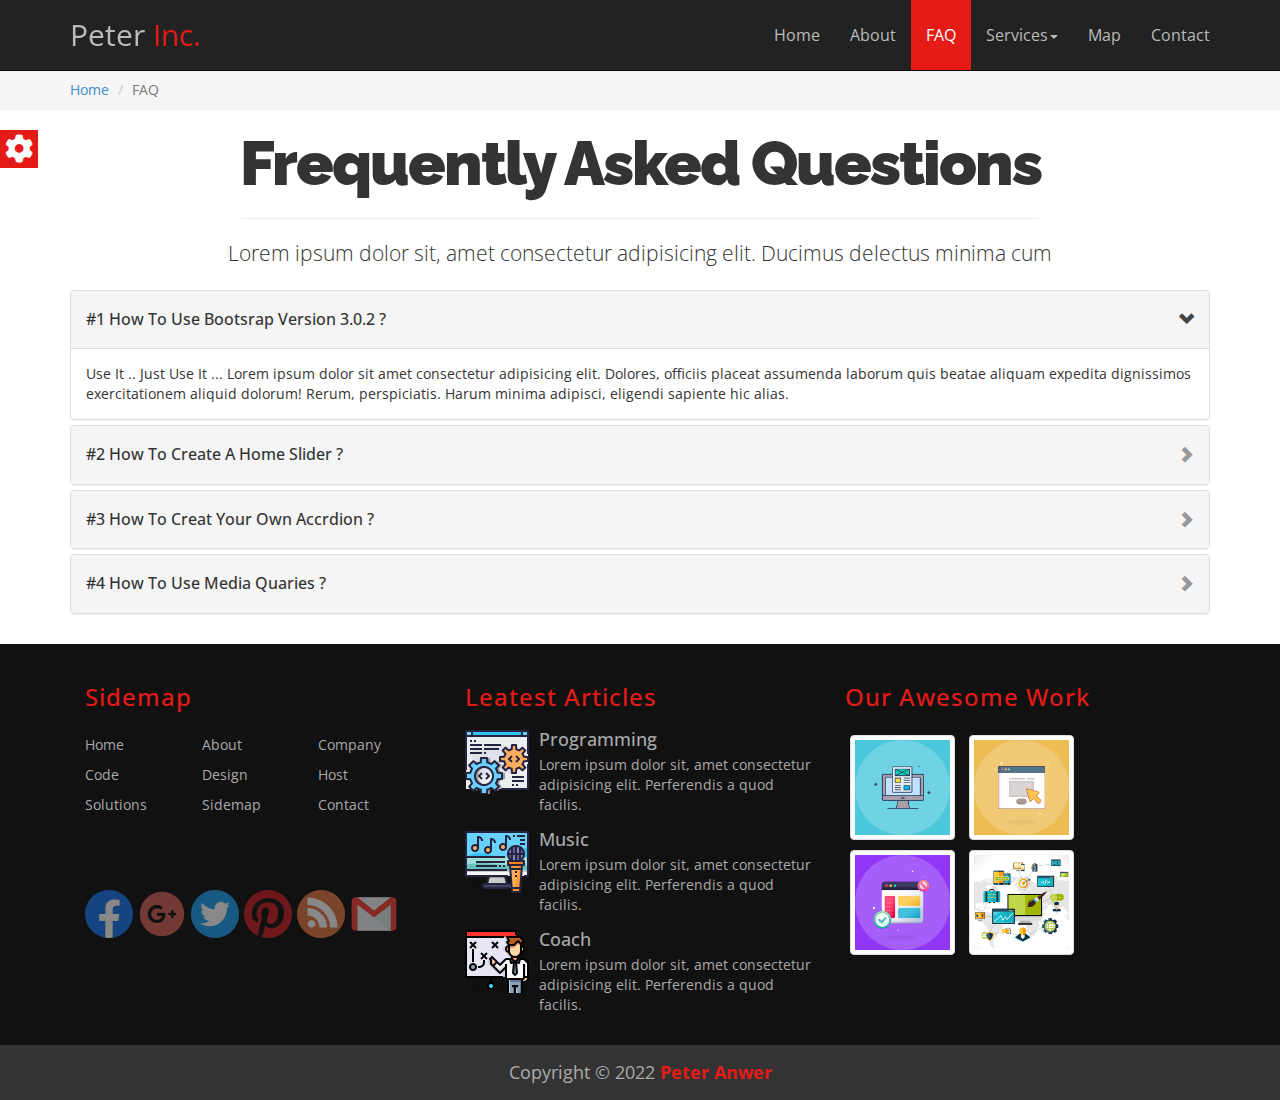
<file: Template 1 (v3.2.0)/faq.html>
<!DOCTYPE html>
<html lang="en">

<head>
    <meta charset="UTF-8">
    <meta http-equiv="X-UA-Compatible" content="IE=edge">
    <meta name="viewport" content="width=device-width, initial-scale=1">
    <meta name="viewport" content="width=device-width, initial-scale=1.0">
    <link rel="stylesheet" href="CSS/bootstrap.css">
    <link rel="stylesheet" href="CSS/all.min.css">
    <link rel="stylesheet" href="CSS/style.css">
    <link rel="stylesheet" href="CSS/pages.css">
    <link rel="stylesheet" href="CSS/default-theme.css">
    <link rel="stylesheet" href="CSS/hover.css">
    <link rel="preconnect" href="https://fonts.googleapis.com">
    <link rel="preconnect" href="https://fonts.gstatic.com" crossorigin>
    <link
        href="https://fonts.googleapis.com/css2?family=Alkalami&family=Cairo:wght@400;500;600;700;800;900&family=Fredoka+One&family=Lalezar&family=Open+Sans:wght@400;500;600;700;800&display=swap"
        rel="stylesheet">
    <link rel="preconnect" href="https://fonts.googleapis.com">
    <link rel="preconnect" href="https://fonts.gstatic.com" crossorigin>
    <link
        href="https://fonts.googleapis.com/css2?family=Alkalami&family=Cairo:wght@400;500;600;700;800;900&family=Fredoka+One&family=Lalezar&family=Open+Sans:wght@400;500;600;700;800&family=Raleway:wght@400;900&display=swap"
        rel="stylesheet">
    <!--[if lt IE 9]>
        <script src="js/html5shiv.min.js"></script>
        <script src="js/respond.min.js"></script>
    <![endif]-->
    <title>Bootsrap Template - FAQ</title>
</head>

<body>
    <section class="option-box">
        <div class="color-option">
            <h4>Color Options</h4>
            <ul class="list-unstyled">
                <li data-value="CSS/default-theme.css"></li>
                <li data-value="CSS/purple-theme.css"></li>
                <li data-value="CSS/blue-theme.css"></li>
                <li data-value="CSS/yellow-theme.css"></li>
            </ul>
        </div>
        <i class="fa fa-gear fa-2x gear-check"></i>
    </section>
    <nav class="navbar navbar-inverse navbar-fixed-top" role="navigation">
        <div class="container">
            <div class="navbar-header">
                <button type="button" class="navbar-toggle" data-toggle="collapse"
                    data-target="#bs-example-navbar-collapse-1">
                    <span class="sr-only">Toggle navigation</span>
                    <span class="icon-bar"></span>
                    <span class="icon-bar"></span>
                    <span class="icon-bar"></span>
                </button>
                <a class="navbar-brand hvr-buzz-out" href="#">Peter <span>Inc.</span></a>
            </div>
            <div class="collapse navbar-collapse" id="bs-example-navbar-collapse-1">
                <ul class="nav navbar-nav navbar-right">
                    <li><a href="indx.html">Home</a></li>
                    <li><a href="about.html">About</a></li>
                    <li class="active"><a href="faq.html">FAQ</a></li>
                    <li class="dropdown">
                        <a href="#" class="dropdown-toggle" data-toggle="dropdown">Services<span
                                class="caret"></span></a>
                        <ul class="dropdown-menu" role="menu">
                            <li><a href="#">Programming</a></li>
                            <li><a href="#">Web Design</a></li>
                            <li><a href="#">Desktop</a></li>
                            <li class="divider"></li>
                            <li><a href="#">Web Hosting</a></li>
                        </ul>
                    </li>
                    <li><a href="#">Map</a></li>
                    <li><a href="#">Contact</a></li>
                </ul>
            </div>
        </div>
    </nav>
    <div class="breadcrumb-holder">
        <div class="container">
            <ol class="breadcrumb">
                <li><a href="indx.html">Home</a></li>
                <li class="active">FAQ</li>
            </ol>
        </div>
    </div>
    <section class="faq text-center">
        <div class="container">
            <h1>Frequently Asked Questions</h1>
            <hr>
            <p class="lead">Lorem ipsum dolor sit, amet consectetur adipisicing elit. Ducimus delectus minima cum</p>
        </div>
    </section>
    <section class="faq-qu">
        <div class="container">
            <div class="panel-group" id="accordion">
                <div class="panel panel-default">
                    <div class="panel-heading">
                        <h4 class="panel-title">
                            <a data-toggle="collapse" data-parent="#accordion" href="#collapseOne">
                                #1 How To Use Bootsrap Version 3.0.2 ?
                            </a>
                        </h4>
                    </div>
                    <div id="collapseOne" class="panel-collapse collapse in">
                        <div class="panel-body">
                            Use It .. Just Use It ... Lorem ipsum dolor sit amet consectetur adipisicing elit. Dolores,
                            officiis
                            placeat assumenda laborum quis beatae aliquam expedita dignissimos exercitationem aliquid
                            dolorum!
                            Rerum, perspiciatis. Harum minima adipisci, eligendi sapiente hic alias.
                        </div>
                    </div>
                </div>
                <div class="panel panel-default">
                    <div class="panel-heading">
                        <h4 class="panel-title">
                            <a class="collapsed" data-toggle="collapse" data-parent="#accordion" href="#collapseTwo">
                                #2 How To Create A Home Slider ?
                            </a>
                        </h4>
                    </div>
                    <div id="collapseTwo" class="panel-collapse collapse">
                        <div class="panel-body">
                            Create It .. Just Create It ... Lorem ipsum dolor sit amet consectetur adipisicing elit.
                            Dolores, officiis
                            placeat assumenda laborum quis beatae aliquam expedita dignissimos exercitationem aliquid
                            dolorum!
                            Rerum, perspiciatis. Harum minima adipisci, eligendi sapiente hic alias.
                        </div>
                    </div>
                </div>
                <div class="panel panel-default">
                    <div class="panel-heading">
                        <h4 class="panel-title">
                            <a class="collapsed" data-toggle="collapse" data-parent="#accordion" href="#collapseThree">
                                #3 How To Creat Your Own Accrdion ?
                            </a>
                        </h4>
                    </div>
                    <div id="collapseThree" class="panel-collapse collapse">
                        <div class="panel-body">
                            A Creat It .. Just Creat It ... Lorem ipsum dolor sit amet consectetur adipisicing elit.
                            Dolores,
                            officiis
                            placeat assumenda laborum quis beatae aliquam expedita dignissimos exercitationem aliquid
                            dolorum!
                            Rerum, perspiciatis. Harum minima adipisci, eligendi sapiente hic alias.
                        </div>
                    </div>
                </div>
                <div class="panel panel-default">
                    <div class="panel-heading">
                        <h4 class="panel-title">
                            <a class="collapsed" data-toggle="collapse" data-parent="#accordion" href="#collapsefour">
                                #4 How To Use Media Quaries ?
                            </a>
                        </h4>
                    </div>
                    <div id="collapsefour" class="panel-collapse collapse">
                        <div class="panel-body">
                            Use It .. Just Use It ... Lorem ipsum dolor sit amet consectetur adipisicing elit. Dolores,
                            officiis
                            placeat assumenda laborum quis beatae aliquam expedita dignissimos exercitationem aliquid
                            dolorum!
                            Rerum, perspiciatis. Harum minima adipisci, eligendi sapiente hic alias.
                        </div>
                    </div>
                </div>
                <!-- <div class="panel-group" id="accordion" roles="tablist" aria-multiselectable="true"></div>
                <div class="panel panel-default" roles="tab" id="heading-one">
                    <div class="panel-heading">
                        <h4 class="panel-title">
                            <a href="#collapse-one" class="collapsed" data-toggle="collapse" data-parent="#accordion"
                                aria-expanded="true" aria-controls="collapese-one">

                            </a>
                        </h4>
                    </div>
                </div>
                <div id="collapse-one" class="panel-collapse collapse in" roles="tabpanel"
                    aria-labelledby="heading-one">
                    <div class="panel-body">

                    </div>
                </div>

                <div class="panel-group" id="accordion" roles="tablist" aria-multiselectable="true"></div>
                <div class="panel panel-default" roles="tab" id="heading-two">
                    <div class="panel-heading">
                        <h4 class="panel-title">
                            <a href="#collapse-two" class="collapsed" data-toggle="collapse" data-parent="#accordion"
                                aria-expanded="true" aria-controls="collapese-two">
                                #2 How To Creat A Home Slider ?
                            </a>
                        </h4>
                    </div>
                </div>
                <div id="collapse-two" class="panel-collapse collapse" roles="tabpanel" aria-labelledby="heading-two">
                    <div class="panel-body">

                    </div>
                </div>
                <div class="panel-group" id="accordion" roles="tablist" aria-multiselectable="true"></div>
                <div class="panel panel-default" roles="tab" id="heading-three">
                    <div class="panel-heading">
                        <h4 class="panel-title">
                            <a href="#collapse-three" class="collapsed" data-toggle="collapse" data-parent="#accordion"
                                aria-expanded="true" aria-controls="collapese-three">

                            </a>
                        </h4>
                    </div>
                </div>
                <div id="collapse-three" class="panel-collapse collapse" roles="tabpanel"
                    aria-labelledby="heading-three">
                    <div class="panel-body">
                        Creat It .. Just Creat It ... Lorem ipsum dolor sit amet consectetur adipisicing elit. Dolores,
                        officiis
                        placeat assumenda laborum quis beatae aliquam expedita dignissimos exercitationem aliquid
                        dolorum!
                        Rerum, perspiciatis. Harum minima adipisci, eligendi sapiente hic alias.
                    </div>
                </div>
                <div class="panel-group" id="accordion" roles="tablist" aria-multiselectable="true"></div>
                <div class="panel panel-default" roles="tab" id="heading-four">
                    <div class="panel-heading">
                        <h4 class="panel-title">
                            <a href="#collapse-four" class="collapsed" data-toggle="collapse" data-parent="#accordion"
                                aria-expanded="true" aria-controls="collapese-four">
                                #4 How To Use Media Quaries ?
                            </a>
                        </h4>
                    </div>
                </div>
                <div id="collapse-four" class="panel-collapse collapse" roles="tabpanel" aria-labelledby="heading-four">
                    <div class="panel-body">
                        Use It .. Just Use It ... Lorem ipsum dolor sit amet consectetur adipisicing elit. Dolores,
                        officiis
                        placeat assumenda laborum quis beatae aliquam expedita dignissimos exercitationem aliquid
                        dolorum!
                        Rerum, perspiciatis. Harum minima adipisci, eligendi sapiente hic alias.
                    </div>
                </div> -->
            </div>
    </section>


    <section class="footer">
        <div class="row">
            <div class="container">
                <div class="col-lg-4 col-md-6">
                    <h3>Sidemap</h3>
                    <ul class="list-unstyled three-col">
                        <li>Home</li>
                        <li>About</li>
                        <li>Company</li>
                        <li>Code</li>
                        <li>Design</li>
                        <li>Host</li>
                        <li>Solutions</li>
                        <li>Sidemap</li>
                        <li>Contact</li>
                    </ul>
                    <ul class="list-unstyled social">
                        <li><img src="images/Social/facebook.png" alt="facebook"></li>
                        <li><img src="images/Social/google+.png" alt="Google+"></li>
                        <li><img src="images/Social/twitter.png" alt="Twitter"></li>
                        <li><img src="images/Social/pinterest.png" alt="Pinterest"></li>
                        <li><img src="images/Social/rss.png" alt="RSS"></li>
                        <li><img src="images/Social/email.png" alt="Email"></li>
                    </ul>
                    <div class="clearfix"></div>
                </div>
                <div class="col-lg-4 col-md-6">
                    <h3>Leatest Articles</h3>
                    <div class="media">
                        <a class="pull-left" href="#">
                            <img class="media-object" src="images/Footer/footer-01.png" alt="image 01">
                        </a>
                        <div class="media-body">
                            <h4 class="media-heading">
                                Programming
                            </h4>
                            Lorem ipsum dolor sit, amet consectetur adipisicing elit. Perferendis a quod facilis.
                        </div>
                    </div>
                    <div class="media">
                        <a class="pull-left" href="#">
                            <img class="media-object" src="images/Footer/footer-02.png" alt="image 02">
                        </a>
                        <div class="media-body">
                            <h4 class="media-heading">
                                Music
                            </h4>
                            Lorem ipsum dolor sit, amet consectetur adipisicing elit. Perferendis a quod facilis.
                        </div>
                    </div>
                    <div class="media">
                        <a class="pull-left" href="#">
                            <img class="media-object" src="images/Footer/footer-03.png" alt="image 03">
                        </a>
                        <div class="media-body">
                            <h4 class="media-heading">
                                Coach
                            </h4>
                            Lorem ipsum dolor sit, amet consectetur adipisicing elit. Perferendis a quod facilis.
                        </div>
                    </div>
                </div>
                <div class="col-lg-4 work-gallery">
                    <h3>Our Awesome Work</h3>
                    <img class="img-thumbnail gallery" src="images/work/gallery-01.png" alt="">
                    <img class="img-thumbnail gallery" src="images/work/gallery-02.png" alt="">
                    <img class="img-thumbnail gallery" src="images/work/gallery-04.png" alt="">
                    <img class="img-thumbnail gallery" src="images/work/gallery-05.jpg" alt="">
                </div>
            </div>
            <div class="copyright text-center">
                Copyright &copy; 2022 <span>Peter Anwer</span>
            </div>
        </div>
    </section>

    <div id="scroll-top">
        <i class="fa fa-chevron-up fa-3x"></i>
    </div>
    <script src="js/jquery-1.1.1.js"></script>
    <script src="js/bootstrap.min.js"></script>
    <script src="js/plugins.js"></script>
    <script src="js/jquery.nicescroll.min.js"></script>
</body>

</html>
</file>
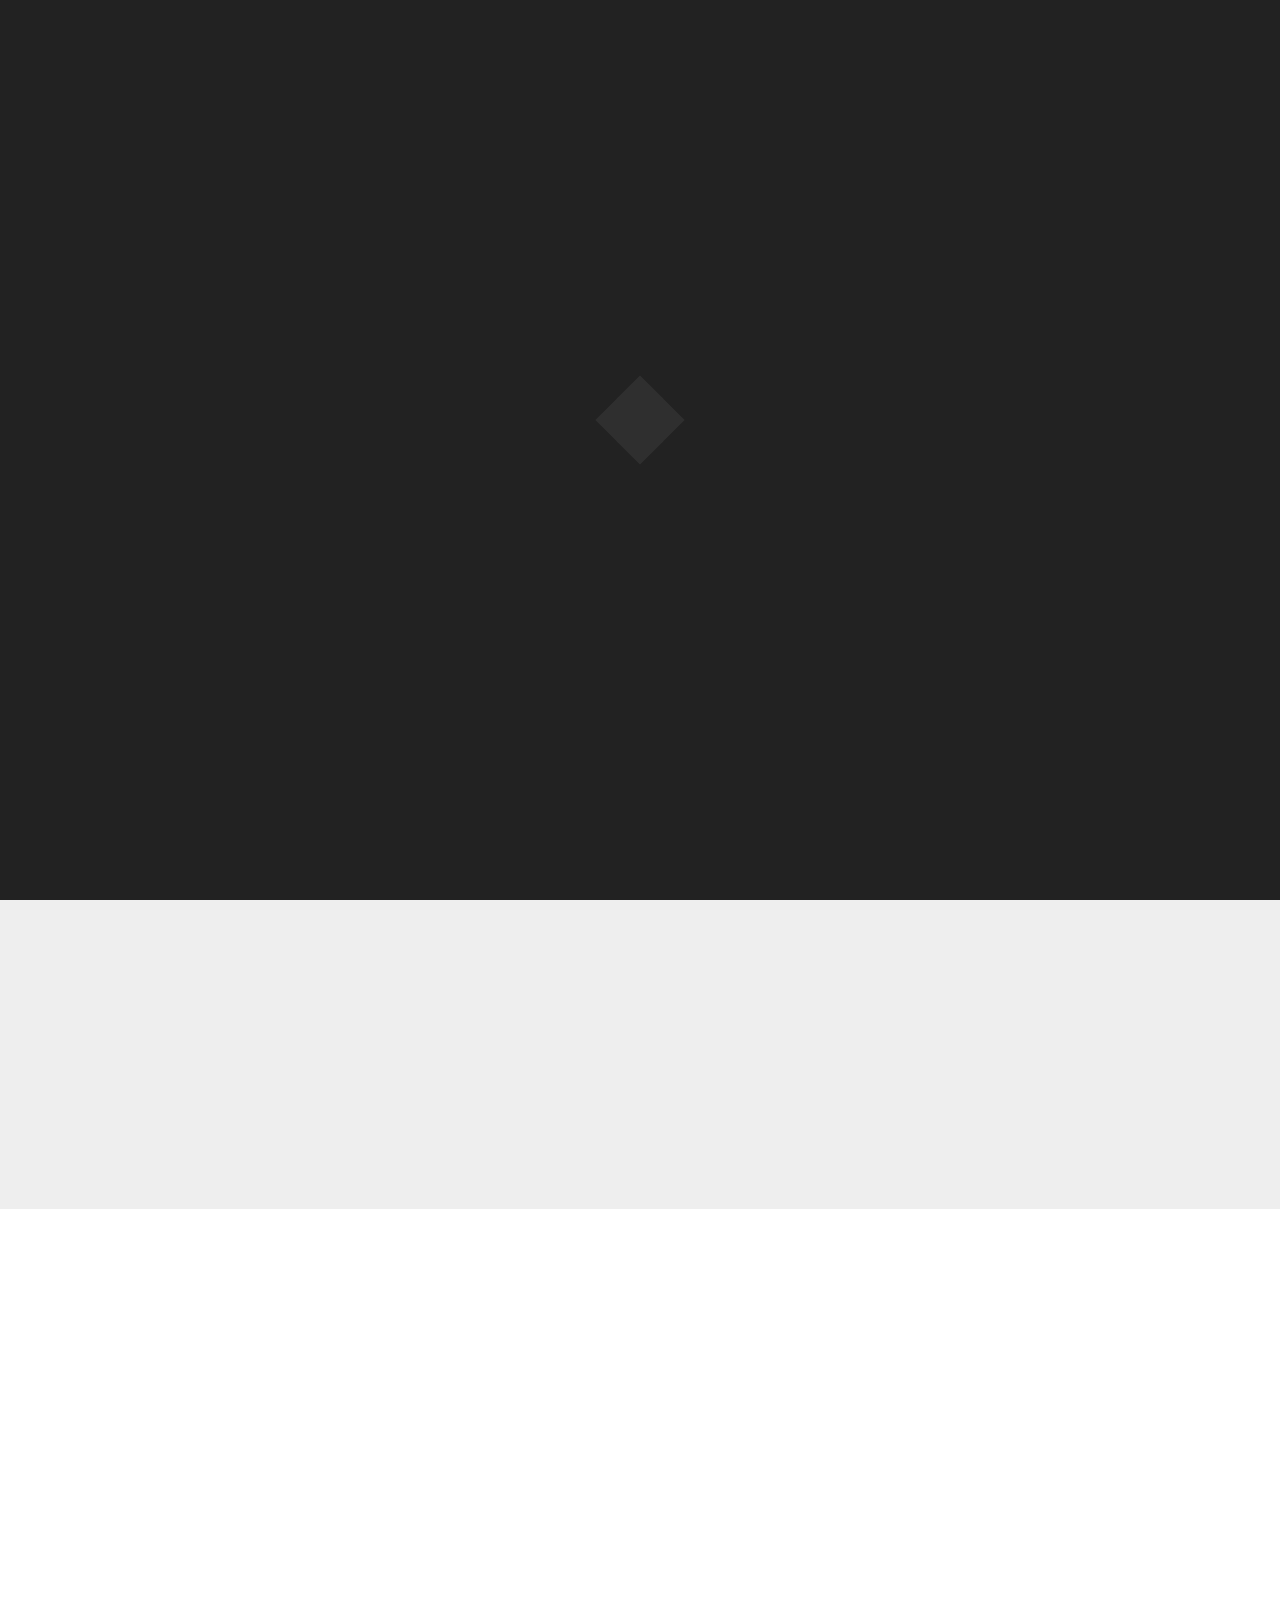
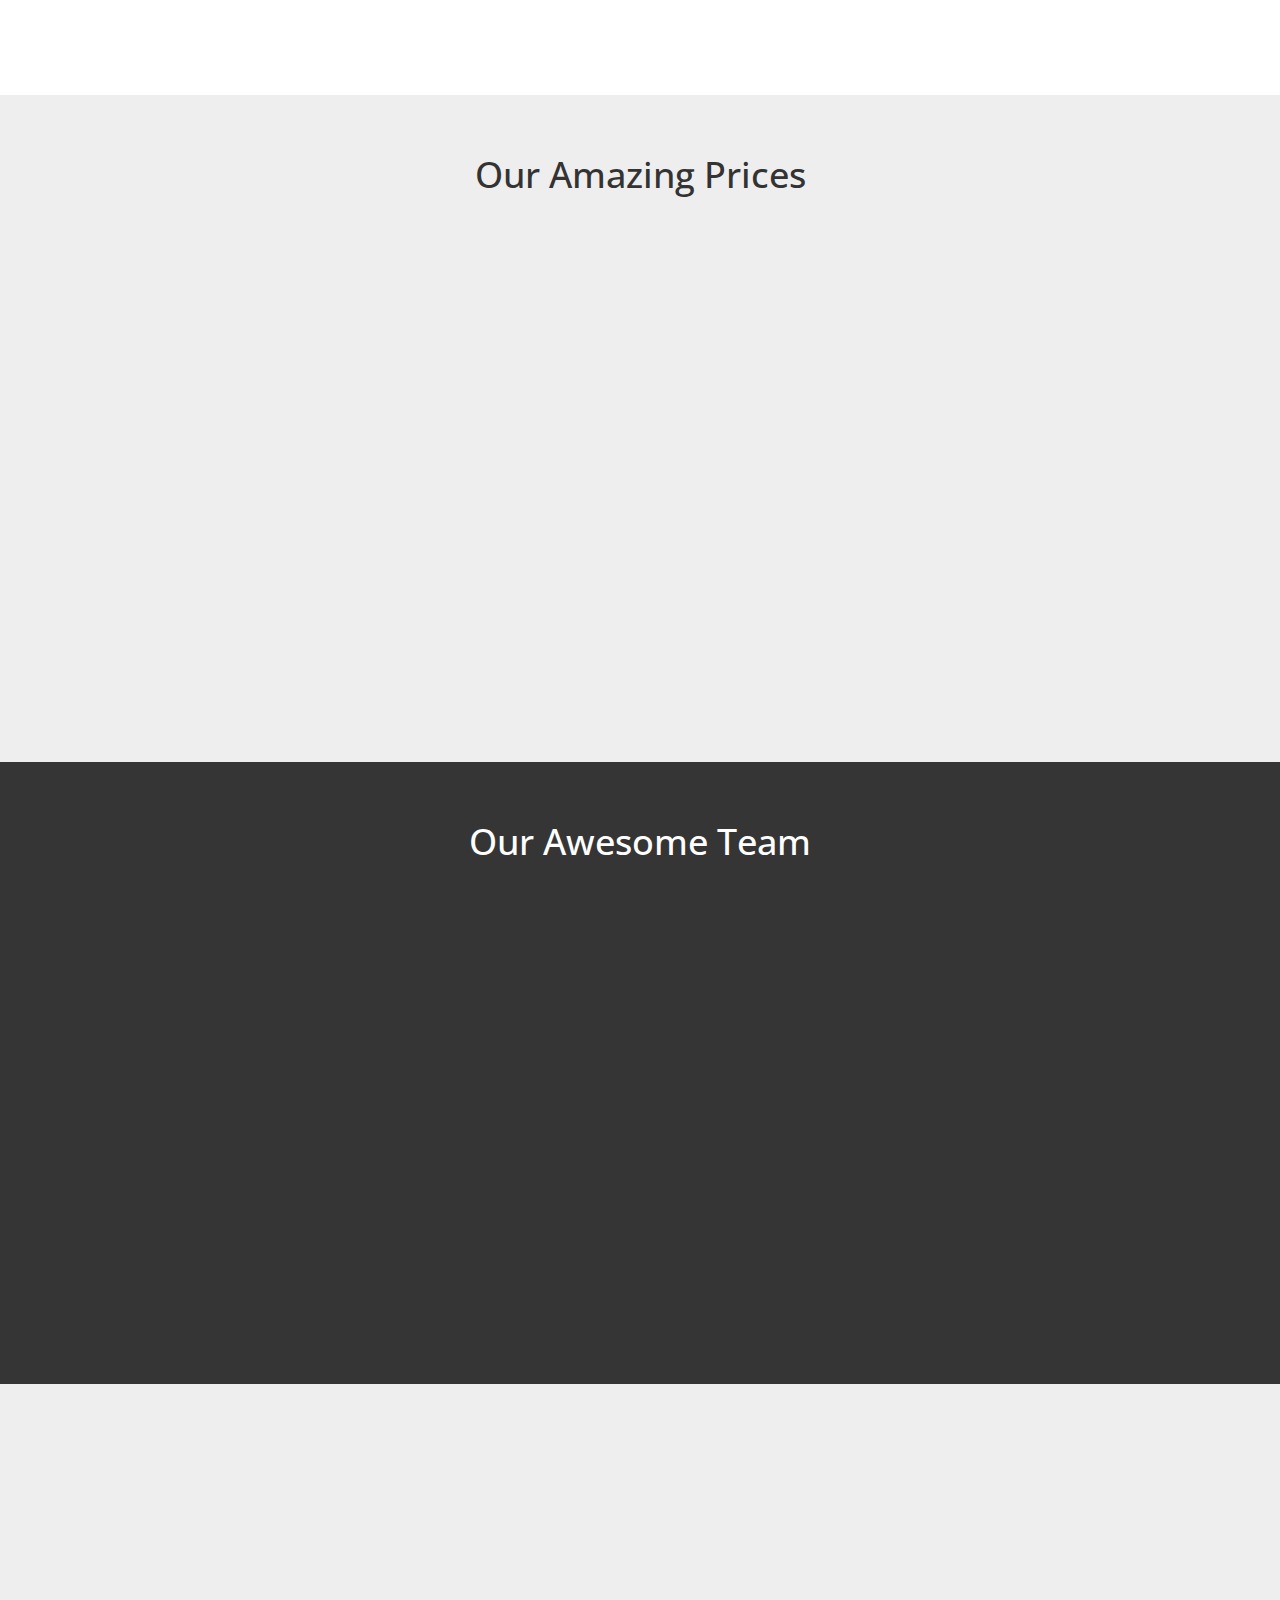
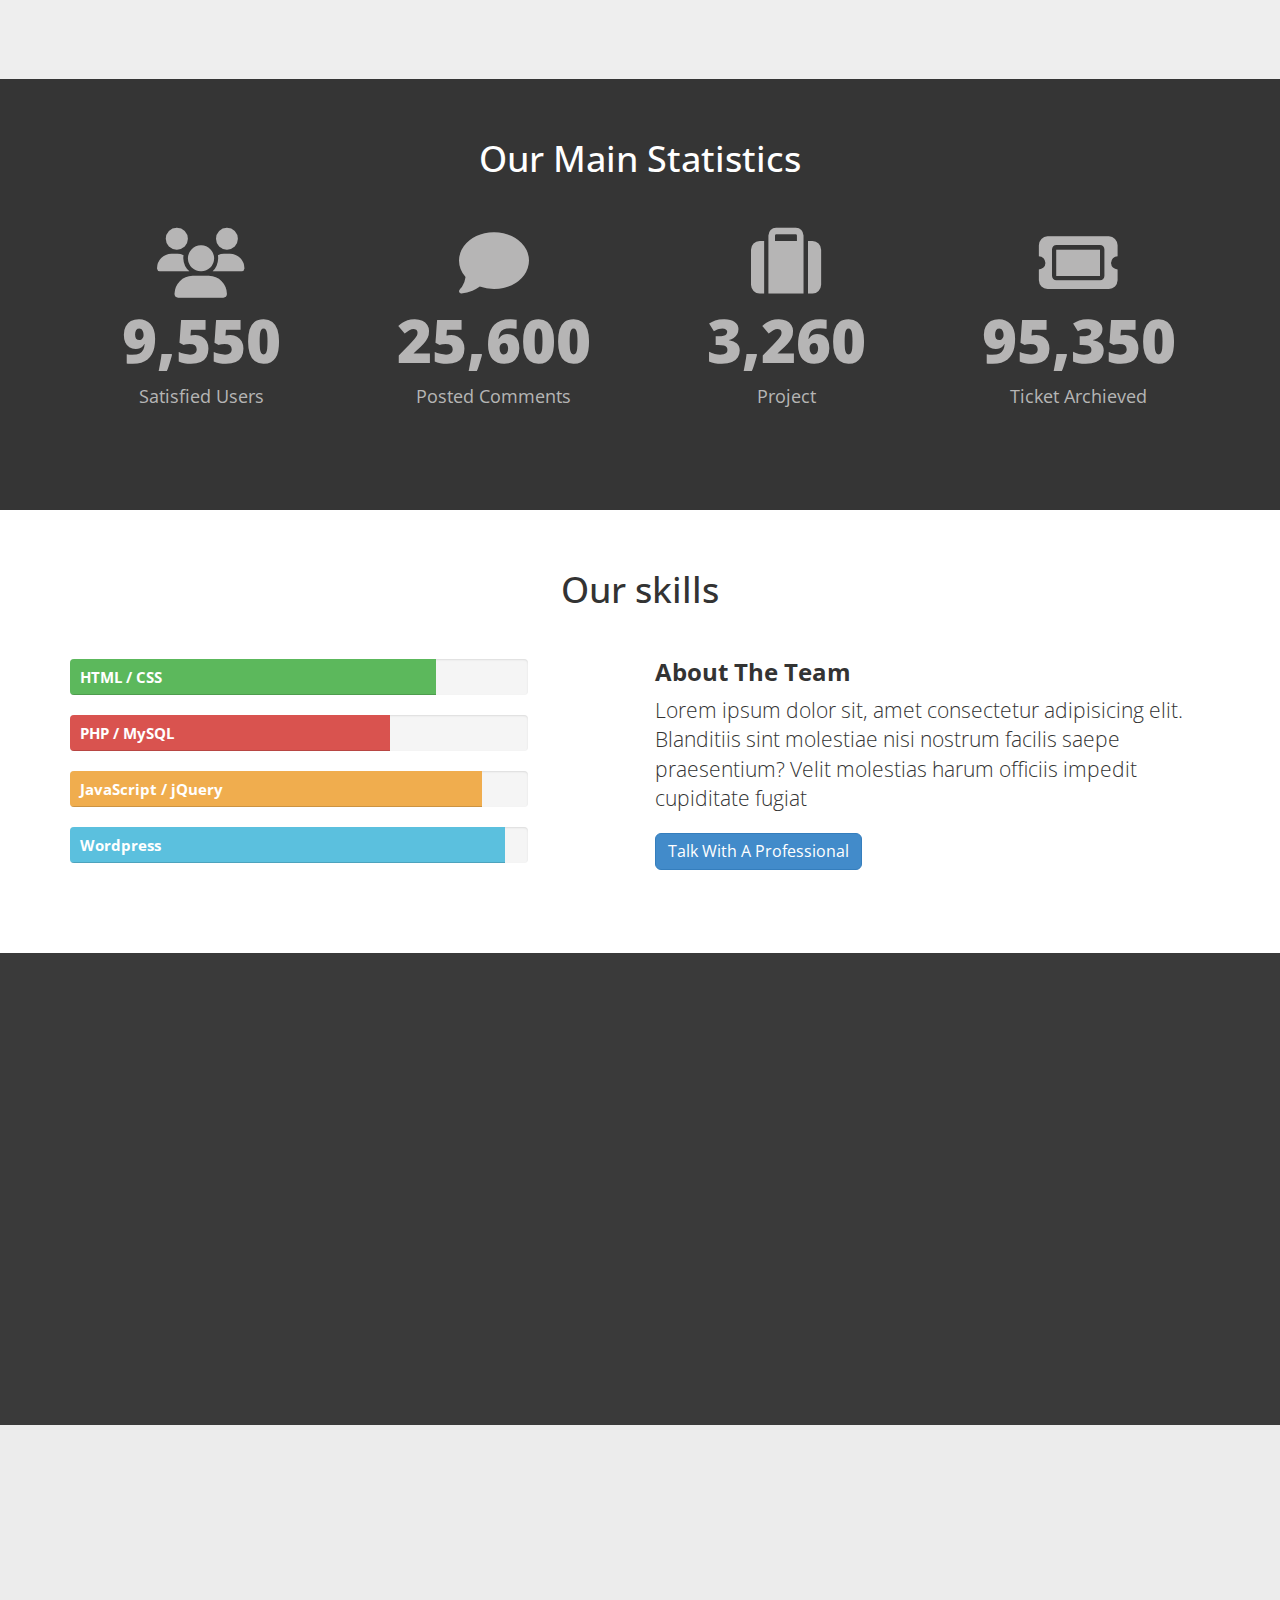
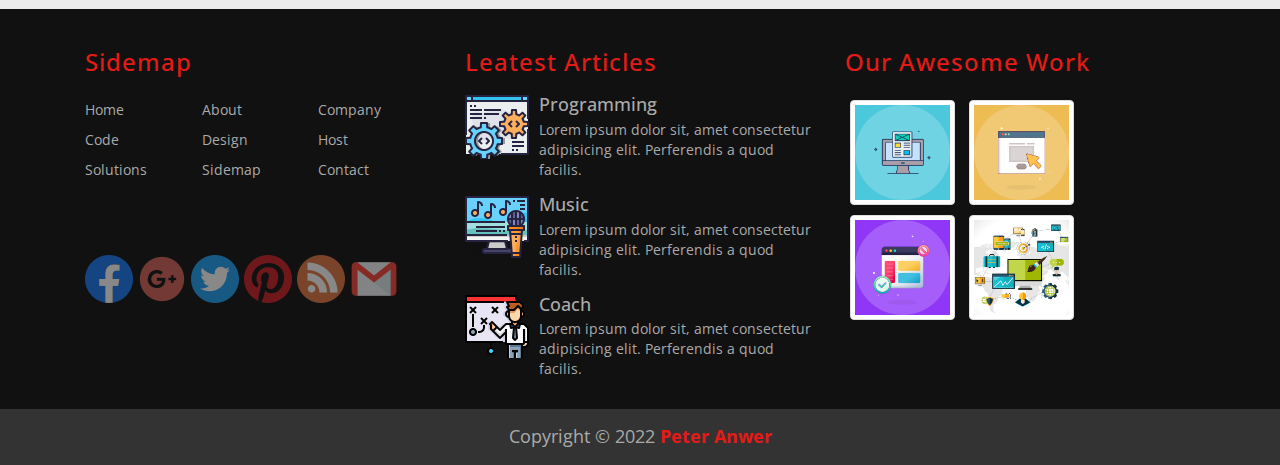
<file: Template 1 (v3.2.0)/indx.html>
<!DOCTYPE html>
<html lang="en">

<head>
  <meta charset="UTF-8">
  <meta http-equiv="X-UA-Compatible" content="IE=edge">
  <meta name="viewport" content="width=device-width, initial-scale=1">
  <meta name="viewport" content="width=device-width, initial-scale=1.0">
  <link rel="stylesheet" href="CSS/bootstrap.css">
  <link rel="stylesheet" href="CSS/all.min.css">
  <link rel="stylesheet" href="CSS/style.css">
  <link rel="stylesheet" href="CSS/default-theme.css">
  <link rel="stylesheet" href="CSS/hover.css">
  <link rel="stylesheet" href="CSS/animate.css">
  <link rel="preconnect" href="https://fonts.googleapis.com">
  <link rel="preconnect" href="https://fonts.gstatic.com" crossorigin>
  <link
    href="https://fonts.googleapis.com/css2?family=Alkalami&family=Cairo:wght@400;500;600;700;800;900&family=Fredoka+One&family=Lalezar&family=Open+Sans:wght@400;500;600;700;800&display=swap"
    rel="stylesheet">
  <!--[if lt IE 9]>
        <script src="js/html5shiv.min.js"></script>
        <script src="js/respond.min.js"></script>
    <![endif]-->
  <title>Bootsrap Template - Home</title>
</head>

<body>
  <section class="option-box">
    <div class="color-option">
      <h4>Color Options</h4>
      <ul class="list-unstyled">
        <li data-value="CSS/default-theme.css"></li>
        <li data-value="CSS/purple-theme.css"></li>
        <li data-value="CSS/blue-theme.css"></li>
        <li data-value="CSS/yellow-theme.css"></li>
      </ul>
    </div>
    <i class="fa fa-gear fa-2x gear-check"></i>
  </section>
  <nav class="navbar navbar-inverse navbar-fixed-top" role="navigation">
    <div class="container">
      <div class="navbar-header">
        <button type="button" class="navbar-toggle" data-toggle="collapse" data-target="#bs-example-navbar-collapse-1">
          <span class="sr-only">Toggle navigation</span>
          <span class="icon-bar"></span>
          <span class="icon-bar"></span>
          <span class="icon-bar"></span>
        </button>
        <a class="navbar-brand hvr-buzz-out" href="#">Peter <span>Inc.</span></a>
      </div>
      <div class="collapse navbar-collapse" id="bs-example-navbar-collapse-1">
        <ul class="nav navbar-nav navbar-right">
          <li class="active"><a href="#">Home</a></li>
          <li><a href="about.html">About</a></li>
          <li><a href="#">FAQ</a></li>
          <li class="dropdown">
            <a href="#" class="dropdown-toggle" data-toggle="dropdown">Services<span class="caret"></span></a>
            <ul class="dropdown-menu" role="menu">
              <li><a href="#">Programming</a></li>
              <li><a href="#">Web Design</a></li>
              <li><a href="#">Desktop</a></li>
              <li class="divider"></li>
              <li><a href="#">Web Hosting</a></li>
            </ul>
          </li>
          <li><a href="#">Map</a></li>
          <li><a href="#">Contact</a></li>
        </ul>
      </div>
    </div>
  </nav>
  <div id="myslide" class="carousel slide hidden-xs" data-ride="carousel">
    <ol class="carousel-indicators hidden-sm">
      <li data-target="#myslide" data-slide-to="0" class="active"></li>
      <li data-target="#myslide" data-slide-to="1"></li>
      <li data-target="#myslide" data-slide-to="2"></li>
      <li data-target="#myslide" data-slide-to="3"></li>
    </ol>
    <div class="carousel-inner">
      <div class="item active">
        <img src="images/03.jpg" alt="pic 1">
        <div class="carousel-caption hidden-sm">
          <h2 class="h1">Picture One</h2>
          <p class="lead">Lorem ipsum dolor sit amet consectetur adipisicing elit. Veniam dolor unde voluptatem
            accusamus corporis vero harum! Laborum officia, enim laudantium rerum, sequi vel ipsa sunt inventore non
            suscipit cum architecto.</p>
        </div>
      </div>
      <div class="item">
        <img src="images/02.jpg" alt="pic 2">
        <div class="carousel-caption hidden-sm">
          <h2 class="h1">Picture Two</h2>
          <p class="lead">Lorem ipsum dolor sit amet consectetur adipisicing elit. Veniam dolor unde voluptatem
            accusamus corporis vero harum! Laborum officia, enim laudantium rerum, sequi vel ipsa sunt inventore non
            suscipit cum architecto.</p>
        </div>
      </div>
      <div class="item">
        <img src="images/04.png" alt="pic 3">
        <div class="carousel-caption hidden-sm">
          <h2 class="h1">Picture Three</h2>
          <p class="lead">Lorem ipsum dolor sit amet consectetur adipisicing elit. Veniam dolor unde voluptatem
            accusamus corporis vero harum! Laborum officia, enim laudantium rerum, sequi vel ipsa sunt inventore non
            suscipit cum architecto.</p>
        </div>
      </div>
      <div class="item">
        <img src="images/06.jpg" alt="pic 4">
        <div class="carousel-caption hidden-xs hidden-sm">
          <h2 class="h1">Picture Four</h2>
          <p class="lead">Lorem ipsum dolor sit amet consectetur adipisicing elit. Veniam dolor unde voluptatem
            accusamus corporis vero harum! Laborum officia, enim laudantium rerum, sequi vel ipsa sunt inventore non
            suscipit cum architecto.</p>
        </div>
      </div>
    </div>
    <a class="left carousel-control" href="#myslide" role="button" data-slide="prev">
      <span class="glyphicon glyphicon-chevron-left"></span>
    </a>
    <a class="right carousel-control" href="#myslide" role="button" data-slide="next">
      <span class="glyphicon glyphicon-chevron-right"></span>
    </a>
  </div>
  <section class="about text-center wow animate__bounceIn" data-wow-duration="2s" data-wow-offset="300">
    <div class="container">
      <h1>Meet Our Room <Span>Peter Inc.</Span></h1>
      <p class="lead">hello Let Me Introduce Our New Template Peter Inc. Created With <strong>Bootstrap</strong> 3.2.0
      </p>
    </div>
  </section>
  <section class="features text-center">
    <div class="container">
      <h2 class="h1">Our Features</h2>
      <div class="row">
        <div class="col-lg-3 col-md-6 ">
          <div class="feat wow animate__backInLeft" data-wow-duration="1s" data-wow-offset="200">
            <span class="glyphicon glyphicon-ok"></span>
            <h4>100% Responsive</h4>
            <p>Lorem, ipsum dolor sit amet consectetur adipisicing elit. maxime, aperiam dolorem velit eligendi. Quae
              architecto distinctio omnis.</p>
          </div>
        </div>
        <div class="col-lg-3 col-md-6 ">
          <div class="feat wow animate__backInDown" data-wow-duration="1s" data-wow-offset="200">
            <span class="glyphicon glyphicon-thumbs-up"></span>
            <h4>Retain Ready</h4>
            <p>Lorem, ipsum dolor sit amet consectetur adipisicing elit. maxime, aperiam dolorem velit eligendi. Quae
              architecto distinctio omnis.</p>
          </div>
        </div>
        <div class="col-lg-3 col-md-6 ">
          <div class="feat wow animate__backInUp  " data-wow-duration="1s" data-wow-offset="200">
            <span class="glyphicon glyphicon-eye-open"></span>
            <h4>Awesome Display</h4>
            <p>Lorem, ipsum dolor sit amet consectetur adipisicing elit. maxime, aperiam dolorem velit eligendi. Quae
              architecto distinctio omnis.</p>
          </div>
        </div>
        <div class="col-lg-3 col-md-6 ">
          <div class="feat wow animate__backInRight" data-wow-duration="1s" data-wow-offset="200">
            <span class="glyphicon glyphicon-pencil"></span>
            <h4>Well Document</h4>
            <p>Lorem, ipsum dolor sit amet consectetur adipisicing elit. maxime, aperiam dolorem velit eligendi. Quae
              architecto distinctio omnis.</p>
          </div>
        </div>
      </div>
    </div>
  </section>
  <section class="testimonials text-center wow animate__flipInY" data-wow-duration="1s" data-wow-offset="400">
    <div class="container">
      <h2 class="h1">What Our Clients Say</h2>
      <div id="testi-carousel" class="carousel slide" data-ride="carousel">
        <div class="carousel-inner">
          <div class="item active">
            <p class="lead">Lorem ipsum dolor sit amet consectetur adipisicing elit. Error optio inventore rerum
              quisquam consequatur adipisci delectus laboriosam! Lorem ipsum dolor sit, amet consectetur adipisicing
              elit. Praesentium id aperiam saepe fuga sapiente dolore corporis voluptates obcaecati aspernatur qui.</p>
            <span>ENG / Abanoub Metyas</span>
          </div>
          <div class="item">
            <p class="lead">Lorem ipsum dolor sit amet consectetur adipisicing elit. Error optio inventore rerum
              quisquam consequatur adipisci delectus laboriosam! Lorem ipsum dolor sit, amet consectetur adipisicing
              elit. Praesentium id aperiam saepe fuga sapiente dolore corporis voluptates obcaecati aspernatur qui.</p>
            <span>Meniper</span>
          </div>
          <div class="item">
            <p class="lead">Lorem ipsum dolor sit amet consectetur adipisicing elit. Error optio inventore rerum
              quisquam consequatur adipisci delectus laboriosam! Lorem ipsum dolor sit, amet consectetur adipisicing
              elit. Praesentium id aperiam saepe fuga sapiente dolore corporis voluptates obcaecati aspernatur qui.</p>
            <span>Bo Samra</span>
          </div>
          <div class="item">
            <p class="lead">Lorem ipsum dolor sit amet consectetur adipisicing elit. Error optio inventore rerum
              quisquam consequatur adipisci delectus laboriosam! Lorem ipsum dolor sit, amet consectetur adipisicing
              elit. Praesentium id aperiam saepe fuga sapiente dolore corporis voluptates obcaecati aspernatur qui.</p>
            <span>El Abasery</span>
          </div>
        </div>
        <ol class="carousel-indicators">
          <li data-target="#testi-carousel" data-slide-to="0" class="active">
            <img src="images/avatar-01.png" alt="eng">
          </li>
          <li data-target="#testi-carousel" data-slide-to="1">
            <img src="images/avatar-02.png" alt="meniper">
          </li>
          <li data-target="#testi-carousel" data-slide-to="2">
            <img src="images/avatar-03.png" alt="bo">
          </li>
          <li data-target="#testi-carousel" data-slide-to="3">
            <img src="images/avatar-06.png" alt="abser">
          </li>
        </ol>
      </div>
    </div>
  </section>

  <section class="pricing text-center">
    <div class="container">
      <h2 class="h1">Our Amazing Prices</h2>
      <div class="row">
        <div class="col-lg-3 col-sm-6 col-xs-12">
          <div class="price-box wow animate__fadeInDown" data-wow-duration="1s" data-wow-offset="400">
            <h2 class="text-primary">Hossting</h2>
            <p class="center-block">40$</p>
            <ul class="list-unstyled">
              <li>Space: 30GB</li>
              <li>Emails: 20</li>
              <li>lbs: 2 IP</li>
              <li>Databases: 10</li>
              <li>FTP Accounts: 5</li>
            </ul>
            <a href="#" class="btn btn-primary">Order Now</a>
          </div>
        </div>
        <div class="col-lg-3 col-sm-6 col-xs-12">
          <div class="price-box wow animate__fadeInUp" data-wow-duration="1s" data-wow-offset="400">
            <h2 class="text-success">VPS</h2>
            <p class="center-block">50$</p>
            <ul class="list-unstyled">
              <li>Space: 50GB</li>
              <li>Emails: 40</li>
              <li>lbs: 5 IP</li>
              <li>Databases: 20</li>
              <li>FTP Accounts: 10</li>
            </ul>
            <a href="#" class="btn btn-success">Order Now</a>
          </div>
        </div>
        <div class="col-lg-3 col-sm-6 col-xs-12">
          <div class="price-box wow animate__fadeInDown" data-wow-duration="1s" data-wow-offset="400">
            <h2 class="text-info">Deticated</h2>
            <p class="center-block">70$</p>
            <ul class="list-unstyled">
              <li>Space: 80GB</li>
              <li>Emails: 40</li>
              <li>lbs: 8 IP</li>
              <li>Databases: 30</li>
              <li>FTP Accounts: 20</li>
            </ul>
            <a href="#" class="btn btn-info">Order Now</a>
          </div>
        </div>
        <div class="col-lg-3 col-sm-6 col-xs-12">
          <div class="price-box wow animate__fadeInUp" data-wow-duration="1s" data-wow-offset="400">
            <h2 class="text-danger">Cloud</h2>
            <p class="center-block">90$</p>
            <ul class="list-unstyled">
              <li>Space: 50GB</li>
              <li>Emails: 90</li>
              <li>lbs: 10 IP</li>
              <li>Databases: 50</li>
              <li>FTP Accounts: 50</li>
            </ul>
            <a href="#" class="btn btn-danger">Order Now</a>
          </div>
        </div>
      </div>
    </div>
  </section>
  <section class="our-team text-center">
    <div class="team">
      <div class="container">
        <h2 class="h1">Our Awesome Team</h2>
        <div class="row">
          <div class="col-lg-3 col-sm-6">
            <div class="person hvr-bounce-in wow animate__zoomInDown" data-wow-duration="1s" data-wow-offset="400">
              <img class="img-circle" src="images/avatar-01.png" alt="ENG / Abanoub Metyas">
              <h3>ENG / Abanoub Metyas</h3>
              <p>Lorem ipsum dolor sit amet consectetur adipisicing elit. Architecto temporibus doloribus magni fugit,
                vero impedit?</p>
              <i class="fa-brands fa-youtube fa-lg"></i>
              <i class="fa-brands fa-facebook fa-lg"></i>
              <i class="fa-brands fa-twitter fa-lg"></i>
              <i class="fa-brands fa-instagram fa-lg"></i>
            </div>
          </div>
          <div class="col-lg-3 col-sm-6">
            <div class="person hvr-bounce-in wow animate__zoomInDown" data-wow-duration="1s" data-wow-offset="400">
              <img class="img-circle" src="images/avatar-02.png" alt="Meniper">
              <h3>Meniper</h3>
              <p>Lorem ipsum dolor sit amet consectetur adipisicing elit. Architecto temporibus doloribus magni fugit,
                vero impedit?</p>
              <i class="fa-brands fa-youtube fa-lg"></i>
              <i class="fa-brands fa-facebook fa-lg"></i>
              <i class="fa-brands fa-twitter fa-lg"></i>
              <i class="fa-brands fa-instagram fa-lg"></i>
            </div>
          </div>
          <div class="col-lg-3 col-sm-6">
            <div class="person hvr-bounce-in wow animate__zoomInDown" data-wow-duration="1s" data-wow-offset="400">
              <img class="img-circle" src="images/avatar-03.png" alt="Bo Samra">
              <h3>Bo Samra</h3>
              <p>Lorem ipsum dolor sit amet consectetur adipisicing elit. Architecto temporibus doloribus magni fugit,
                vero impedit?</p>
              <i class="fa-brands fa-youtube fa-lg"></i>
              <i class="fa-brands fa-facebook fa-lg"></i>
              <i class="fa-brands fa-twitter fa-lg"></i>
              <i class="fa-brands fa-instagram fa-lg"></i>
            </div>
          </div>
          <div class="col-lg-3 col-sm-6">
            <div class="person hvr-bounce-in wow animate__zoomInDown" data-wow-duration="1s" data-wow-offset="400">
              <img class="img-circle" src="images/avatar-06.png" alt="El Abasery">
              <h3>El Abasery</h3>
              <p>Lorem ipsum dolor sit amet consectetur adipisicing elit. Architecto temporibus doloribus magni fugit,
                vero impedit?</p>
              <i class="fa-brands fa-youtube fa-lg"></i>
              <i class="fa-brands fa-facebook fa-lg"></i>
              <i class="fa-brands fa-twitter fa-lg"></i>
              <i class="fa-brands fa-instagram fa-lg"></i>
            </div>
          </div>
        </div>
      </div>
    </div>
  </section>
  <section class="subscribe text-center">
    <div class="container wow animate__fadeInUp" data-wow-duration="1s" data-wow-offset="200">
      <h2 class="h1">Keep In Touch</h2>
      <p class="lead">Sing Up For Newsletter Don't Worry About Spam We Hate It Too.</p>
      <form class="form-inline">
        <input class="form-control input-lg" type="email" placeholder="Your Email" name="email">
        <button class="btn btn-danger btn-lg"><i class="fa-solid fa-pen-to-square"></i>Subscribe</button>
      </form>
    </div>
  </section>
  <section class="stats text-center">
    <div class="overlay">
      <div class="container">
        <h2 class="h1">Our Main Statistics</h2>
        <div class="row">
          <div class="col-md-3 col-sm-6">
            <div class="data">
              <i class="fa fa-users fa-5x"></i>
              <p>9,550</p>
              <span>Satisfied Users</span>
            </div>
          </div>
          <div class="col-md-3 col-sm-6">
            <div class="data">
              <i class="fa fa-comment fa-5x"></i>
              <p>25,600</p>
              <span>Posted Comments</span>
            </div>
          </div>
          <div class="col-md-3 col-sm-6">
            <div class="data">
              <i class="fa fa-suitcase fa-5x"></i>
              <p>3,260</p>
              <span>Project</span>
            </div>
          </div>
          <div class="col-md-3 col-sm-6">
            <div class="data">
              <i class="fa-solid fa-ticket fa-5x"></i>
              <p>95,350</p>
              <span>Ticket Archieved</span>
            </div>
          </div>
        </div>
      </div>
    </div>
  </section>
  <section class="skills">
    <div class="container">
      <h2 class="h1 text-center">Our skills</h2>
      <div class="row">
        <div class="col-md-5">
          <div class="skills-progress">
            <div class="progress">
              <div class="progress-bar progress-bar-success" role="progressbar" aria-valuenow="80" aria-valuemin="0"
                aria-valuemax="100" style="width: 80%;">
                HTML / CSS
              </div>
            </div>
            <div class="progress">
              <div class="progress-bar progress-bar-danger" role="progressbar" aria-valuenow="70" aria-valuemin="0"
                aria-valuemax="100" style="width: 70%;">
                PHP / MySQL
              </div>
            </div>
            <div class="progress">
              <div class="progress-bar progress-bar-warning" role="progressbar" aria-valuenow="90" aria-valuemin="0"
                aria-valuemax="100" style="width: 90%;">
                JavaScript / jQuery
              </div>
            </div>
            <div class="progress">
              <div class="progress-bar progress-bar-info" role="progressbar" aria-valuenow="95" aria-valuemin="0"
                aria-valuemax="100" style="width: 95%;">
                Wordpress
              </div>
            </div>
          </div>

        </div>
        <div class="col-md-6 col-md-offset-1">
          <div class="skills-info">
            <h3>About The Team</h3>
            <p class="lead">Lorem ipsum dolor sit, amet consectetur adipisicing elit. Blanditiis sint molestiae nisi
              nostrum facilis saepe praesentium? Velit molestias harum officiis impedit cupiditate fugiat</p>
            <button type="button" class="btn btn-primary">Talk With A Professional</button>
          </div>
        </div>
      </div>
    </div>
  </section>
  <section class="contact-us text-center">
    <div class="fields">
      <div class="container">
        <div class="row">
          <div class="wow animate__bounceInDown" data-wow-duration="1s" data-wow-offset="300">
            <i class="fa-solid fa-headset fa-5x"></i>
            <h2 class="h1">Tell Us What You Fell</h2>
            <p class="lead">Feel Free To Contact Us Anytime</p>
          </div>
          <form role="form">
            <div class="col-md-6 wow animate__bounceInLeft" data-wow-duration="1s" data-wow-offset="300">
              <div class="form-group">
                <input class="form-control input-lg" type="text" placeholder="User Name">
              </div>
              <div class="form-group">
                <input class="form-control input-lg" type="email" placeholder="Email">
              </div>
              <div class="form-group">
                <input class="form-control input-lg" type="text" placeholder="Cell Phone">
              </div>
            </div>
            <div class="col-md-6 wow animate__bounceInRight" data-wow-duration="1s" data-wow-offset="300">
              <div class="form-group">
                <textarea class="form-control input-lg" placeholder="Your Message"></textarea>
              </div>
              <button type="button" class="btn btn-danger btn-lg btn-block">Contact Us</button>
            </div>
          </form>
        </div>
      </div>
  </section>
  <section class="clients">
    <div class="container">
      <div class="row">
        <ul class="list-unstyled">
          <li class="col-md-2 col-xs-4">
            <img class="img-responsive center-block wow animate__bounceIn" src="images/Clients-01.png" alt="Clients 1"
              data-wow-duration=".5s" data-wow-offset="200" data-wow-delay=".5s">
          </li>
          <li class="col-md-2 col-xs-4">
            <img class="img-responsive center-block wow animate__bounceIn" src="images/Clients-02.png" alt="Clients 2"
              data-wow-duration=".5s" data-wow-offset="200" data-wow-delay="1s">
          </li>
          <li class="col-md-2 col-xs-4">
            <img class="img-responsive center-block wow animate__bounceIn" src="images/Clients-03.png" alt="Clients 3"
              data-wow-duration=".5s" data-wow-offset="200" data-wow-delay="1.5s">
          </li>
          <li class="col-md-2 col-xs-4">
            <img class="img-responsive center-block wow animate__bounceIn" src="images/Clients-04.png" alt="Clients 4"
              data-wow-duration=".5s" data-wow-offset="200" data-wow-delay="2s">
          </li>
          <li class="col-md-2 col-xs-4">
            <img class="img-responsive center-block wow animate__bounceIn" src="images/Clients-05.png" alt="Clients 5"
              data-wow-duration=".5s" data-wow-offset="200" data-wow-delay="2.5s">
          </li>
          <li class="col-md-2 col-xs-4">
            <img class="img-responsive center-block wow animate__bounceIn" src="images/Clients-06.png" alt="Clients 6"
              data-wow-duration=".5s" data-wow-offset="200" data-wow-delay="3s">
          </li>
        </ul>
      </div>
    </div>
  </section>
  <section class="footer">
    <div class="row">
      <div class="container">
        <div class="col-lg-4 col-md-6">
          <h3>Sidemap</h3>
          <ul class="list-unstyled three-col">
            <li>Home</li>
            <li>About</li>
            <li>Company</li>
            <li>Code</li>
            <li>Design</li>
            <li>Host</li>
            <li>Solutions</li>
            <li>Sidemap</li>
            <li>Contact</li>
          </ul>
          <ul class="list-unstyled social">
            <li><img src="images/Social/facebook.png" alt="facebook"></li>
            <li><img src="images/Social/google+.png" alt="Google+"></li>
            <li><img src="images/Social/twitter.png" alt="Twitter"></li>
            <li><img src="images/Social/pinterest.png" alt="Pinterest"></li>
            <li><img src="images/Social/rss.png" alt="RSS"></li>
            <li><img src="images/Social/email.png" alt="Email"></li>
          </ul>
          <div class="clearfix"></div>
        </div>
        <div class="col-lg-4 col-md-6">
          <h3>Leatest Articles</h3>
          <div class="media">
            <a class="pull-left" href="#">
              <img class="media-object" src="images/Footer/footer-01.png" alt="image 01">
            </a>
            <div class="media-body">
              <h4 class="media-heading">
                Programming
              </h4>
              Lorem ipsum dolor sit, amet consectetur adipisicing elit. Perferendis a quod facilis.
            </div>
          </div>
          <div class="media">
            <a class="pull-left" href="#">
              <img class="media-object" src="images/Footer/footer-02.png" alt="image 02">
            </a>
            <div class="media-body">
              <h4 class="media-heading">
                Music
              </h4>
              Lorem ipsum dolor sit, amet consectetur adipisicing elit. Perferendis a quod facilis.
            </div>
          </div>
          <div class="media">
            <a class="pull-left" href="#">
              <img class="media-object" src="images/Footer/footer-03.png" alt="image 03">
            </a>
            <div class="media-body">
              <h4 class="media-heading">
                Coach
              </h4>
              Lorem ipsum dolor sit, amet consectetur adipisicing elit. Perferendis a quod facilis.
            </div>
          </div>
        </div>
        <div class="col-lg-4 work-gallery">
          <h3>Our Awesome Work</h3>
          <img class="img-thumbnail gallery" src="images/work/gallery-01.png" alt="">
          <img class="img-thumbnail gallery" src="images/work/gallery-02.png" alt="">
          <img class="img-thumbnail gallery" src="images/work/gallery-04.png" alt="">
          <img class="img-thumbnail gallery" src="images/work/gallery-05.jpg" alt="">
        </div>
      </div>
      <div class="copyright text-center">
        Copyright &copy; 2022 <span>Peter Anwer</span>
      </div>
    </div>
  </section>
  <div class="loading-overlay">
    <div class="sk-folding-cube">
      <div class="sk-cube1 sk-cube"></div>
      <div class="sk-cube2 sk-cube"></div>
      <div class="sk-cube4 sk-cube"></div>
      <div class="sk-cube3 sk-cube"></div>
    </div>
  </div>
  <div id="scroll-top">
    <i class="fa fa-chevron-up fa-3x"></i>
  </div>
  <script src="js/jquery-1.1.1.js"></script>
  <script src="js/bootstrap.min.js"></script>
  <script src="js/plugins.js"></script>
  <script src="js/wow.min.js"></script>
  <script src="js/jquery.nicescroll.min.js"></script>
  <script>
    new WOW().init();
  </script>
</body>

</html>
</file>
<file: Template 2 (v3.2.0)/CSS/main.css>
/* Stard GR */
body {
    font-family: 'Alkalami', serif;
    font-family: 'Cairo', sans-serif;
    font-family: 'Fredoka One', cursive;
    font-family: 'Lalezar', cursive;
    font-family: 'Raleway', sans-serif;
    font-family: 'Open Sans', sans-serif;
    caret-color: var(--main-color);
}

:root {
    --main-color: #ff9b51;
}

/* End GR */

/* Start My Framework */
.uppercase {
    text-transform: uppercase;
}

.head-border::after {
    content: '';
    background-color: var(--main-color);
    width: 65px;
    height: 2px;
    display: block;
    margin: 30px 0;
}

.main-head {
    font-family: 'Raleway', sans-serif;
    font-weight: 400;
    font-size: 36px;
    text-align: center;
}

.main-head::after {
    content: '';
    background-color: var(--main-color);
    width: 65px;
    height: 2px;
    display: block;
    margin: 30px auto;
}

.main-paragraph {
    margin-bottom: 80px;
    font-size: 14px;
    color: #86878b;
    text-align: center;
}

@media (max-width: 767px) {
    .text-centet-xs {
        text-align: center;
    }
}

@media (max-width: 991px) {
    .head-border::after {
        margin: 25px auto;
    }
}

/* End My Framework */

/* Stard Nav */


.navbar-inverse {
    background-color: black;
    border-color: black;
    padding: 10px 0;
}

.navbar-inverse .navbar-nav>li>a {
    padding-left: 30px;
    color: #b3b3b3;
}

.navbar-inverse .navbar-nav>li>a.active {
    color: var(--main-color);
}

.navbar-inverse .navbar-nav>li>a:hover,
.navbar-inverse .navbar-nav>li>a:focus {
    color: var(--main-color);
}

.scrolled {
    background-color: rgba(0, 0, 0, .8);
}

/* End Nav */

/* Start header */

.header {
    background: url(../images/banner.jpg) top center no-repeat;
    background-size: cover;
    height: 100vh;
    position: relative;
    color: white;
}

.header::before {
    content: "";
    background-color: rgba(3, 3, 3, .5);
    width: 100%;
    height: 100%;
    position: absolute;
    top: 0;
    left: 0;
}

.header .container {
    position: relative;
}

.header .centering-vh {
    margin-top: 25vh;
}


@media (max-width: 767px) {
    .header .centering-vh {
        margin-top: 50px;
    }
}

@media (min-width: 768px) and (max-width: 991px) {
    .header .centering-vh {
        margin-top: 100px;
        text-align: center;
    }
}

.header h1 {
    font-size: 65px;
    font-weight: bold;
}

.header h1 span {
    font-size: 65px;
    font-weight: normal;
    color: var(--main-color);
    font-family: 'Raleway', sans-serif;
}

.header h1~.lead {
    font-size: 30px;
    font-family: 'Raleway', sans-serif;
}

.header h1~.lead~p {
    color: #cfcfd1
}

.header h1~.lead::after {
    content: '';
    background-color: white;
    width: 70px;
    height: 2px;
    display: block;
    margin: 25px 0;
}

@media (max-width: 991px) {
    .header h1~.lead::after {
        margin: 25px auto;
    }
}

.header button {
    background-color: transparent;
    border: 2px solid #fff;
    padding: 8px 25px;
    margin-top: 20px;
    transition: .3s;
}

@media (max-width: 991px) {
    .header button {
        display: block;
        margin: 30px auto;
    }
}

.header button:hover {
    background-color: white;
    color: black;
}

.header form {
    width: 360px;
    background-color: #fff;
    border-radius: 4px;
    overflow: hidden;
    float: right;
}

@media (max-width: 767px) {
    .header form {
        float: none;
        margin: 0px auto;
    }
}

@media (min-width: 767px) and (max-width: 991px) {
    .header form {
        float: none;
        margin: 50px auto;
    }
}

.header form h2 {
    background-color: #f5f5f5;
    color: #333;
    font-size: 18px;
    font-weight: bold;
    padding: 10px;
    margin-top: 0;
    margin-bottom: 40px;
    padding: 15px;
}

.header form h2 span {
    color: var(--main-color);
}

.header form .form-control {
    border: none;
    border-radius: 0;
    box-shadow: none;
    border-bottom: 1px solid #ccc;
    width: 80%;
    margin: 0 auto 50px;
    transition: .3s;
}

.header form .form-control:focus {
    border-color: var(--main-color);
}

.header form input[type="submit"] {
    background-color: var(--main-color);
    border: none;
    padding: 15px;
    font-weight: bold;
    border-radius: 0;
    transition: .5s;
}

.header form input[type="submit"]:hover {
    background-color: black;
    color: white;
}

/* End header */

/* Start Social Media */
.social {
    padding: 15px 0;
    background-color: #fff;
    box-shadow: -3px -5px 13px #444;
}


.social h4 {
    font-weight: bold;
    margin-bottom: 5px;
    color: black;
}

.social p {
    color: #86878b;
    line-height: 1.4;
}

.social .social-icons {
    text-align: right;
}

.social .social-icons i {
    color: #cccccc;
    transition: .3s;
    margin: 20px 15px;
}

.social .social-icons i:hover {
    color: var(--main-color);
}


@media (max-width: 991px) {

    .social .social-icons,
    .social {
        text-align: center;
    }

    .social h4 {
        margin-bottom: 10px;
    }

    .social .social-icons i {
        margin: 10px 15px;
    }
}

/* End Social Media */
/* Start tabs-section */
.tabs-section {
    padding: 80px 0;
    background-color: #f5f5f5;
}

.tabs-section .switcher li {
    width: 112px;
    background-color: #333;
    color: white;
    border-bottom: 1px solid white;
    height: 110px;
    line-height: 110px;
    font-size: 20px;
    cursor: pointer;
    transition: .3s;
    font-weight: bold;
    font-size: 18px;
}

@media (max-width: 991px) {
    .tabs-section {
        text-align: center;
    }

    .tabs-section .switcher li {
        display: inline-block;
        margin: auto;
    }
}

.tabs-section .switcher li.active {
    background-color: var(--main-color);
}

.tabs-section .switcher li:hover {
    background-color: var(--main-color);
}

.tabs-section .tabs-content h3 {
    margin-top: 0;
    font-weight: bold;
    margin-bottom: 20px;
}

@media (max-width: 991px) {
    .tabs-section .tabs-content h3 {
        margin: 30px 0 20px;
    }

}


.tabs-section .tabs-content div:not(.tab-one) {
    display: none;
}

.tabs-section .tabs-content .lead {
    line-height: 1.6;
    color: #9c9da0;
    font-size: 16px;
    padding-bottom: 35px;
    margin-bottom: 0;
}

.tabs-section .tabs-content .btn {
    background-color: var(--main-color);
    color: white;
    border-radius: 3px;
    outline: none;
    transition: .3s;
}

.tabs-section .tabs-content .btn:hover {
    background-color: #333;
}

/* End tabs-sectiona */

/* Start sublist */
.sublist {
    padding: 80px 0;
    background-color: #fff;
}

@media (max-width: 991px) {
    .sublist {
        text-align: center;
        padding: 50px 0;
    }
}

.sublist .sub-img {
    margin-top: 30px;
}

.sublist .sub-head {
    font-weight: bold;
}

.sublist .sub-des {
    color: #777;
    line-height: 1.6;
    margin-bottom: 30px;
}

.sublist .list-icon {
    margin-bottom: 30px;
    overflow: hidden;
}

.sublist .list-icon i {
    color: var(--main-color);
    width: 40px;
    height: 40px;
    border: 2px solid var(--main-color);
    line-height: 36px;
    border-radius: 50%;
    text-align: center;
}

.sublist .text-info {
    width: calc(100% - 80px);
    margin-left: 20px;
}

@media (max-width: 991px) {

    .sublist .list-icon i,
    .sublist .text-info {
        float: none !important;
    }

    .sublist .text-info i {
        margin: 5px 0;
    }

    .sublist .text-info {
        width: 100%;
        margin: 10px 0;
    }
}

.sublist .text-info h4 {
    color: black;
    margin-top: 0;
}

.sublist .text-info p {
    color: #88898d;
}

/* End sublist */
/* Start sublist-two */
.sublist-two {
    padding: 80px 0;
    background-color: #f5f5f5;
}

@media (max-width: 991px) {
    .sublist-two {
        text-align: center;
        padding: 50px 0;
    }
}

.sublist-two .sub-img {
    margin-top: 0;
}

.sublist-two .list-info {
    padding: 30px 20px;
}

.sublist-two .sub-head {
    font-weight: bold;
    font-size: 20px;
}

.sublist-two .sub-des {
    color: #777;
    line-height: 1.6;
    margin-bottom: 30px;
    max-width: 450px;
}



/* End sublist */

/* Start Awesome */
.awesome {
    padding: 80px 0;
    background-color: #fff;
}

@media (max-width: 991px) {
    .awesome .feat-box {
        margin-bottom: 30px;
    }
}


.awesome .awesome-desc {
    margin-bottom: 80px;
    font-size: 14px;
    color: #86878b;
}

.awesome i {
    color: var(--main-color);
    border: var(--main-color) 2px solid;
    border-radius: 50%;
    width: 70px;
    height: 70px;
    line-height: 66px;
    text-align: center;
}

.awesome h3 {
    font-weight: bold;
    margin: 20px auto;
}

.awesome h3~p {
    color: #86878b;
    line-height: 1.6;
}

/* End Awesome */

/* Start Pricing */
.pricing {
    padding: 80px 0;
    background-color: #f5f5f5;
}

@media (max-width: 991px) {
    .pricing {
        padding: 50px 0;
    }
}

.pricing .main-paragraph {
    margin-bottom: 120px;
}

@media (max-width: 991px) {
    .priceing .main-box {
        margin-bottom: 30px;
    }

    .pricing .main-paragraph {
        margin-bottom: 30px;
    }
}

.pricing .box-body,
.pricing .box-head {
    background-color: #fff;
}

.pricing .box-head .plan-title {
    background-color: #333;
    color: white;
    font-weight: bold;
    padding: 15px 0;
    margin: 0;
    border-bottom: 1px solid white;
}

.pricing .box-head .price-box {
    background-color: #333;
    color: white;
    padding: 10px 0 20px;
    margin: 0;
}

.pricing .box-head .price-box .price {
    font-size: 70px;
    font-weight: bold;
    display: block;
    font-family: 'Raleway', sans-serif;
}

.pricing .box-head .price-box .usd {
    font-size: 40px;
}

.pricing .box-head .price-box .period {
    color: #979797;
    font-style: italic;
    font-family: 'Raleway', sans-serif;
}

.pricing .most-pop {
    background-color: var(--main-color);
    padding: 5px 10px 10px;
    font-weight: bold;
    color: white;
    margin-bottom: 0;
}

.pricing .box-head {
    border-bottom: 5px solid var(--main-color);
}

.pricing .box-body li {
    padding: 15px;
    border-bottom: 1px solid #f5f5f5;
    color: #a8a8ab;
}

.pricing .special {
    transform: translatey(-35px);
}

@media (max-width: 991px) {
    .pricing .special {
        transform: translatey(0);
    }
}

/* End Pricing */

/* Start TSM */
.testimonial {
    padding: 80px 0;
}

@media (max-width: 991px) {
    .testimonial {
        padding: 50px 0;
    }
}

.testimonial .main-paragraph {
    margin-bottom: 40px;
}

.testimonial .client-say {
    background-color: #f5f5f5;
    color: #666;
    padding: 20px;
    position: relative;
    border-radius: 6px;
    margin-bottom: 20px;
}

.testimonial .client-say::after {
    content: '';
    display: block;
    width: 0;
    height: 0;
    border: 15px solid;
    border-color: #f5f5f5 transparent transparent transparent;
    position: absolute;
    bottom: -30px;
    left: 30px;
}

@media (max-width: 991px) {
    .testimonial .media {
        margin-bottom: 30px;
    }
}

.testimonial .media-img {
    width: 25%;
    margin-left: 5px;
}

.testimonial .media-heading {
    font-weight: bold;
    margin-top: 20px;
}

.testimonial .media-body {
    width: 60%;
    text-align: left;
}

.testimonial .media-body p {
    color: #86878b;
}

/* End TSM */

/* Start Stylish */
.stylish {
    background: url(../images/news.jpg) center center no-repeat;
    background-size: cover;

}

.stylish .overlay {
    background-color: rgba(0, 0, 0, .3);
    width: 100%;
    height: 100%;
    padding: 80px 0;
}

.stylish .main-head {
    color: #fff;
}

.stylish .main-head::after {
    background-color: white;
}

.stylish .main-paragraph {
    color: #ccc;
    margin-bottom: 30px;
}


.stylish .container button {
    background-color: transparent;
    border: 2px solid #fff;
    color: white;
    padding: 8px 25px;
    transition: .3s;
    border-radius: 0;
}

.stylish .container button:hover {
    background-color: white;
    color: black;
}

/* End Stylish */

/* Start Contact */
.contact {
    padding: 80px 0;
}

@media (max-width: 991px) {
    .contact {
        padding: 50px 0;
    }
}

.contact .row input {
    display: block;
    width: 100%;
    height: 34px;
    padding: 25px;
    border: none;
    border-radius: 0;
    border-bottom: 1px #d6d6d6 solid;
    margin-bottom: 30px;
    background-color: #fff;
    outline: none;
}

.contact .row textarea {
    width: 100%;
    height: 213px;
    border: none;
    border-bottom: 1px solid #d6d6d6;
    outline: none;
    padding: 25px;
}

.contact .row input:focus,
.contact .row textarea:focus {
    border-bottom: 1px solid var(--main-color);
    box-shadow: none;

}

.contact .row button {
    background-color: var(--main-color);
    color: #fff;
    font-size: 14px;
    padding: 15px 30px;
    border-radius: 3px;
    margin-top: 25px;
    border: none;
}

.contact .row button:focus {
    outline: none;
}

/* End Contact */

/* Start Footer */
footer {
    background-color: black;
    color: #EEE;
    padding: 20px;
    font-size: 18px;
}

footer span {
    color: var(--main-color);
    font-weight: bold;
}

/* End Footer */
</file>
<file: Template 3 (v4.0.0)/css/main.css>
:root {
    --main-color: #08526D;
    --sec-color: #F03E44;
    --p-color: #A0ACB1;
}

body {
    font-family: 'Lato', sans-serif;
}



/* Start Upper body */
.upper-body {
    background-color: var(--main-color);
    color: #DDDDDD;
}

.upper-body .info {
    font-size: 12px;
    line-height: 30px;
    margin: 15px 0;
}

@media (max-width: 576px) {
    .upper-body .info {
        margin-bottom: 0;
    }
}

.upper-body .info i {
    margin-right: 5px;
}

.upper-body .info p {
    display: inline-block;
    margin-right: 10px;
    margin-bottom: 0;
}

.upper-body .quote {
    text-align: right;
    text-transform: uppercase;
    font-size: 12px;
    align-items: center;
    line-height: 30px;
    margin: 15px 0;
}

.upper-body .quote span {
    display: inline-block;
    color: #fff;
    border: var(--sec-color) 2px solid;
    padding: 1px 20px;
    margin-left: 20px;
    transition: .3s;
    cursor: pointer;
}

@media (max-width: 576px) {
    .upper-body .quote span {
        border: none;
        color: #F03E44;
        padding: 0;
        margin-left: 5px;
    }
}

.upper-body .quote span:hover {
    background-color: var(--sec-color);
}

@media (max-width: 576px) {
    .upper-body .quote span {
        border: none;
        color: #F03E44;
        padding: 0;
        margin-left: 5px;
    }

    .upper-body .quote span:hover {
        background-color: transparent;
    }
}

/* End Upper body */

/* Start Navbar */
.navbar .navbar-brand {
    font-size: 40px;
}

.navbar .navbar-brand span:first-child {
    color: var(--main-color);
    font-weight: bold;
}

.navbar .navbar-brand span:last-child {
    color: var(--sec-color);
}

.navbar .nav-link {
    font-size: 16px;
    text-transform: uppercase;
    margin-left: 20px;
    color: var(--main-color) !important;
    font-weight: 500;
}

.navbar .nav-item.active>.nav-link {
    color: var(--sec-color) !important;
}


/* End Navbar */

/* Start Slider */

.slider,
.slider .carousel-item {
    height: calc(100vh - (132px));
    width: 100%;
}

.slider .carousel-inner .carousel-item {
    background: url(../images/banner.jpg) no-repeat center top;
    background-size: cover;
}

.slider .carousel-inner {
    display: flex;
    align-items: center;
    justify-content: left;
}

@media (max-width: 768px) {
    .slider .carousel-inner {
        justify-content: center;
    }
}

.slider .carousel-inner h1 {
    position: absolute;
    left: 100px;
    color: #fff;
    font-size: 70px;
    font-weight: bold;
    max-width: 900px;
    line-height: 1.6;
    z-index: 3;
}

@media (max-width: 768px) {
    .slider .carousel-inner h1 {
        font-size: 40px;
        text-align: center;
        max-width: 100%;
        left: auto;
    }
}

@media (max-width: 991px) {
    .slider .carousel-inner h1 {
        font-size: 50px;

    }
}

.slider .carousel-inner h1 span {
    background-color: var(--sec-color);
    display: inline-block;
    padding: 0 10px;

}

.slider .carousel-inner .overlay {
    width: 100%;
    height: 100%;
    position: absolute;
    top: 0;
    left: 0;
    background-color: rgba(0, 0, 0, .6);
    z-index: 2;
}

.slider .carousel-indicators li {
    cursor: pointer;
}

/* End Slider */

/* Start Features */
.features {
    padding: 80px 0;
}

.features i {
    background-color: var(--sec-color);
    color: #fff;
    font-size: 20px;
    width: 60px;
    height: 60px;
    border-radius: 50%;
    line-height: 60px;
}

.features h3 {
    color: var(--main-color);
    font-size: 22px;
    font-weight: 600;
    margin: 15px;
}

.features p {
    color: var(--p-color);
}

/* End Features */
/* Strat Overview */
.overview {
    padding: 80px 0;
    background-color: #F0F5F7;
}

.overview h2 {
    font-weight: bold;
    font-size: 50px;
    margin-bottom: 40px;
    text-transform: uppercase;
}

@media (max-width: 991px) {
    .overview h2 {
        font-size: 30px;
        margin-bottom: 15px;
    }
}

.overview p,
.overview h4 {
    font-family: 'Lato', sans-serif;
    color: #555555;
    font-size: 18px;
    font-weight: 400;
    max-width: 85%;
    margin: 0 auto 30px;
    line-height: 1.8;
    letter-spacing: 2px;
}

@media (max-width: 991px) {
    .overview p {
        max-width: 100%;
    }
}

.overview button {
    background-color: var(--sec-color);
    color: white;
    border-radius: 0px;
    border: none;
    font-size: 17px;
    font-weight: bold;
    text-transform: uppercase;
    padding: 10px 30px;
    transition: .3s;
    display: block;
    margin: 30px auto 0;
}

.overview button:focus,
.overview button:hover {
    background-color: var(--main-color);
    border: none;
    outline: 0px;
}

/* End Overview */

/* Start feat-work */
.features-work {
    padding: 80px 0;
}

.features-work h2 {
    font-weight: bold;
    font-size: 50px;
    margin-bottom: 30px;
}

.features-work p {
    font-family: 'Lato', sans-serif;
    color: #555555;
    font-size: 18px;
    font-weight: 400;
    max-width: 85%;
    margin: 0 auto 30px;
    line-height: 1.8;
    letter-spacing: 2px;
}

.features-work ul {
    margin-top: 40px;
}

.features-work ul li {
    color: var(--main-color);
    border: var(--main-color) 2px solid;
    padding: 10px 20px;
    margin-left: 10px;
    margin-bottom: 10px;
    cursor: pointer;
    transition: .3s;
}

@media (max-width: 767px) {
    .features .row {
        justify-content: center;
    }

    .features-work ul li {
        width: fit-content;
        margin-left: 10px;
    }
}

.features-work ul li:hover {
    color: var(--sec-color);
    border: var(--sec-color) 2px solid;
}

.features-work ul li.active {
    background-color: var(--sec-color);
    border: var(--sec-color) 2px solid;
    color: white;
}

.features-work .images-container .row {
    margin: 0;
}

.features-work .shuffle-img {
    margin-top: 50px;
}

.features-work .images-container .row .col-md-6,
.features-work .images-container .row .col-lg-3 {
    padding: 0;
    transition: .3s;
}

.features-work .row img {
    width: 99%;
}

/* End feat-work */

/* Start Postes*/
.posts {
    padding: 0 0 80px;
}

.posts h2 {
    font-weight: bold;
    font-size: 50px;
    margin-bottom: 30px;
}

.posts .main-desc {
    font-family: 'Lato', sans-serif;
    color: #555555;
    font-size: 18px;
    font-weight: 400;
    max-width: 85%;
    margin: 0 auto 50px;
    line-height: 1.8;
    letter-spacing: 2px;
}

.posts .card {
    width: 360px;
    border: none;
    margin-bottom: 30px;
}

@media (max-width: 767px) {
    .posts .card {
        margin: 0 auto 30px;
    }
}

@media (min-width: 768px) and (max-width: 1199px) {
    .posts .card {
        width: 300px;
    }
}

.posts .card-img-top {
    border-radius: 0;
}

.posts .card .card-body {
    padding: 1.25rem 1.25rem 1.25rem 0;
}

.posts .card .card-title {
    font-weight: bold;
    font-size: 20px;
    color: var(--main-color);
    line-height: 1.5;
}

.posts .card .card-text {
    color: #555555;
}

.posts .card .card-link {
    color: var(--sec-color);
    font-weight: bold;
}

.posts .card .card-link:hover {
    text-decoration: underline;
}

/* End Postes */

/* Start Testimonials */
.testi {
    background-image: url('../images/testimonials.jpg');
    background-size: cover;
    position: relative;
}

.testi .overlay {
    position: absolute;
    width: 100%;
    height: 100%;
    top: 0;
    left: 0;
    background-color: rgba(0, 0, 0, .6);
    z-index: 2;
}

.testi .slide-container {
    position: relative;
    z-index: 3;
}

.testi .carousel-item {
    min-height: 540px;
}

.testi .carousel-caption img {
    margin-bottom: 20px;
}

.testi .carousel-caption h5 {
    margin-bottom: 5px;
    font-weight: bold;
    text-transform: uppercase;
}

.testi .carousel-caption h5+span {
    display: inline-block;
    font-size: 18px;
    margin-bottom: 30px;
    color: #C0C0C1;
}

.testi .carousel-caption p {
    font-family: 'Lato', sans-serif;
    color: #fff;
    font-size: 16px;
    font-weight: 400;
    max-width: 80%;
    margin: 0 auto 100px;
    line-height: 1.8;
    letter-spacing: 2px;
}

.testi .carousel-control-prev {
    left: 20px;
}

.testi .carousel-control-next {
    right: 20px;
}

.testi .carousel-control-prev,
.testi .carousel-control-next {
    background-color: #111;
    color: var(--p-color);
    transform: translateY(-50%);
    top: 50%;
    width: 50px;
    height: 50px;
    opacity: 1;
    transition: .3s;
}

.testi .carousel-control-prev:hover,
.testi .carousel-control-next:hover {
    background-color: var(--sec-color);
    color: white;
}

@media (max-width: 575px) {
    .testi .carousel-caption p {
        max-width: 100%;
        margin: 0 auto 40px;
    }

    .carousel-control-prev,
    .carousel-control-next {
        display: none;
    }
}

/* End Testimonials */

/* Start Pricing */
.pricing {
    padding: 80px 0;
    background-color: #F7F7F7;
}

.pricing h2 {
    font-weight: bold;
    font-size: 50px;
    margin-bottom: 30px;
}

.pricing .main-desc {
    font-family: 'Lato', sans-serif;
    color: #555555;
    font-size: 18px;
    font-weight: 400;
    max-width: 85%;
    margin: 0 auto 80px;
    line-height: 1.8;
    letter-spacing: 2px;
}

@media (max-width: 991px) {
    .pricing .main-desc {
        max-width: 100%;
        margin: 0 auto 40px;

    }
}

.pricing .card {
    margin-bottom: 30px;
    border: none;
    box-shadow: 0 0 5px 0px rgb(5 5 5 / 20%);
    transition: .3s;
}

.pricing .card:hover {
    transform: translateY(-10px);
}

.pricing .card-body {
    padding: 1.25rem 0;
}

.pricing .card .card-title {
    font-weight: bold;
    font-size: 30px;
    color: var(--main-color);
    line-height: 1.5;
}


.pricing .card-text {
    font-size: 40px;
    background-color: #F7F7F7;
    font-weight: bold;
    color: var(--main-color);
    padding: 10px;
    margin-top: 40px;
}

.pricing .card .card-text.pop {
    background-color: var(--sec-color);
    color: #fff;
}

.pricing .card-text span {
    font-size: 16px;
    font-weight: 400;
    text-transform: uppercase;
}

.pricing .card .list-group-item {
    border: none;
    padding: 13px;
}

.pricing .card .card-link {
    background-color: var(--sec-color);
    color: #fff;
    text-transform: uppercase;
    font-size: 18px;
    padding: 8px 24px;
    letter-spacing: 2px;
    display: inline-block;
    margin-top: 40px;
    margin-bottom: 40px;
    transition: .3s;
}

.pricing .card .card-link:hover {
    background-color: var(--main-color);
}

/* End Pricing */

/* Start Why Us */
.why-us .info {
    padding: 0;
}

.why-us .info:last-child {
    padding-top: 30px;
    padding-bottom: 30px;
    background-color: var(--main-color);
    color: #fff;
}

.why-us .content h2 {
    font-weight: bold;
    font-size: 40px;
    margin: 40px;
}

.why-us .main-desc {
    font-family: 'Lato', sans-serif;
    color: #b5c3c9;
    font-size: 18px;
    font-weight: 400;
    margin: 40px;
    line-height: 1.8;
    letter-spacing: 2px;
}

.why-us .view-more {
    display: inline-block;
    margin: 0 0 0 40px;
    color: #fff;
    background-color: var(--sec-color);
    padding: 8px 20px;
    text-transform: uppercase;
    font-size: 20px;
    font-weight: bold;
    text-decoration: none;
    border: 2px solid var(--sec-color);
    transition: .3s;
}

.why-us .view-more:hover {
    background-color: var(--main-color);
    border: 2px solid var(--sec-color);
}

/* End Why Us */

/* Start Stats */
.stats {
    padding: 80px 0;
    color: var(--main-color);
}

.stats .stat-box {
    margin-bottom: 40px;
}

.stats .number {
    display: block;
    font-size: 50px;
    font-weight: bold;
}

.stats p {
    color: var(--sec-color);
    font-style: italic;
    text-transform: uppercase;
}

/* End Stats */

/* Start Contact */
.contact {
    padding: 80px 0;
    background-color: var(--sec-color);
    color: #fff;
}

.contact p {
    font-weight: 300;
    font-size: 30px;
    margin: 0;
}

@media (max-width: 992px) {
    .contact p {
        font-size: 26px;
    }
}

.contact a {
    display: flex;
    justify-content: flex-end;
    align-items: center;
    margin-right: 0;
    margin-left: auto;
    width: fit-content;
    font-weight: 300;
    font-size: 22px;
    color: rgb(255, 255, 255);
    border: 2px solid rgb(255, 255, 255);
    padding: 6px 15px 8px;
    text-decoration: none;
    text-transform: uppercase;
    transition: all 0.3s ease 0s;
}

@media (max-width: 767px) {
    .contact a {
        display: inline-block;
        margin-top: 20px;
    }
}

.contact a:hover {
    background-color: var(--main-color);
    border: 2px solid #fff;
}

/* End Contact */

/* Start Footer */
.footer {
    padding: 80px 0;
    background-color: #F7F7F7;
}

.footer .brand {
    display: block;
    font-size: 40px;
    text-decoration: none;
    margin-bottom: 35px;
}

.footer .brand span:first-child {
    color: var(--main-color);
    font-weight: bold;
}

.footer .brand span:last-child {
    color: var(--sec-color);
}

.footer .site-info p {
    color: #777;
}

.footer .site-info a.read-more {
    color: var(--main-color);
    text-decoration: none;
    font-size: 15px;
    transition: .3s;
}

.footer .site-info a.read-more::before {
    content: '\f138';
    font-family: 'Font Awesome 5 Free';
    font-weight: 900;
    color: var(--main-color);
    margin-right: 5px;
    transition: .3s;
}

.footer .site-info a.read-more:hover::before,
.footer .site-info a.read-more:hover {
    color: var(--sec-color);
}

.footer h2 {
    color: var(--main-color);
    font-size: 22px;
    margin-bottom: 68px;
}

@media (max-width: 992px) {
    .footer h2 {
        margin-top: 20px;
        margin-bottom: 20px;
    }
}

.footer .col-md-3.left-none {
    padding-left: 0;
}

.footer .helpful-links ul li {
    padding-bottom: 15px;
    color: var(--main-color);
    transition: .3s;
}

.footer .helpful-links ul li::before {
    content: '\f054';
    font-family: 'Font Awesome 5 Free';
    font-size: 12px;
    position: relative;
    color: #ccc;
    top: -2px;
    font-weight: 900;
    margin-right: 5px;
}

.footer .helpful-links ul li:hover {
    padding-left: 5px;
    color: var(--sec-color);
}

.footer .contact-us ul li {
    margin-bottom: 20px;
}

.footer .contact-us ul li a {
    color: var(--main-color);
    text-decoration: none;
    transition: .3s;
}

.footer .contact-us ul li a:hover {
    color: var(--sec-color);
}

/* End Footer */

/* Start Copyright */
.copyright {
    background-color: #F7F7F7;
    border-top: 1px solid #ccc;
    padding: 20px;
    color: #666;
}

.copyright ul {
    margin-bottom: 0;
}

.copyright ul li {
    display: inline-block;
    margin-left: 20px;
}

.copyright ul li a {
    color: #a0a0a0;
    transition: .3s;
}

.copyright ul li a:hover {
    color: var(--sec-color);
}

/* End Copyright */
</file>
<file: Template 4 (v5.1.3)/css/main.css>
:root {
    --dark-color: #19283F;
    --light-color: #32C4B5;
    --red-color: #FF3150;
    --yellow-color: #FFC400;
    --section-color: #EFF7FA;
}

body {
    font-family: 'Roboto', sans-serif;
}

.main-btn {
    background-color: var(--red-color);
    color: var(--yellow-color);
    padding: .5rem 1rem;
}

.main-btn:hover {
    color: var(--yellow-color);
}

.main-title::after {
    content: '';
    background-color: var(--light-color);
    width: 120px;
    height: 2px;
    position: absolute;
    bottom: -20px;
    left: 50%;
    transform: translateX(-50%);
}

/* Start Navbar */
.navbar {
    background-color: var(--dark-color);
}

.navbar .navbar-nav .nav-link {
    color: #fff;
}

.navbar .navbar-nav .nav-link:hover,
.navbar .navbar-nav .nav-link:focus,
.navbar .navbar-nav .nav-link.active {
    color: var(--light-color);
}

.navbar .search {
    color: var(--light-color);
    border-left: var(--light-color) 1px solid;
}

.navbar .navbar-toggler {
    color: #fff;
    font-size: 25px;
    border-color: #fff;
}

.navbar .navbar-toggler:focus {
    box-shadow: none;
}

.navbar .navbar-toggler[aria-expanded="true"] {
    color: var(--light-color);
    border-color: var(--light-color);
}

/* End Navbar */

/* Start Landing */
.landing {
    background-color: var(--dark-color);
    min-height: calc(100vh - 72px);
}

.landing h1 {
    font-weight: 300;
    font-size: 50px;
}

/* End Landing */

/* Start Features */
.features .icon-holder {
    height: 200px;
}

.features .icon-holder svg {
    left: 50%;
    transform: translateX(-50%);
}

.features .icon-holder .number {
    color: var(--section-color);
    font-size: 12rem;
}

.features .icon-holder .icon {
    color: var(--light-color);
}

.features h4 {
    color: var(--yellow-color);
}

/* End Features */

/* Start Our Work */
.our-work {
    background-color: var(--section-color);
}

.our-work ul li.active {
    background-color: var(--red-color);
    color: var(--yellow-color);
    padding: .5rem 1rem;
}

.our-work ul li {
    padding: .5rem 1rem;
    cursor: pointer;
}

.our-work ul li:hover:not(.active) {
    color: var(--red-color);
}

.our-work .box {
    position: relative;
    padding: 5px;
    overflow: hidden;
}

.our-work .box::before {
    content: attr(data-work);
    position: absolute;
    width: calc(100% - 10px);
    height: calc(100% - 10px);
    background-color: rgb(50 196 181 / 76%);
    color: #fff;
    font-weight: bold;
    display: flex;
    justify-content: center;
    align-items: center;
    transition: .3s;
    font-size: 1.5rem;
    transform: translateX(calc(-100% - 5px));
}

.our-work .box:hover::before {
    transform: translateX(0);
}

/* End Our Work */

/* Start Stuff */
.stuff .desc {
    max-width: 500px;
}

/* End Stuff */

/* End Team */
.team {
    background-color: var(--section-color);
}

.team h2 {
    color: var(--yellow-color);
}

.team .box h4 {
    background-color: var(--light-color);
}

/* End Team */

/* Start Project */
.project {
    background-color: var(--dark-color);
}

/* End Project */

/* Start Subscribe */
.subscribe {
    background-color: var(--yellow-color);
}

.subscribe input[type="email"] {
    border: none;
    border-bottom: 1px solid #fff;
}

.subscribe input[type="email"]:focus {
    outline: none;
}

.subscribe input[type="email"]::placeholder {
    color: white;
}

.subscribe input[type="submit"] {
    color: var(--yellow-color);
    background-color: var(--dark-color);
}

/* End Subscribe */

/* Start Footer */
.footer {
    background-color: var(--dark-color);
}

.footer .copyright>span {
    color: var(--light-color);
}

.footer .copyright span:last-child {
    color: var(--yellow-color);
}

.footer .contact ul svg {
    width: 20px;
    height: 20px;
}

.footer .contact ul .facebook {
    background-color: #1877f2;
}

.footer .contact ul .twitter {
    background-color: #1da1f2;
}

.footer .contact ul .linkedin {
    background-color: #0077b5;
}

.footer .contact ul .youtube {
    background-color: #ff0000;
}

/* End Footer */
</file>
<file: Template 1 (v3.2.0)/CSS/style.css>
body{
    font-family: 'Alkalami', serif;
    font-family: 'Cairo', sans-serif;
    font-family: 'Fredoka One', cursive;
    font-family: 'Lalezar', cursive;
    font-family: 'Open Sans', sans-serif;
    /* overflow: hidden; */
}
html{
    scroll-behavior: smooth;
}
/* Start Bootstrap */

.option-box{
    position: fixed;
    top: 100px;
    left: 0;
    z-index: 9999;
}
.option-box .color-option{
    float: left;
    color: white;
    background-color: #333;
    padding: 10px;
    width: 200px;
    display: none;
}
.option-box .color-option li{
    width: 20px;
    height: 20px;
    border-radius: 50%;
    margin-right: 3px;
    display: inline-block;
    cursor: pointer;
}
.option-box .gear-check{
    padding: 5px;
    color: white;
    cursor: pointer;
    position: relative;
    top: 30px;
}

.navbar{min-height: 70px;}

.navbar-inverse .navbar-brand,
.navbar-inverse .navbar-nav > li > a{color: #bbb;}

.navbar-inverse .navbar-nav > li > a{
    padding-top: 25px;
    padding-bottom: 25px;
    font-size: 16px;
}
.navbar-inverse .navbar-brand {font-size: 30px;line-height: 40px;}

.dropdown-menu{background-color: #222;min-width: 200px;}

.navbar-right .dropdown-menu {left: 0;right: auto;}

.dropdown-menu > li > a{
    color: #fff;
    padding: 6px 20px;
    transition: .3s;
}
.dropdown-menu > li > a:focus,
.dropdown-menu > li > a:hover {color: #fff;padding-left: 25px;}

.dropdown-menu .divider {background-color: #871818;}

.navbar-toggle {margin-top: 18px;}
.carousel-caption{
    margin-bottom: 150px;
    background: rgba(3, 3, 3, .3);
    padding-right: 20px;
    padding-left: 20px;
    border-radius: 6px;
}
.carousel-indicators {margin-bottom: 0;}

.carousel-indicators li{
    width: 15px;
    height: 15px;
    border-color: #eee;
}
.carousel-indicators .active {width: 17px;height: 17px;}

.carousel-inner > .item > img {width: 100%;}

.btn {font-size: 16px;border-radius: 6px;}
/* End Bootstrap */
.about {padding-top: 60px;padding-bottom: 60px;}

.about .lead{
    font-size: 25px;
    color: #888;
    margin-top: 15px;
}

.features{
    padding-top: 50px;
    padding-bottom: 50px;
    background-color: #eee;
    overflow: hidden;
}

.features .feat {margin-bottom: 30px;}

.features .feat p {line-height: 2em;
}
.features .feat span.glyphicon{
    font-size: 22px;
    margin-bottom: 10px;
    color: #666;
}

.testimonials {padding-top: 50px;padding-bottom: 50px;}


.testimonials .lead {line-height: 2em;margin-bottom: 10px;}

.testimonials span {font-weight: bold;font-size: 18px;}

.testimonials .carousel-inner { min-height: 160px;}
.testimonials .carousel-indicators{
    width: 100%;
    position: static;
    margin-left: auto;
    padding-top: 20px;
    left: 0;
}
.testimonials .carousel-indicators li{
    text-indent: 0;
    width: 80px;
    height: 80px;
    opacity: .5;
    border: white solid 3px;
    border-radius: 50%;
    overflow: hidden;
    margin: 5px;
    transition: .3s;
}
.testimonials .carousel-indicators li.active{
    opacity: 1;
    background: none;
    width: 80px;
    height: 80px;
}
.testimonials .carousel-indicators li img {max-width: 100%;}

.pricing{
    padding-top: 40px;
    padding-bottom: 40px;
    background-color: #eee;
    overflow: hidden;
}

.pricing .price-box{
    padding: 10px;
    margin-bottom: 15px;
    background-color: white;
    border: 1px solid #ddd;
    border-radius: 10px;
    box-shadow: 0 0px 15px rgb(0 0 0 / 10%);
    transition: .3s;
}
.pricing .price-box:hover {box-shadow: 0 0px 15px rgb(0 0 0 / 20%);transform: scale(1.05);}

.pricing .price-box h2 {margin: 5px 0 15px;}

.pricing .price-box:hover p {transform: scale(1.1 , 1.1) rotate(360deg);border-color: #dfdfdf;}

.pricing .price-box p{
    font-size: 35px;
    font-weight: bold;
    color: #666;
    width: 100px;
    height: 100px;
    background-color: #f3f3f3;
    border-radius: 50%;
    line-height: 100px;
    transition: .7s;
    border: 2px solid white;
}
.pricing .price-box ul {line-height: 250%;font-size: 18px;}

.pricing .price-box a {margin-bottom: 5px;}

.our-team{
    background: url(../images/11.jpg) fixed no-repeat center center;
    min-height: 600px;
}
.our-team .team{
    background: rgba(2, 2, 2, .8);
    color: white;
    min-height: 600px;
    padding-top: 40px;
    padding-bottom: 40px;
}

.our-team .team .person {margin-bottom: 40px;}

.our-team .team .person i{margin: 5px;}

.subscribe{
    padding-top: 40px;
    padding-bottom: 70px;
    background-color: #eee;
    overflow: hidden;
}
.subscribe .h1{
    margin-bottom: 20px;
    color: #888;
    letter-spacing: 2px;
}
.subscribe p{margin-bottom: 30px;}

.subscribe .form-control{
    margin-right: -5px;
    border-radius: 0;
    width: 300px;
}

.subscribe .btn-danger{border-radius: 0;}

.subscribe .form-inline i{margin-right: 5px;}

.stats{
    background: url(../images/09.jpg) no-repeat fixed center center;
    min-height: 300px;
}
.stats .overlay{
    background-color: rgba(2, 2, 2, .8);
    width: 100%;
    color: #b6b5b5;
    padding-top: 40px;
    padding-bottom: 70px;
}
.stats .h1 {color: white;}

.stats .data {margin-bottom: 30px;transition: .3s;}

.stats .data:hover {color:white}

.stats p{
    font-size: 60px;
    font-weight: 800;
    margin-bottom: 0;
}
.stats span {font-size: 18px;}

.skills {padding-top: 40px;padding-bottom: 70px;}

.skills h3 {margin-top: 0;font-weight: bold;}

.skills .progress {height: 36px;}

.skills .progress-bar{
    line-height: 36px;
    font-size: 15px;
    font-weight: bold;
    text-align: left;
    text-indent: 10px;
}

.contact-us{
    background: url(../images/10.jpg) fixed no-repeat center center;
    min-height: 300px;
    overflow: hidden;
}
.contact-us .fields{
    background: rgba(9, 9, 9, .8);
    min-height: 300px;
    color: white;
    padding-top: 40px;
    padding-bottom: 40px;
}
.contact-us p{ margin-bottom: 40px;}

.contact-us textarea {height: 108px;resize: none;}

.contact-us input,
.contact-us textarea{
    background-color: rgba(82, 78, 78, .5);
    color: white;
    border: none;
}

.clients{
    background-color: #ececec;
    padding-top: 20px;
    padding-bottom: 20px;
}
.clients img{
    opacity: .4;
    margin-top: 20px;
    margin-bottom: 20px;
    transition: .4s ease-in-out;
}
.clients img:hover {opacity: 1;}

.footer{
    background-color: #111;
    color: #aaa;
    padding-top: 10px;
    overflow: hidden;
}
.footer a {color: #aaa;}

.footer a:hover {color: #fff;}

.footer h3 {letter-spacing: 1px;margin: 30px 0 20px;}

.footer .three-col {overflow: hidden;}

.footer .three-col li{
    width: 33.33333%;
    float: left;
    padding: 5px 0;
}
.footer .social {overflow: hidden;}

.footer .social li{
    float: left;
    margin-right: 5px;
    opacity: .5;
    transition: .3s;
}
.footer .social li:hover {opacity: 1;}

.footer .media img {width: 64px;}

.footer .gallery {width: 105px;margin: 5px;}

.footer .copyright{
    background-color: #333;
    color: #aaa;
    padding: 15px 0;
    margin-top: 30px;
    font-size: 18px;
}
.footer .copyright span {font-weight: bold;}

#scroll-top{
    width: 50px;
    height: 40px;
    text-align: center;
    position: fixed;
    right: 15px;
    bottom: 10px;
    color: #ddd;
    background-color: #444;
    display: none;
    cursor: pointer;
    z-index: 9999;
}
#scroll-top:hover {background-color: #272727;}

.loading-overlay{
    background-color: #222;
    color: white;
    position: absolute;
    top: 0;
    left: 0;
    z-index: 10000;
    width: 100%;
    height: 100%;
}
.sk-folding-cube {
    margin: calc(50vh - 60px ) auto;
    width: 60px;
    height: 60px;
    position: relative;
    -webkit-transform: rotateZ(45deg);
            transform: rotateZ(45deg);
}

.sk-folding-cube .sk-cube {
    float: left;
    width: 50%;
    height: 50%;
    position: relative;
    -webkit-transform: scale(1.1);
        -ms-transform: scale(1.1);
            transform: scale(1.1); 
}
.sk-folding-cube .sk-cube:before {
    content: '';
    position: fixed;
    top: 0;
    left: 0;
    width: 100%;
    height: 100%;
    background-color: #fff;
    -webkit-animation: sk-foldCubeAngle 2.4s infinite linear both;
            animation: sk-foldCubeAngle 2.4s infinite linear both;
    -webkit-transform-origin: 100% 100%;
        -ms-transform-origin: 100% 100%;
            transform-origin: 100% 100%;
}
.sk-folding-cube .sk-cube2 {
    -webkit-transform: scale(1.1) rotateZ(90deg);   
        transform: scale(1.1) rotateZ(90deg);
}
.sk-folding-cube .sk-cube3 {
    -webkit-transform: scale(1.1) rotateZ(180deg);
        transform: scale(1.1) rotateZ(180deg);
}
.sk-folding-cube .sk-cube4 {
    -webkit-transform: scale(1.1) rotateZ(270deg);
        transform: scale(1.1) rotateZ(270deg);
}
.sk-folding-cube .sk-cube2:before {
    -webkit-animation-delay: 0.3s;
        animation-delay: 0.3s;
}
.sk-folding-cube .sk-cube3:before {
    -webkit-animation-delay: 0.6s;
        animation-delay: 0.6s; 
}
.sk-folding-cube .sk-cube4:before {
-webkit-animation-delay: 0.9s;
        animation-delay: 0.9s;
}
@-webkit-keyframes sk-foldCubeAngle {
    0%, 10% {
        -webkit-transform: perspective(140px) rotateX(-180deg);
            transform: perspective(140px) rotateX(-180deg);
    opacity: 0; 
    } 25%, 75% {
        -webkit-transform: perspective(140px) rotateX(0deg);
            transform: perspective(140px) rotateX(0deg);
    opacity: 1; 
    } 90%, 100% {
        -webkit-transform: perspective(140px) rotateY(180deg);
            transform: perspective(140px) rotateY(180deg);
    opacity: 0; 
    } 
}

@keyframes sk-foldCubeAngle {
    0%, 10% {
        -webkit-transform: perspective(140px) rotateX(-180deg);
            transform: perspective(140px) rotateX(-180deg);
    opacity: 0; 
    } 25%, 75% {
        -webkit-transform: perspective(140px) rotateX(0deg);
            transform: perspective(140px) rotateX(0deg);
    opacity: 1; 
    } 90%, 100% {
        -webkit-transform: perspective(140px) rotateY(180deg);
            transform: perspective(140px) rotateY(180deg);
    opacity: 0; 
    }
}

/* Grouping */
.our-team ,.contact-us,.stats{
    background-size: cover;
}

.features .h1,
.testimonials .h1,
.pricing .h1 ,
.our-team .team .h1,
.stats .h1,
.skills .h1{margin-bottom: 50px;}

/* Media */
@media (max-width: 767px) {
    .navbar-inverse .navbar-nav > li > a{
        padding-top: 10px;
        padding-bottom: 10px;
    }
    .navbar-fixed-top .navbar-collapse,
    .navbar-fixed-bottom .navbar-collapse{
        max-height: none;
    }
    .subscribe .form-control{
        width: calc(100% - 25px);
        border-radius: 6px;
        margin: 10px auto;
    }
    .subscribe .btn-danger{
        width: calc(100% - 25px);
        margin-right: auto;
        margin-left: auto;
        border-radius: 6px !important;
    }
    .footer .gallery {
        width: 83px;
    }
    #scroll-top i.fa-3x{
        font-size: 2em;
        margin-top: 3px;
    }
    #scroll-top{
        width: 35px;
        height: 30px;
    }
    .about-ceo{
        text-align: center;
    }
    .about-ceo .h1{
        margin-top: 30px;
    }
}
@media (max-width:991px) {
    .work-gallery{
        text-align: center;
    }
}
@media (min-width: 1199px) {
    .footer .social{
        margin-top: 70px;
    }
}
</file>
<file: Template 1 (v3.2.0)/CSS/pages.css>
body {
    padding-top: 70px;
}

.breadcrumb-holder {
    background-color: #f5f5f5;
}

.breadcrumb {
    padding: 10px 0;
    margin: 0;
}

/* Start About  */

.about-us {
    padding: 70px 0;
}

.about-us h1 {
    font-family: 'Open Sans', sans-serif;
    font-family: 'Raleway', sans-serif;
    font-weight: 900;
    font-size: 62px;
    letter-spacing: -2px;
}

.about-us hr {
    width: 70%;
}

.about-feat {
    padding: 0 0 70px;
}

.about-feat h3 {
    font-family: 'Open Sans', sans-serif;
    font-family: 'Raleway', sans-serif;
    font-weight: 600;
    letter-spacing: -1px;
}

.about-feat p {
    margin-bottom: 20px;
}

.about-ceo {
    background-color: #eee;
    padding-top: 40px;
}

.about-ceo .col-sm-5 img {
    margin-bottom: -4px;
}

.about-ceo h2 {
    font-family: 'Open Sans', sans-serif;
    font-family: 'Raleway', sans-serif;
    font-weight: 600;
    letter-spacing: -1px;
}

.about-ceo p {
    line-height: 1.8;
}

.about-ceo .btn-primary {
    background-color: #333;
    border-color: #333;
    display: inline-block;
    margin-bottom: 30px;
}

.about-ceo .btn-primary:hover {
    background-color: black;
    border-color: black;
}

/* End About  */
/* start FAQ */
.faq h1 {
    font-family: 'Open Sans', sans-serif;
    font-family: 'Raleway', sans-serif;
    font-weight: 900;
    font-size: 62px;
    letter-spacing: -2px;
}

.faq h1~hr {
    width: 70%;
}

.faq-qu {
    margin-top: 1px;
    margin-bottom: 10px;
}

.faq-qu .panel-heading {
    padding: 20px 15px;
}

.faq-qu .panel-heading a::after {
    content: "\e114";
    font-family: 'Glyphicons Halflings';
    color: #444;
    float: right;
}

.faq-qu .panel-heading a.collapsed::after {
    content: "\e080";
    color: #999;
}

/* End FAQ */
</file>
<file: Template 1 (v3.2.0)/CSS/default-theme.css>
.option-box .gear-check,
.navbar-inverse .navbar-nav > .active > a,
.navbar-inverse .navbar-nav > .active > a:hover,
.navbar-inverse .navbar-nav > .active > a:focus,
.dropdown-menu > li > a:focus,
.dropdown-menu > li > a:hover,
.carousel-indicators .active{
    background-color: #e41b17
}

.navbar-inverse .navbar-brand span,
.about h1 span,
.testimonials span,
.footer h3,
.footer .copyright span{
    color: #e41b17
}

.testimonials .carousel-indicators li.active,
.option-box .color-option{
    border: 3px solid #e41b17
}

.dropdown-menu{
    border-top: 3px solid #e41b17
}
</file>
